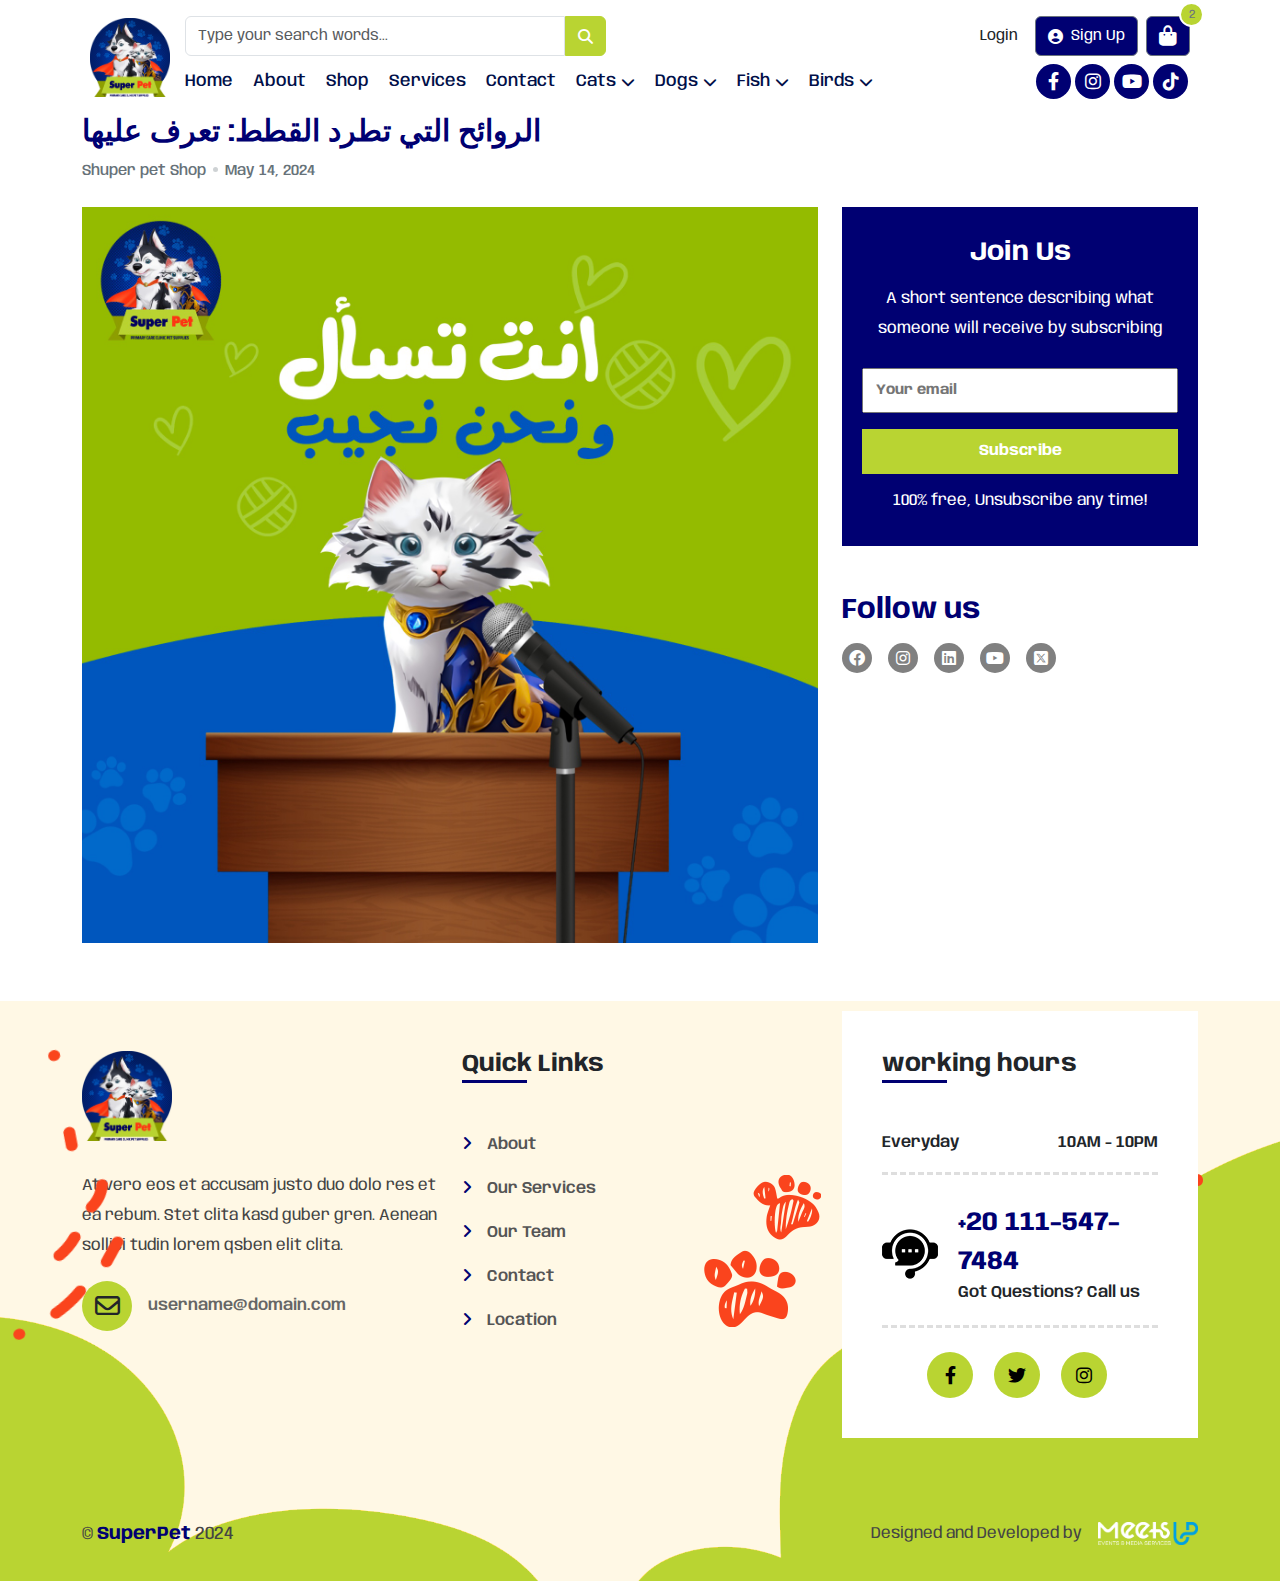
<file: blog-details.html>
<!DOCTYPE html>
<html lang="en">
<head>
  <meta charset="UTF-8">
  <meta name="viewport" content="width=device-width, initial-scale=1.0">
  <link rel="stylesheet" href="css/style.css">
  <link rel="stylesheet" href="css/main.css" />
  <!-- Start Google Font  -->
  <link rel="preconnect" href="https://fonts.googleapis.com" />
  <link rel="preconnect" href="https://fonts.gstatic.com" crossorigin />
  <link
    href="https://fonts.googleapis.com/css2?family=Anybody:wght@100..900&family=DynaPuff:wght@400..700&display=swap"
    rel="stylesheet"
  />
  <link rel="stylesheet" href="https://cdnjs.cloudflare.com/ajax/libs/animate.css/4.1.1/animate.min.css" />

  <title>Super Pet</title>
</head>
<body>

  <!-- Start Header -->
  <div class="full-header">
    <div id="mySidenav" style="background: var(--main-color) !important;" class="sidenav bg-secondary text-white position-fixed h-100">
      <a class="font-17 font-w700 m-4 d-flex justify-content-between align-items-center text-white" href="javascript:void(0)" onclick="openNav()">
          <i class="fa fa-times mr-2"></i> <span>Close</span>
      </a>
      <ul class="navbar-nav">
          <li class="nav-item">
              <a class="nav-link" href="/index.html">Home</a>
          </li>
          <li class="nav-item">
              <a class="nav-link" href="/about.html">About</a>
          </li>
          <li class="nav-item">
              <a class="nav-link" href="/shop.html">Shop</a>
          </li>
          <li class="nav-item">
              <a class="nav-link" href="/service.html">Services</a>
          </li>
          <li class="nav-item">
              <a class="nav-link" href="/contact.html">Contact</a>
          </li>
          <li class="nav-item dropdown">
              <a class="nav-link dropdown-toggle" href="javascript:void(0)" onclick="toggleDropdown('catsDropdown', '#mySidenav')">Cats</a>
              <ul class="dropdown-menu" id="catsDropdown">
                  <li><a class="dropdown-item dropdown-toggle" href="javascript:void(0)" onclick="toggleDropdown('catsSubDropdown1', '#catsDropdown')">Foods</a>
                      <ul class="dropdown-menu" id="catsSubDropdown1">
                          <li><a class="dropdown-item" href="#">Dry Food</a></li>
                          <li><a class="dropdown-item" href="#">Wet Food</a></li>
                          <li><a class="dropdown-item" href="#">Treats</a></li>
                          <li><a class="dropdown-item" href="#">Fresh Food</a></li>
                      </ul>
                  </li>
                  <li><a class="dropdown-item dropdown-toggle" href="javascript:void(0)" onclick="toggleDropdown('catsSubDropdown2', '#catsDropdown')">Accessories</a>
                      <ul class="dropdown-menu" id="catsSubDropdown2">
                          <li><a class="dropdown-item" href="#">Toys</a></li>
                          <li><a class="dropdown-item" href="#">Brushes</a></li>
                          <li><a class="dropdown-item" href="#">Collars</a></li>
                          <li><a class="dropdown-item" href="#">Clippers</a></li>
                          <li><a class="dropdown-item" href="#">Clothes</a></li>
                          <li><a class="dropdown-item" href="#">Boxes</a></li>
                          <li><a class="dropdown-item" href="#">Beds</a></li>
                          <li><a class="dropdown-item" href="#">Scratches</a></li>
                          <li><a class="dropdown-item" href="#">Dispenser</a></li>
                      </ul>
                  </li>
                  <li><a class="dropdown-item dropdown-toggle" href="javascript:void(0)" onclick="toggleDropdown('catsSubDropdown3', '#catsDropdown')">Hygiene</a>
                      <ul class="dropdown-menu" id="catsSubDropdown3">
                          <li><a class="dropdown-item" href="#">Shampoo</a></li>
                          <li><a class="dropdown-item" href="#">Perfumes</a></li>
                          <li><a class="dropdown-item" href="#">Wipes</a></li>
                          <li><a class="dropdown-item" href="#">Deodorant</a></li>
                          <li><a class="dropdown-item" href="#">Grooming Gloves</a></li>
                          <li><a class="dropdown-item" href="#">Toothpaste</a></li>
                          <li><a class="dropdown-item" href="#">Home Spray</a></li>
                      </ul>
                  </li>
                  <li><a class="dropdown-item dropdown-toggle" href="javascript:void(0)" onclick="toggleDropdown('catsSubDropdown4', '#catsDropdown')">Medication</a>
                      <ul class="dropdown-menu" id="catsSubDropdown4">
                          <li><a class="dropdown-item" href="#">Arthritis</a></li>
                          <li><a class="dropdown-item" href="#">Dewormers</a></li>
                          <li><a class="dropdown-item" href="#">Supplements</a></li>
                      </ul>
                  </li>
              </ul>
          </li>
  
          <li class="nav-item dropdown">
              <a class="nav-link dropdown-toggle" href="javascript:void(0)" onclick="toggleDropdown('dogsDropdown', '#mySidenav')">Dogs</a>
              <ul class="dropdown-menu" id="dogsDropdown">
                  <li><a class="dropdown-item dropdown-toggle" href="javascript:void(0)" onclick="toggleDropdown('dogsSubDropdown1', '#dogsDropdown')">Foods</a>
                      <ul class="dropdown-menu" id="dogsSubDropdown1">
                          <li><a class="dropdown-item" href="#">Dry Food</a></li>
                          <li><a class="dropdown-item" href="#">Wet Food</a></li>
                          <li><a class="dropdown-item" href="#">Treats</a></li>
                          <li><a class="dropdown-item" href="#">Supplements</a></li>
                          <li><a class="dropdown-item" href="#">Special Diets</a></li>
                      </ul>
                  </li>
                  <li><a class="dropdown-item dropdown-toggle" href="javascript:void(0)" onclick="toggleDropdown('dogsSubDropdown2', '#dogsDropdown')">Accessories</a>
                      <ul class="dropdown-menu" id="dogsSubDropdown2">
                          <li><a class="dropdown-item" href="#">Toys</a></li>
                          <li><a class="dropdown-item" href="#">Beds</a></li>
                          <li><a class="dropdown-item" href="#">Collars</a></li>
                          <li><a class="dropdown-item" href="#">Muzzles</a></li>
                          <li><a class="dropdown-item" href="#">Harnesses</a></li>
                          <li><a class="dropdown-item" href="#">Dispersers</a></li>
                          <li><a class="dropdown-item" href="#">Beds</a></li>
                          <li><a class="dropdown-item" href="#">Cages</a></li>
                          <li><a class="dropdown-item" href="#">Clothes</a></li>
                      </ul>
                  </li>
                  <li><a class="dropdown-item dropdown-toggle" href="javascript:void(0)" onclick="toggleDropdown('dogsSubDropdown3', '#dogsDropdown')">Hygiene</a>
                      <ul class="dropdown-menu" id="dogsSubDropdown3">
                          <li><a class="dropdown-item" href="#">Shampoo</a></li>
                          <li><a class="dropdown-item" href="#">Perfumes</a></li>
                          <li><a class="dropdown-item" href="#">Wipes</a></li>
                          <li><a class="dropdown-item" href="#">Deodorant</a></li>
                          <li><a class="dropdown-item" href="#">Grooming Gloves</a></li>
                          <li><a class="dropdown-item" href="#">Toothpaste</a></li>
                      </ul>
                  </li>
                  <li><a class="dropdown-item dropdown-toggle" href="javascript:void(0)" onclick="toggleDropdown('dogsSubDropdown4', '#dogsDropdown')">Medication</a>
                      <ul class="dropdown-menu" id="dogsSubDropdown4">
                          <li><a class="dropdown-item" href="#">Flea & Tick</a></li>
                          <li><a class="dropdown-item" href="#">Arthritis</a></li>
                          <li><a class="dropdown-item" href="#">Supplements</a></li>
                      </ul>
                  </li>
              </ul>
          </li>
          <li class="nav-item dropdown">
            <a class="nav-link dropdown-toggle" href="javascript:void(0)" onclick="toggleDropdown('fishDropdown', '#mySidenav')">Fish</a>
            <ul class="dropdown-menu" id="fishDropdown">
                <li><a class="dropdown-item" href="#">Foods</a></li>
                <li><a class="dropdown-item" href="#">Accessories</a></li>
                <li><a class="dropdown-item" href="#">Supplements</a></li>
            </ul>
        </li>
  
        <li class="nav-item dropdown">
            <a class="nav-link dropdown-toggle" href="javascript:void(0)" onclick="toggleDropdown('birdsDropdown', '#mySidenav')">Birds</a>
            <ul class="dropdown-menu" id="birdsDropdown">
                <li><a class="dropdown-item" href="#">Foods</a></li>
                <li><a class="dropdown-item" href="#">Accessories</a></li>
                <li><a class="dropdown-item" href="#">Supplements</a></li>
            </ul>
        </li>
      </ul>
    </div>

      <div id="sidebody" onclick="openNav()" ></div>

      <header>
        <div class="container">
          <nav class="d-flex align-items-center p-2 py-3">
            <a href="/index.html">
              <img src="img/logo.png" alt="Pet">
            </a>
            <div class="d-flex flex-column flex-grow-1">
              
                <div class="search-btn d-flex justify-content-between align-items-center mb-2">
                  <div class="search">
                    <form action="#">
                      
                        <div class="d-flex align-content-center">
                          <input type="text" class="form-control rounded-end-0 w-100" placeholder="Type your search words...">
                          <button class="btn d-block h-100 rounded-start-0 d-flex align-items-center justify-content-center" style="background-color: #b9d432;color: white;border-color: #b9d432" type="submit">
                            <i class="fa fa-search"></i>
                          </button>
                        </div>
                      
                    </form>
                  </div>
                  <div class=" d-flex align-items-center justify-content-end">
                    <a class="btn b me-1 d-flex align-items-center justify-content-center" href="/login.html">
                      <span class="d-none d-lg-block login-btn">Login</span>
                    </a>
                    <a class="btn btn-secondary me-2 d-flex align-items-center justify-content-center" href="/registration.html">
                      <i class="fa fa-user-circle me-lg-2"></i>
                      <span class="d-none d-lg-block">Sign Up</span>
                    </a>
                    <a class="btn btn-secondary position-relative d-flex align-items-center gap-1" href="#" type="button" data-bs-toggle="offcanvas" data-bs-target="#offcanvasRight" aria-controls="offcanvasRight">
                      <i class="fa fa-shopping-bag fs-5"></i>
                      <span class="position-absolute border border-white border-2 text-secondary bg-primary iconcart d-flex align-items-center justify-content-center rounded-circle">2</span>
                    </a>
                    <div class="d-md-block d-lg-none ms-3">
                      <i class="fa-solid fa-bars-staggered" onclick="openNav()" style="color: #000072; font-size: 24px; cursor: pointer;"></i>
                    </div>
                  </div>
                </div>
                <div class="links d-flex align-items-center justify-content-between w-100">
                  <ul class="navbar-nav align-items-center flex-row">
                    <li class="nav-item">
                      <a class="nav-link" href="/index.html">Home</a>
                    </li>
                    <li class="nav-item">
                      <a class="nav-link" href="/about.html">About</a>
                    </li>
                    <li class="nav-item">
                      <a class="nav-link" href="/shop.html">Shop</a>
                    </li>
                    <li class="nav-item">
                      <a class="nav-link" href="/service.html">Services</a>
                    </li>
                    <li class="nav-item">
                      <a class="nav-link" href="/contact.html">Contact</a>
                    </li>
                    <li class="nav-item dropdown">
                      <a href="#"><span>Cats</span> <i class="fa-solid fa-chevron-down"></i></a>
                      <ul>
                        <li class="dropdown">
                          <a href="#"><span>Foods</span> <i class="fa-solid fa-chevron-right"></i></a>
                          <ul>
                            <li><a href="#">Dry Food</a></li>
                            <li><a href="#">Wet Food</a></li>
                            <li><a href="#">Treats</a></li>
                            <li><a href="#">Fresh Food</a></li>
                          </ul>
                        </li>
                        <li class="dropdown">
                          <a href="#"><span>Litter</span> <i class="fa-solid fa-chevron-right"></i></a>
                          <ul>
                            <li><a href="#">Clumping</a></li>
                            <li><a href="#">Nun Chumping</a></li>
                            <li><a href="#">Crystal</a></li>
                            <li><a href="#">Litter Boxes</a></li>
                          </ul>
                        </li>
                        <li class="dropdown">
                          <a href="#"><span>Accessories</span> <i class="fa-solid fa-chevron-right"></i></a>
                          <ul>
                            <li><a href="#">Toys</a></li>
                            <li><a href="#">Bruches</a></li>
                            <li><a href="#">Collers</a></li>
                            <li><a href="#">Clippers</a></li>
                            <li><a href="#">Clothers</a></li>
                            <li><a href="#">Boxes</a></li>
                            <li><a href="#">Beds</a></li>
                            <li><a href="#">Scratches</a></li>
                            <li><a href="#">Dispenser</a></li>
                          </ul>
                        </li>
                        <li class="dropdown">
                          <a href="#"><span>Hygien</span> <i class="fa-solid fa-chevron-right"></i></a>
                          <ul>
                            <li><a href="#">Shampoo</a></li>
                            <li><a href="#">Perfums</a></li>
                            <li><a href="#">Wipes</a></li>
                            <li><a href="#">Deodorant</a></li>
                            <li><a href="#">Grooming Gloves</a></li>
                            <li><a href="#">Toothpaste</a></li>
                            <li><a href="#">Home Spray</a></li>

                          </ul>
                        </li>
                        <li class="dropdown">
                          <a href="#"><span>Medication</span> <i class="fa-solid fa-chevron-right"></i></a>
                          <ul>
                            <li><a href="#">Antifleas</a></li>
                            <li><a href="#">Dewormers</a></li>
                            <li><a href="#">Supplementss</a></li>
                          </ul>
                        </li>
                      </ul>
                    </li>
                    
                    <li class="nav-item dropdown">
                      <a href="#"><span>Dogs</span> <i class="fa-solid fa-chevron-down"></i></a>
                      <ul >
                        <li class="dropdown">
                          <a href="#"><span>Foods</span> <i class="fa-solid fa-chevron-right"></i></a>
                          <ul>
                            <li><a href="#">Dry Food</a></li>
                            <li><a href="#">Wet Food</a></li>
                            <li><a href="#">Treats</a></li>
                            <li><a href="#">Fresh Food</a></li>
                          </ul>
                        </li>
                        <li class="dropdown">
                          <a href="#"><span>Accessories</span> <i class="fa-solid fa-chevron-right"></i></a>
                          <ul>
                            <li><a href="#">Toys</a></li>
                            <li><a href="#">Bruches</a></li>
                            <li><a href="#">Collars</a></li>
                            <li><a href="#">Muzzles</a></li>
                            <li><a href="#">Hurnes</a></li>
                            <li><a href="#">Dispersors</a></li>
                            <li><a href="#">Beds</a></li>
                            <li><a href="#">Cages</a></li>
                            <li><a href="#">Clothes</a></li>
                          </ul>
                        </li>
                        <li class="dropdown">
                          <a href="#"><span>Hygien</span> <i class="fa-solid fa-chevron-right"></i></a>
                          <ul>
                            <li><a href="#">Shampoo</a></li>
                            <li><a href="#">Perfums</a></li>
                            <li><a href="#">Wipes</a></li>
                            <li><a href="#">Deodorant</a></li>
                            <li><a href="#">Grooming Gloves</a></li>
                            <li><a href="#">Toothpaste</a></li>
                            <li><a href="#">Home Spray</a></li>
                          </ul>
                        </li>
                        <li class="dropdown">
                          <a href="#"><span>Medication</span> <i class="fa-solid fa-chevron-right"></i></a>
                          <ul>
                            <li><a href="#">Antifleas</a></li>
                            <li><a href="#">Dewormers</a></li>
                            <li><a href="#">Supplementss</a></li>
                          </ul>
                        </li>
                        <li class="dropdown">
                          <a href="#"><span>Pads and Diapers</span></i></a>
                        </li>
                      </ul>
                    </li>
                    
                    <li class="nav-item dropdown">
                      <a href="#"><span>Fish</span> <i class="fa-solid fa-chevron-down  fs"></i></i></a>
                      <ul >
                        <li class="dropdown">
                          <a href="#"><span>Foods</span></a>
                        </li>
                        <li class="dropdown">
                          <a href="#"><span>Accessories</span></a>
                        </li>
                        <li class="dropdown">
                          <a href="#"><span>Supplements</span></a>
                        </li>

                      </ul>
                    </li>
                    <li class="nav-item dropdown">
                      <a href="#"><span>Birds</span> <i class="fa-solid fa-chevron-down  fs"></i></i></a>
                      <ul >
                        <li class="dropdown">
                          <a href="#"><span>Foods</span></a>
                        </li>
                        <li class="dropdown">
                          <a href="#"><span>Accessories</span></a>
                        </li>
                        <li class="dropdown">
                          <a href="#"><span>Supplements</span></a>
                        </li>

                      </ul>
                    </li>

                    
                  </ul>
                  <ul class="sharesocial d-flex">
                    <li><a href="#" class="fb fab fa-facebook-f"></a></li>
                    <li><a href="#" class="in fab fa-instagram"></a></li>
                    <li><a href="#" class="yt fab fa-youtube"></a></li>
                    <li><a href="#" class="tk fab fa-tiktok"></a></li>
                  </ul>
                </div>
            </div>
    
          </nav>
        </div>
      </header>

      <div class="offcanvas offcanvas-end" tabindex="-1" id="offcanvasRight" aria-labelledby="offcanvasRightLabel">
        <div class="offcanvas-header justify-content-end">
          <button type="button" class="btn-close" data-bs-dismiss="offcanvas" aria-label="Close"></button>
        </div>
        <div class="offcanvas-body">
          <ul >
            <li class="d-flex align-items-center border-bottom p-2 mb-3 position-relative">
              <img src="img/product/Picture1.jpg" alt="product">
              <span class=" position-absolute close-btn"><i class="fa-solid fa-xmark"></i></span>
              <div class="content ps-3">
                <h5>Product Name</h5>
                <p>1 x 400 L.E</p>
              </div>
            </li>
            <li class="d-flex align-items-center border-bottom p-2 mb-3 position-relative">
              <img src="img/product/Picture1.jpg" alt="product">
              <span class=" position-absolute close-btn"><i class="fa-solid fa-xmark"></i></span>
              <div class="content ps-3">
                <h5>Product Name</h5>
                <p>1 x 400 L.E</p>
              </div>
            </li>

          </ul>
          <div class="cust d-flex justify-content-between align-items-center p-3 mb-3">
            <span>Total:</span>
            <span>800 L.E</span>
          </div>

          <div class="d-flex justify-content-between align-items-center">
            <a class="view" href="/cart.html">VIEW CART</a>
            <button class="checkout">CHECKOUT</button>
          </div>
        </div>
      </div>
   </div>
   <!-- End Header -->

    <main>
      <section class="blog">
        <div class="container">
          <div class="blog-header mb-4">
            <h4>
              <a href="/blog-details.html">الروائح التي تطرد القطط: تعرف عليها</a>
            </h4>
            <div class="personal-info">
              <span class="name">Shuper pet Shop</span>
              <span class="date"> May 14, 2024</span>
            </div>
          </div>
          <div class="row gy-4 border-bottom-1">
            <div class="col-lg-8 mb-5">
              <div class="row gy-4">
                <div class="col-lg-12 col-md-6">
                  <div class="box-img">
                    <a href="/blog-details.html">
                      <img src="img/blog-1.jpg" class="w-100" alt="">
                    </a>
                  </div>
      
                </div>
      
              </div>
            </div>
            <div class="col-lg-4 ">
              <form action="#" class="text-center mb-5">
                <div class="form-header ">
                  <h3 class=" fw-bolder text-white mb-3">Join Us</h3>
                  <p class="text-white fs-6 mb-4">A short sentence describing what someone will receive by subscribing</p>
                  <input type="email" class="mb-3 w-100" placeholder="Your email">
                  <button class="btn btn-primary border-0 rounded-0 w-100 d-block text-white">Subscribe</button>
                  <p class="text-white fs-6">100% free, Unsubscribe any time!</p>
                </div>
              </form>
      
              <div class="contact mb-5">
                <h3 class=" fs-3 fw-bolder mb-3">Follow us</h3>
                <ul class="d-flex justify-content-start align-items-center gap-3">
                  <li><a href=""><i class="fa-brands fa-facebook"></i></a></li>
                  <li><a href=""><i class="fa-brands fa-instagram"></i></a></li>
                  <li><a href=""><i class="fa-brands fa-linkedin"></i></a></li>
                  <li><a href=""><i class="fa-brands fa-youtube"></i></a></li>
                  <li><a href=""><i class="fa-brands fa-square-x-twitter"></i></a></li>
                </ul>
              </div>
      
            </div>
          </div>
        </div>
      </section>
      <button onclick="topFunction()" id="scrollTopBtn"  title="Go to top">
        <i class="fa-solid fa-arrow-up"></i>
      </button>
    </main>


    <footer>
      <div class="container">
          <div class="row gy-5">
              <div class="col-xl-4 col-lg-6">
                  <div class="logo">
                      <a href="index.html">
                          <img src="img/logo.png" alt="logo" style="width: 90px;">
                      </a>
                      <p>At vero eos et accusam justo duo dolo res et ea rebum. Stet clita kasd guber gren. Aenean sollici tudin lorem qsben elit clita.</p>
                      <div class="phone">
                        <i class="fa-regular fa-envelope"></i>
                            <a href="mallto:username@domain.com">username@domain.com</a>
                      </div>
    
                  </div>
              </div>
              <div class="col-xl-4 col-lg-6">
                  <div class="widget-title">
                    <h3>Quick Links</h3>
                    <div class="boder"></div>
                      <ul>
                        
                        <li><i class="fa-solid fa-angle-right"></i><a href="/about.html">About</a></li>
                        <li><i class="fa-solid fa-angle-right"></i><a href="/service.html">Our Services</a></li>
                        <li><i class="fa-solid fa-angle-right"></i><a href="/about.html#team">Our Team</a></li>
                        <li><i class="fa-solid fa-angle-right"></i><a href="/contact.html">Contact</a></li>
                        <li><i class="fa-solid fa-angle-right"></i><a href="/contact.html#contact">Location</a></li>
                      </ul>
                    </div>
              </div>
              <div class="col-xl-4 col-lg-6">
                  <div class="working-hours">
                      <div class="widget-title">
                        <h3>working hours</h3>
                        <div class="boder"></div>
                        <div class="working-time">
                            <h6 class="pt-0">Everyday<span>10AM - 10PM</span></h6>
                            <div class="call-us">
                                <img src="img/hadphon.png" alt="hadphon">
                                <div>
                                    <a href="#">+20 111-547-7484</a>
                                    <span>Got Questions? Call us</span>
                                </div>
                            </div>
                            <ul class="social-icon">
                              <li><a href="#"><i class="fa-brands fa-facebook-f"></i></a></li>
                              <li><a href="#"><i class="fa-brands fa-twitter"></i></a></li>
                              <li><a href="#"><i class="fa-brands fa-instagram"></i></a></li>
                            </ul>
                        </div>
                      </div>
                  </div>
              </div>
          </div>
          <div class="copyright">
              <p>© <span>SuperPet</span> 2024</p>
              <div class="d-flex align-items-center gap-3">
                            <p class="fs-6">Designed and Developed by</p>
                <a href="#"><img src="img/meetsupevents.png" style="width: 100px;" alt="cad"></a>
              </div>
          </div>
      </div>
      <img src="img/hero-bg-1.png" alt="hero-shaps" class="img-22">
      <img src="img/hero-bg-2.png" alt="hero-shaps" class="img-33" style="left: 55%;">
      <img src="img/hero-bg-1.png" alt="hero-shaps" class="img-44" style="left: -7%;">
    </footer>

  <!-- START BOOTSTRAP JS FILE -->
  <script src="js/bootstrap.bundle.min.js"></script>
  <!-- START JQUIRY FILE -->
  <script src="js/jquery-3.7.1.min.js"></script>
  <script src="js/wow-1.3.0.min.js"></script>
  <script src="js/main.js"></script>
</body>
</html>
</file>
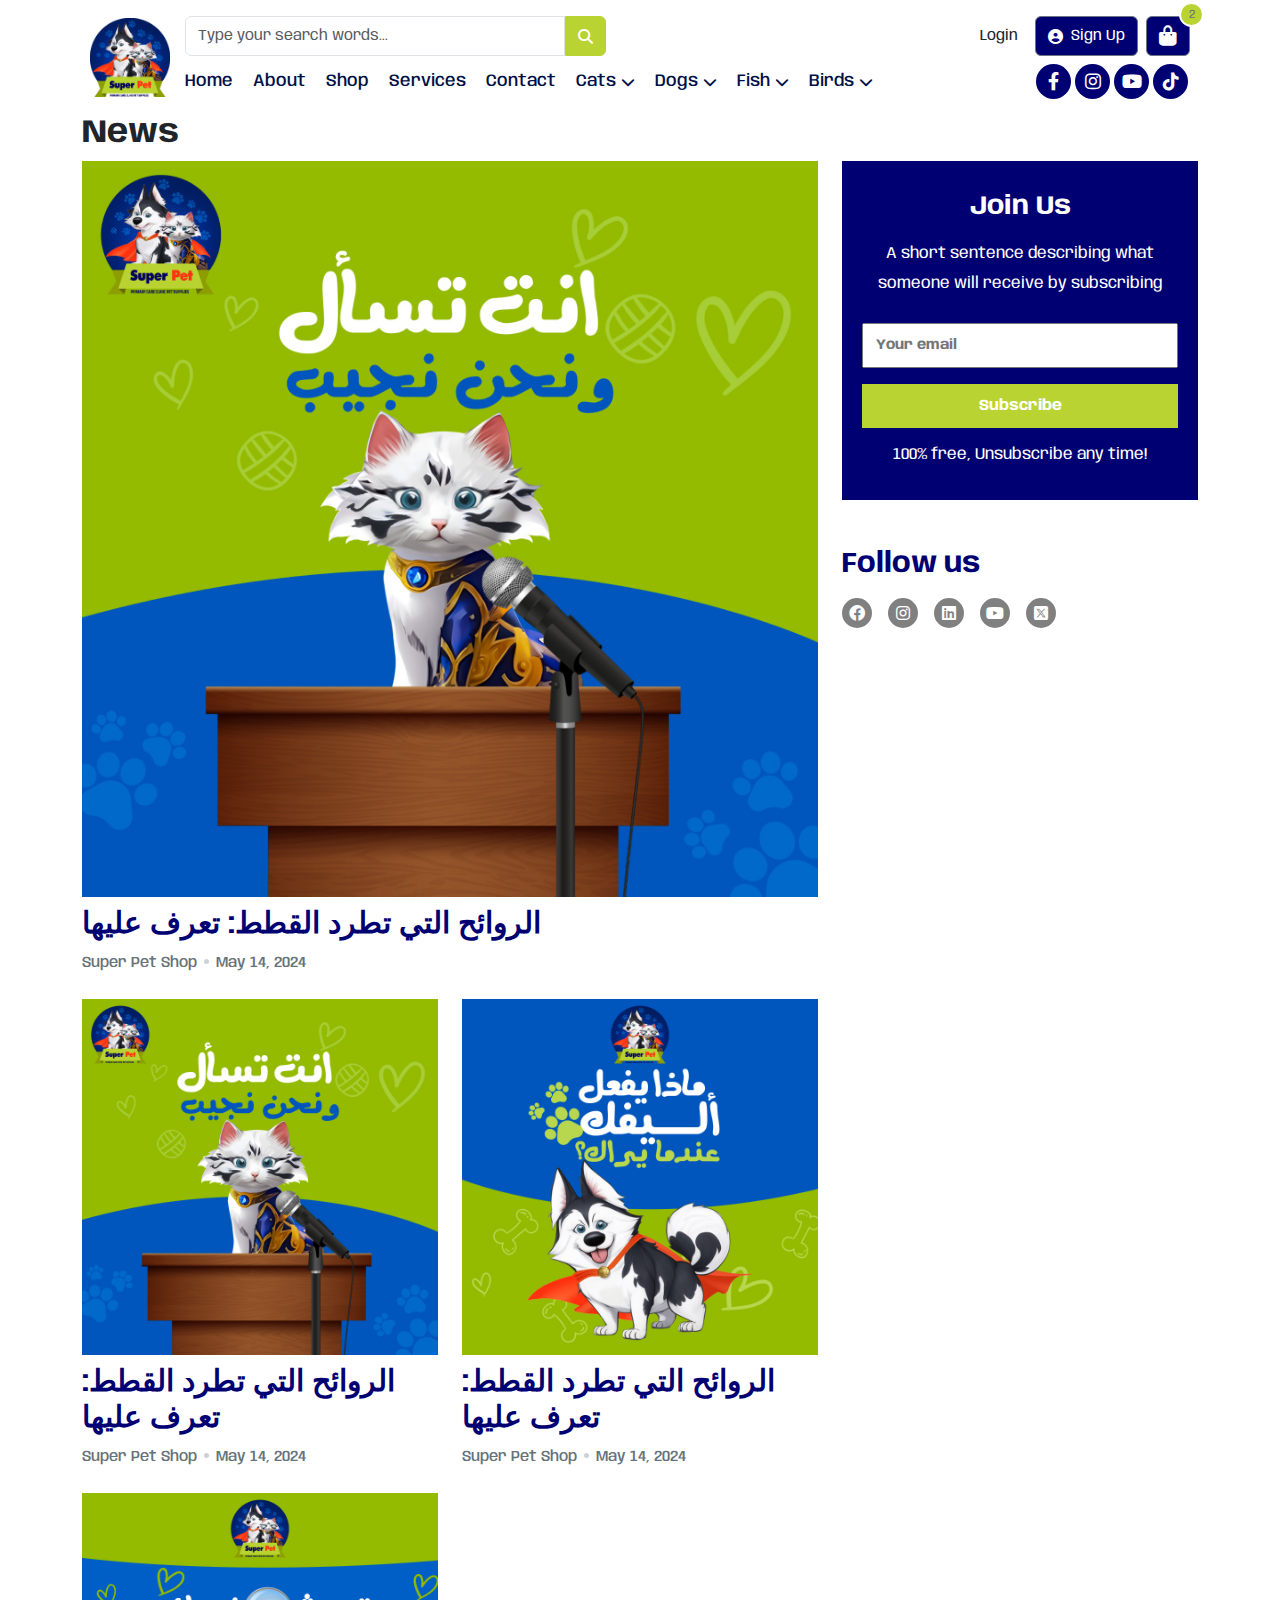
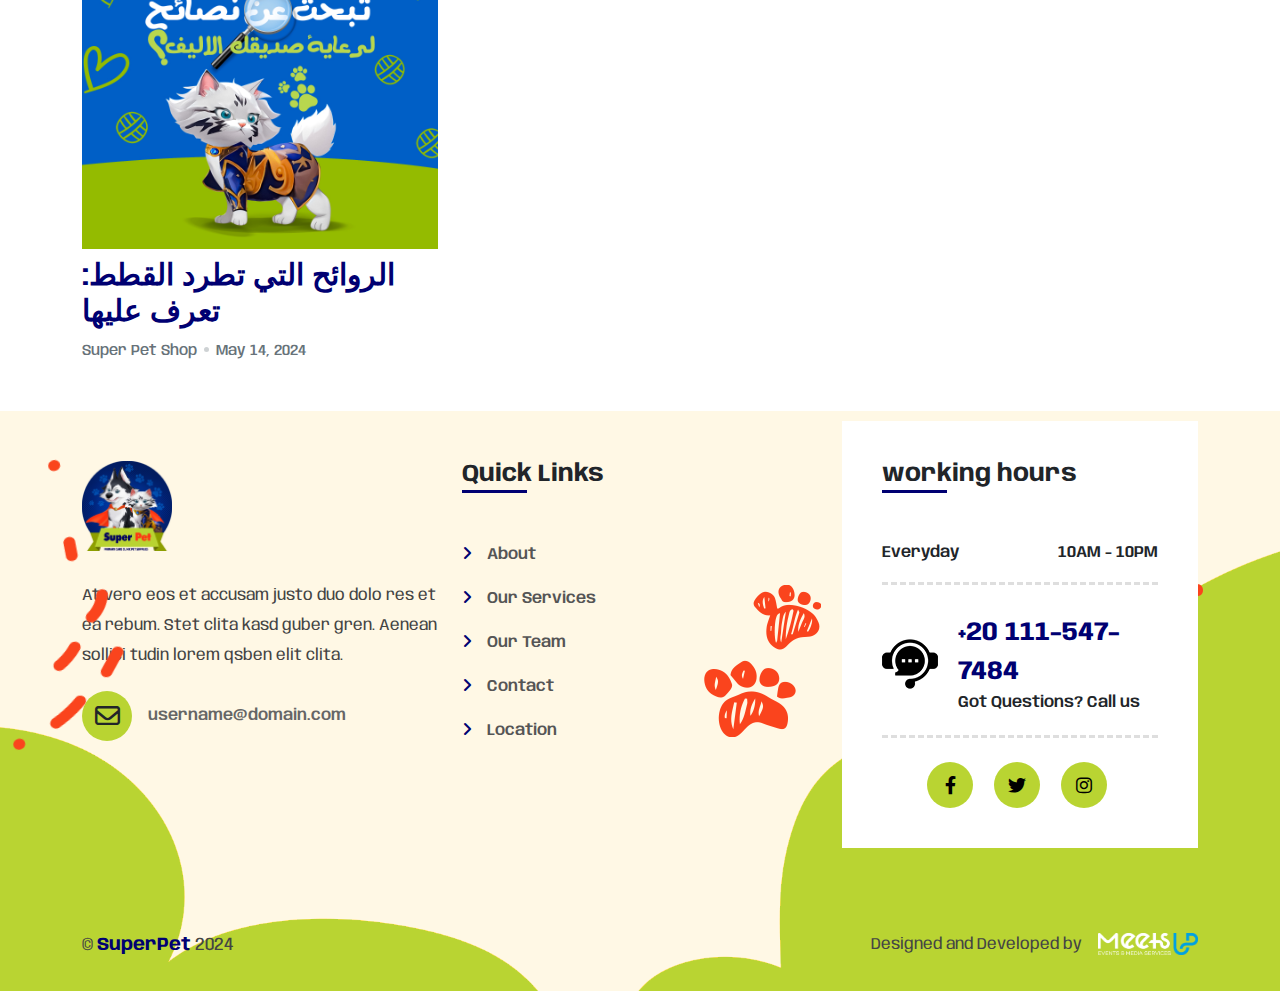
<file: blog.html>
<!DOCTYPE html>
<html lang="en">
<head>
  <meta charset="UTF-8">
  <meta name="viewport" content="width=device-width, initial-scale=1.0">
  <link rel="stylesheet" href="css/style.css">
  <link rel="stylesheet" href="css/main.css" />
  <!-- Start Google Font  -->
  <link rel="preconnect" href="https://fonts.googleapis.com" />
  <link rel="preconnect" href="https://fonts.gstatic.com" crossorigin />
  <link
    href="https://fonts.googleapis.com/css2?family=Anybody:wght@100..900&family=DynaPuff:wght@400..700&display=swap"
    rel="stylesheet"
  />
  <link rel="stylesheet" href="https://cdnjs.cloudflare.com/ajax/libs/animate.css/4.1.1/animate.min.css" />

  <title>Super Pet</title>
</head>
<body>

  <!-- Start Header -->
  <div class="full-header">
    <div id="mySidenav" style="background: var(--main-color) !important;" class="sidenav bg-secondary text-white position-fixed h-100">
      <a class="font-17 font-w700 m-4 d-flex justify-content-between align-items-center text-white" href="javascript:void(0)" onclick="openNav()">
          <i class="fa fa-times mr-2"></i> <span>Close</span>
      </a>
      <ul class="navbar-nav">
          <li class="nav-item">
              <a class="nav-link" href="/index.html">Home</a>
          </li>
          <li class="nav-item">
              <a class="nav-link" href="/about.html">About</a>
          </li>
          <li class="nav-item">
              <a class="nav-link" href="/shop.html">Shop</a>
          </li>
          <li class="nav-item">
              <a class="nav-link" href="/service.html">Services</a>
          </li>
          <li class="nav-item">
              <a class="nav-link" href="/contact.html">Contact</a>
          </li>
          <li class="nav-item dropdown">
              <a class="nav-link dropdown-toggle" href="javascript:void(0)" onclick="toggleDropdown('catsDropdown', '#mySidenav')">Cats</a>
              <ul class="dropdown-menu" id="catsDropdown">
                  <li><a class="dropdown-item dropdown-toggle" href="javascript:void(0)" onclick="toggleDropdown('catsSubDropdown1', '#catsDropdown')">Foods</a>
                      <ul class="dropdown-menu" id="catsSubDropdown1">
                          <li><a class="dropdown-item" href="#">Dry Food</a></li>
                          <li><a class="dropdown-item" href="#">Wet Food</a></li>
                          <li><a class="dropdown-item" href="#">Treats</a></li>
                          <li><a class="dropdown-item" href="#">Fresh Food</a></li>
                      </ul>
                  </li>
                  <li><a class="dropdown-item dropdown-toggle" href="javascript:void(0)" onclick="toggleDropdown('catsSubDropdown2', '#catsDropdown')">Accessories</a>
                      <ul class="dropdown-menu" id="catsSubDropdown2">
                          <li><a class="dropdown-item" href="#">Toys</a></li>
                          <li><a class="dropdown-item" href="#">Brushes</a></li>
                          <li><a class="dropdown-item" href="#">Collars</a></li>
                          <li><a class="dropdown-item" href="#">Clippers</a></li>
                          <li><a class="dropdown-item" href="#">Clothes</a></li>
                          <li><a class="dropdown-item" href="#">Boxes</a></li>
                          <li><a class="dropdown-item" href="#">Beds</a></li>
                          <li><a class="dropdown-item" href="#">Scratches</a></li>
                          <li><a class="dropdown-item" href="#">Dispenser</a></li>
                      </ul>
                  </li>
                  <li><a class="dropdown-item dropdown-toggle" href="javascript:void(0)" onclick="toggleDropdown('catsSubDropdown3', '#catsDropdown')">Hygiene</a>
                      <ul class="dropdown-menu" id="catsSubDropdown3">
                          <li><a class="dropdown-item" href="#">Shampoo</a></li>
                          <li><a class="dropdown-item" href="#">Perfumes</a></li>
                          <li><a class="dropdown-item" href="#">Wipes</a></li>
                          <li><a class="dropdown-item" href="#">Deodorant</a></li>
                          <li><a class="dropdown-item" href="#">Grooming Gloves</a></li>
                          <li><a class="dropdown-item" href="#">Toothpaste</a></li>
                          <li><a class="dropdown-item" href="#">Home Spray</a></li>
                      </ul>
                  </li>
                  <li><a class="dropdown-item dropdown-toggle" href="javascript:void(0)" onclick="toggleDropdown('catsSubDropdown4', '#catsDropdown')">Medication</a>
                      <ul class="dropdown-menu" id="catsSubDropdown4">
                          <li><a class="dropdown-item" href="#">Arthritis</a></li>
                          <li><a class="dropdown-item" href="#">Dewormers</a></li>
                          <li><a class="dropdown-item" href="#">Supplements</a></li>
                      </ul>
                  </li>
              </ul>
          </li>
  
          <li class="nav-item dropdown">
              <a class="nav-link dropdown-toggle" href="javascript:void(0)" onclick="toggleDropdown('dogsDropdown', '#mySidenav')">Dogs</a>
              <ul class="dropdown-menu" id="dogsDropdown">
                  <li><a class="dropdown-item dropdown-toggle" href="javascript:void(0)" onclick="toggleDropdown('dogsSubDropdown1', '#dogsDropdown')">Foods</a>
                      <ul class="dropdown-menu" id="dogsSubDropdown1">
                          <li><a class="dropdown-item" href="#">Dry Food</a></li>
                          <li><a class="dropdown-item" href="#">Wet Food</a></li>
                          <li><a class="dropdown-item" href="#">Treats</a></li>
                          <li><a class="dropdown-item" href="#">Supplements</a></li>
                          <li><a class="dropdown-item" href="#">Special Diets</a></li>
                      </ul>
                  </li>
                  <li><a class="dropdown-item dropdown-toggle" href="javascript:void(0)" onclick="toggleDropdown('dogsSubDropdown2', '#dogsDropdown')">Accessories</a>
                      <ul class="dropdown-menu" id="dogsSubDropdown2">
                          <li><a class="dropdown-item" href="#">Toys</a></li>
                          <li><a class="dropdown-item" href="#">Beds</a></li>
                          <li><a class="dropdown-item" href="#">Collars</a></li>
                          <li><a class="dropdown-item" href="#">Muzzles</a></li>
                          <li><a class="dropdown-item" href="#">Harnesses</a></li>
                          <li><a class="dropdown-item" href="#">Dispersers</a></li>
                          <li><a class="dropdown-item" href="#">Beds</a></li>
                          <li><a class="dropdown-item" href="#">Cages</a></li>
                          <li><a class="dropdown-item" href="#">Clothes</a></li>
                      </ul>
                  </li>
                  <li><a class="dropdown-item dropdown-toggle" href="javascript:void(0)" onclick="toggleDropdown('dogsSubDropdown3', '#dogsDropdown')">Hygiene</a>
                      <ul class="dropdown-menu" id="dogsSubDropdown3">
                          <li><a class="dropdown-item" href="#">Shampoo</a></li>
                          <li><a class="dropdown-item" href="#">Perfumes</a></li>
                          <li><a class="dropdown-item" href="#">Wipes</a></li>
                          <li><a class="dropdown-item" href="#">Deodorant</a></li>
                          <li><a class="dropdown-item" href="#">Grooming Gloves</a></li>
                          <li><a class="dropdown-item" href="#">Toothpaste</a></li>
                      </ul>
                  </li>
                  <li><a class="dropdown-item dropdown-toggle" href="javascript:void(0)" onclick="toggleDropdown('dogsSubDropdown4', '#dogsDropdown')">Medication</a>
                      <ul class="dropdown-menu" id="dogsSubDropdown4">
                          <li><a class="dropdown-item" href="#">Flea & Tick</a></li>
                          <li><a class="dropdown-item" href="#">Arthritis</a></li>
                          <li><a class="dropdown-item" href="#">Supplements</a></li>
                      </ul>
                  </li>
              </ul>
          </li>
          <li class="nav-item dropdown">
            <a class="nav-link dropdown-toggle" href="javascript:void(0)" onclick="toggleDropdown('fishDropdown', '#mySidenav')">Fish</a>
            <ul class="dropdown-menu" id="fishDropdown">
                <li><a class="dropdown-item" href="#">Foods</a></li>
                <li><a class="dropdown-item" href="#">Accessories</a></li>
                <li><a class="dropdown-item" href="#">Supplements</a></li>
            </ul>
        </li>
  
        <li class="nav-item dropdown">
            <a class="nav-link dropdown-toggle" href="javascript:void(0)" onclick="toggleDropdown('birdsDropdown', '#mySidenav')">Birds</a>
            <ul class="dropdown-menu" id="birdsDropdown">
                <li><a class="dropdown-item" href="#">Foods</a></li>
                <li><a class="dropdown-item" href="#">Accessories</a></li>
                <li><a class="dropdown-item" href="#">Supplements</a></li>
            </ul>
        </li>
      </ul>
    </div>

      <div id="sidebody" onclick="openNav()" ></div>

      <header>
        <div class="container">
          <nav class="d-flex align-items-center p-2 py-3">
            <a href="/index.html">
              <img src="img/logo.png" alt="Pet">
            </a>
            <div class="d-flex flex-column flex-grow-1">
              
                <div class="search-btn d-flex justify-content-between align-items-center mb-2">
                  <div class="search">
                    <form action="#">
                      
                        <div class="d-flex align-content-center">
                          <input type="text" class="form-control rounded-end-0 w-100" placeholder="Type your search words...">
                          <button class="btn d-block h-100 rounded-start-0 d-flex align-items-center justify-content-center" style="background-color: #b9d432;color: white;border-color: #b9d432" type="submit">
                            <i class="fa fa-search"></i>
                          </button>
                        </div>
                      
                    </form>
                  </div>
                  <div class=" d-flex align-items-center justify-content-end">
                    <a class="btn b me-1 d-flex align-items-center justify-content-center" href="/login.html">
                      <span class="d-none d-lg-block login-btn">Login</span>
                    </a>
                    <a class="btn btn-secondary me-2 d-flex align-items-center justify-content-center" href="/registration.html">
                      <i class="fa fa-user-circle me-lg-2"></i>
                      <span class="d-none d-lg-block">Sign Up</span>
                    </a>
                    <a class="btn btn-secondary position-relative d-flex align-items-center gap-1" href="#" type="button" data-bs-toggle="offcanvas" data-bs-target="#offcanvasRight" aria-controls="offcanvasRight">
                      <i class="fa fa-shopping-bag fs-5"></i>
                      <span class="position-absolute border border-white border-2 text-secondary bg-primary iconcart d-flex align-items-center justify-content-center rounded-circle">2</span>
                    </a>
                    <div class="d-md-block d-lg-none ms-3">
                      <i class="fa-solid fa-bars-staggered" onclick="openNav()" style="color: #000072; font-size: 24px; cursor: pointer;"></i>
                    </div>
                  </div>
                </div>
                <div class="links d-flex align-items-center justify-content-between w-100">
                  <ul class="navbar-nav align-items-center flex-row">
                    <li class="nav-item">
                      <a class="nav-link" href="/index.html">Home</a>
                    </li>
                    <li class="nav-item">
                      <a class="nav-link" href="/about.html">About</a>
                    </li>
                    <li class="nav-item">
                      <a class="nav-link" href="/shop.html">Shop</a>
                    </li>
                    <li class="nav-item">
                      <a class="nav-link" href="/service.html">Services</a>
                    </li>
                    <li class="nav-item">
                      <a class="nav-link" href="/contact.html">Contact</a>
                    </li>
                    <li class="nav-item dropdown">
                      <a href="#"><span>Cats</span> <i class="fa-solid fa-chevron-down"></i></a>
                      <ul>
                        <li class="dropdown">
                          <a href="#"><span>Foods</span> <i class="fa-solid fa-chevron-right"></i></a>
                          <ul>
                            <li><a href="#">Dry Food</a></li>
                            <li><a href="#">Wet Food</a></li>
                            <li><a href="#">Treats</a></li>
                            <li><a href="#">Fresh Food</a></li>
                          </ul>
                        </li>
                        <li class="dropdown">
                          <a href="#"><span>Litter</span> <i class="fa-solid fa-chevron-right"></i></a>
                          <ul>
                            <li><a href="#">Clumping</a></li>
                            <li><a href="#">Nun Chumping</a></li>
                            <li><a href="#">Crystal</a></li>
                            <li><a href="#">Litter Boxes</a></li>
                          </ul>
                        </li>
                        <li class="dropdown">
                          <a href="#"><span>Accessories</span> <i class="fa-solid fa-chevron-right"></i></a>
                          <ul>
                            <li><a href="#">Toys</a></li>
                            <li><a href="#">Bruches</a></li>
                            <li><a href="#">Collers</a></li>
                            <li><a href="#">Clippers</a></li>
                            <li><a href="#">Clothers</a></li>
                            <li><a href="#">Boxes</a></li>
                            <li><a href="#">Beds</a></li>
                            <li><a href="#">Scratches</a></li>
                            <li><a href="#">Dispenser</a></li>
                          </ul>
                        </li>
                        <li class="dropdown">
                          <a href="#"><span>Hygien</span> <i class="fa-solid fa-chevron-right"></i></a>
                          <ul>
                            <li><a href="#">Shampoo</a></li>
                            <li><a href="#">Perfums</a></li>
                            <li><a href="#">Wipes</a></li>
                            <li><a href="#">Deodorant</a></li>
                            <li><a href="#">Grooming Gloves</a></li>
                            <li><a href="#">Toothpaste</a></li>
                            <li><a href="#">Home Spray</a></li>

                          </ul>
                        </li>
                        <li class="dropdown">
                          <a href="#"><span>Medication</span> <i class="fa-solid fa-chevron-right"></i></a>
                          <ul>
                            <li><a href="#">Antifleas</a></li>
                            <li><a href="#">Dewormers</a></li>
                            <li><a href="#">Supplementss</a></li>
                          </ul>
                        </li>
                      </ul>
                    </li>
                    
                    <li class="nav-item dropdown">
                      <a href="#"><span>Dogs</span> <i class="fa-solid fa-chevron-down"></i></a>
                      <ul >
                        <li class="dropdown">
                          <a href="#"><span>Foods</span> <i class="fa-solid fa-chevron-right"></i></a>
                          <ul>
                            <li><a href="#">Dry Food</a></li>
                            <li><a href="#">Wet Food</a></li>
                            <li><a href="#">Treats</a></li>
                            <li><a href="#">Fresh Food</a></li>
                          </ul>
                        </li>
                        <li class="dropdown">
                          <a href="#"><span>Accessories</span> <i class="fa-solid fa-chevron-right"></i></a>
                          <ul>
                            <li><a href="#">Toys</a></li>
                            <li><a href="#">Bruches</a></li>
                            <li><a href="#">Collars</a></li>
                            <li><a href="#">Muzzles</a></li>
                            <li><a href="#">Hurnes</a></li>
                            <li><a href="#">Dispersors</a></li>
                            <li><a href="#">Beds</a></li>
                            <li><a href="#">Cages</a></li>
                            <li><a href="#">Clothes</a></li>
                          </ul>
                        </li>
                        <li class="dropdown">
                          <a href="#"><span>Hygien</span> <i class="fa-solid fa-chevron-right"></i></a>
                          <ul>
                            <li><a href="#">Shampoo</a></li>
                            <li><a href="#">Perfums</a></li>
                            <li><a href="#">Wipes</a></li>
                            <li><a href="#">Deodorant</a></li>
                            <li><a href="#">Grooming Gloves</a></li>
                            <li><a href="#">Toothpaste</a></li>
                            <li><a href="#">Home Spray</a></li>
                          </ul>
                        </li>
                        <li class="dropdown">
                          <a href="#"><span>Medication</span> <i class="fa-solid fa-chevron-right"></i></a>
                          <ul>
                            <li><a href="#">Antifleas</a></li>
                            <li><a href="#">Dewormers</a></li>
                            <li><a href="#">Supplementss</a></li>
                          </ul>
                        </li>
                        <li class="dropdown">
                          <a href="#"><span>Pads and Diapers</span></i></a>
                        </li>
                      </ul>
                    </li>
                    
                    <li class="nav-item dropdown">
                      <a href="#"><span>Fish</span> <i class="fa-solid fa-chevron-down  fs"></i></i></a>
                      <ul >
                        <li class="dropdown">
                          <a href="#"><span>Foods</span></a>
                        </li>
                        <li class="dropdown">
                          <a href="#"><span>Accessories</span></a>
                        </li>
                        <li class="dropdown">
                          <a href="#"><span>Supplements</span></a>
                        </li>

                      </ul>
                    </li>
                    <li class="nav-item dropdown">
                      <a href="#"><span>Birds</span> <i class="fa-solid fa-chevron-down  fs"></i></i></a>
                      <ul >
                        <li class="dropdown">
                          <a href="#"><span>Foods</span></a>
                        </li>
                        <li class="dropdown">
                          <a href="#"><span>Accessories</span></a>
                        </li>
                        <li class="dropdown">
                          <a href="#"><span>Supplements</span></a>
                        </li>

                      </ul>
                    </li>

                    
                  </ul>
                  <ul class="sharesocial d-flex">
                    <li><a href="#" class="fb fab fa-facebook-f"></a></li>
                    <li><a href="#" class="in fab fa-instagram"></a></li>
                    <li><a href="#" class="yt fab fa-youtube"></a></li>
                    <li><a href="#" class="tk fab fa-tiktok"></a></li>
                  </ul>
                </div>
            </div>
    
          </nav>
        </div>
      </header>

      <div class="offcanvas offcanvas-end" tabindex="-1" id="offcanvasRight" aria-labelledby="offcanvasRightLabel">
        <div class="offcanvas-header justify-content-end">
          <button type="button" class="btn-close" data-bs-dismiss="offcanvas" aria-label="Close"></button>
        </div>
        <div class="offcanvas-body">
          <ul >
            <li class="d-flex align-items-center border-bottom p-2 mb-3 position-relative">
              <img src="img/product/Picture1.jpg" alt="product">
              <span class=" position-absolute close-btn"><i class="fa-solid fa-xmark"></i></span>
              <div class="content ps-3">
                <h5>Product Name</h5>
                <p>1 x 400 L.E</p>
              </div>
            </li>
            <li class="d-flex align-items-center border-bottom p-2 mb-3 position-relative">
              <img src="img/product/Picture1.jpg" alt="product">
              <span class=" position-absolute close-btn"><i class="fa-solid fa-xmark"></i></span>
              <div class="content ps-3">
                <h5>Product Name</h5>
                <p>1 x 400 L.E</p>
              </div>
            </li>

          </ul>
          <div class="cust d-flex justify-content-between align-items-center p-3 mb-3">
            <span>Total:</span>
            <span>800 L.E</span>
          </div>

          <div class="d-flex justify-content-between align-items-center">
            <a class="view" href="/cart.html">VIEW CART</a>
            <button class="checkout">CHECKOUT</button>
          </div>
        </div>
      </div>
   </div>
   <!-- End header -->

   <main>
    
<section class="blog">
  <div class="container">
    <h3 class=" fw-bolder h2 gy-4">News</h3>
    <div class="row gy-4 border-bottom-1">
      <div class="col-lg-8 mb-5">
        <div class="row gy-4">
          <div class="col-lg-12 col-md-6">
            <div class="box-img">
              <a href="/blog-details.html">
                <img src="img/blog-1.jpg" class="w-100" alt="">
              </a>
            </div>
            <h4>
              <a href="/blog-details.html">الروائح التي تطرد القطط: تعرف عليها</a>
            </h4>
            <div class="personal-info">
              <span class="name">Super Pet Shop</span>
              <span class="date"> May 14, 2024</span>
            </div>
          </div>
          <div class="col-lg-6  col-md-6">
            <div class="box-img">
              <a href="/blog-details.html">
                <img src="img/blog-1.jpg" class="w-100" alt="">
              </a>
            </div>
            <h4>
              <a href="/blog-details.html">الروائح التي تطرد القطط: تعرف عليها</a>
            </h4>
            <div class="personal-info">
              <span class="name">Super Pet Shop</span>
              <span class="date"> May 14, 2024</span>
            </div>
          </div>
          <div class="col-lg-6  col-md-6">
            <div class="box-img">
              <a href="/blog-details.html">
                <img src="img/blog-2.jpg" class="w-100" alt="">
              </a>
            </div>
            <h4>
              <a href="/blog-details.html">الروائح التي تطرد القطط: تعرف عليها</a>
            </h4>
            <div class="personal-info">
              <span class="name">Super Pet Shop</span>
              <span class="date"> May 14, 2024</span>
            </div>
          </div>
          <div class="col-lg-6  col-md-6">
            <div class="box-img">
              <a href="/blog-details.html">
                <img src="img/blog-3.jpg" class="w-100" alt="">
              </a>
            </div>
            <h4>
              <a href="/blog-details.html">الروائح التي تطرد القطط: تعرف عليها</a>
            </h4>
            <div class="personal-info">
              <span class="name">Super Pet Shop</span>
              <span class="date"> May 14, 2024</span>
            </div>
          </div>
        </div>
      </div>
      <div class="col-lg-4 ">
        <form action="#" class="text-center mb-5">
          <div class="form-header ">
            <h3 class=" fw-bolder text-white mb-3">Join Us</h3>
            <p class="text-white fs-6 mb-4">A short sentence describing what someone will receive by subscribing</p>
            <input type="email" class="mb-3 w-100" placeholder="Your email">
            <button class="btn btn-primary border-0 rounded-0 w-100 d-block text-white">Subscribe</button>
            <p class="text-white fs-6">100% free, Unsubscribe any time!</p>
          </div>
        </form>

        <div class="contact mb-5">
          <h3 class=" fs-3 fw-bolder mb-3">Follow us</h3>
          <ul class="d-flex justify-content-start align-items-center gap-3">
            <li><a href=""><i class="fa-brands fa-facebook"></i></a></li>
            <li><a href=""><i class="fa-brands fa-instagram"></i></a></li>
            <li><a href=""><i class="fa-brands fa-linkedin"></i></a></li>
            <li><a href=""><i class="fa-brands fa-youtube"></i></a></li>
            <li><a href=""><i class="fa-brands fa-square-x-twitter"></i></a></li>
          </ul>
        </div>

      </div>
    </div>
  </div>
</section>

<button onclick="topFunction()" id="scrollTopBtn"  title="Go to top">
  <i class="fa-solid fa-arrow-up"></i>
</button>
   </main>

   <footer>
    <div class="container">
        <div class="row gy-5">
            <div class="col-xl-4 col-lg-6">
                <div class="logo">
                    <a href="index.html">
                        <img src="img/logo.png" alt="logo" style="width: 90px;">
                    </a>
                    <p>At vero eos et accusam justo duo dolo res et ea rebum. Stet clita kasd guber gren. Aenean sollici tudin lorem qsben elit clita.</p>
                    <div class="phone">
                      <i class="fa-regular fa-envelope"></i>
                          <a href="mallto:username@domain.com">username@domain.com</a>
                    </div>
  
                </div>
            </div>
            <div class="col-xl-4 col-lg-6">
                <div class="widget-title">
                  <h3>Quick Links</h3>
                  <div class="boder"></div>
                    <ul>
                      
                      <li><i class="fa-solid fa-angle-right"></i><a href="/about.html">About</a></li>
                      <li><i class="fa-solid fa-angle-right"></i><a href="/service.html">Our Services</a></li>
                      <li><i class="fa-solid fa-angle-right"></i><a href="/about.html#team">Our Team</a></li>
                      <li><i class="fa-solid fa-angle-right"></i><a href="/contact.html">Contact</a></li>
                      <li><i class="fa-solid fa-angle-right"></i><a href="/contact.html#contact">Location</a></li>
                    </ul>
                  </div>
            </div>
            <div class="col-xl-4 col-lg-6">
                <div class="working-hours">
                    <div class="widget-title">
                      <h3>working hours</h3>
                      <div class="boder"></div>
                      <div class="working-time">
                          <h6 class="pt-0">Everyday<span>10AM - 10PM</span></h6>
                          <div class="call-us">
                              <img src="img/hadphon.png" alt="hadphon">
                              <div>
                                  <a href="#">+20 111-547-7484</a>
                                  <span>Got Questions? Call us</span>
                              </div>
                          </div>
                          <ul class="social-icon">
                            <li><a href="#"><i class="fa-brands fa-facebook-f"></i></a></li>
                            <li><a href="#"><i class="fa-brands fa-twitter"></i></a></li>
                            <li><a href="#"><i class="fa-brands fa-instagram"></i></a></li>
                          </ul>
                      </div>
                    </div>
                </div>
            </div>
        </div>
        <div class="copyright">
            <p>© <span>SuperPet</span> 2024</p>
            <div class="d-flex align-items-center gap-3">
                          <p class="fs-6">Designed and Developed by</p>
              <a href="#"><img src="img/meetsupevents.png" style="width: 100px;" alt="cad"></a>
            </div>
        </div>
    </div>
    <img src="img/hero-bg-1.png" alt="hero-shaps" class="img-22">
    <img src="img/hero-bg-2.png" alt="hero-shaps" class="img-33" style="left: 55%;">
    <img src="img/hero-bg-1.png" alt="hero-shaps" class="img-44" style="left: -7%;">
  </footer>

  <!-- START BOOTSTRAP JS FILE -->
  <script src="js/bootstrap.bundle.min.js"></script>
  <!-- START JQUIRY FILE -->
  <script src="js/jquery-3.7.1.min.js"></script>
  <script src="js/wow-1.3.0.min.js"></script>
  <script src="js/main.js"></script>
</body>
</html>
</file>
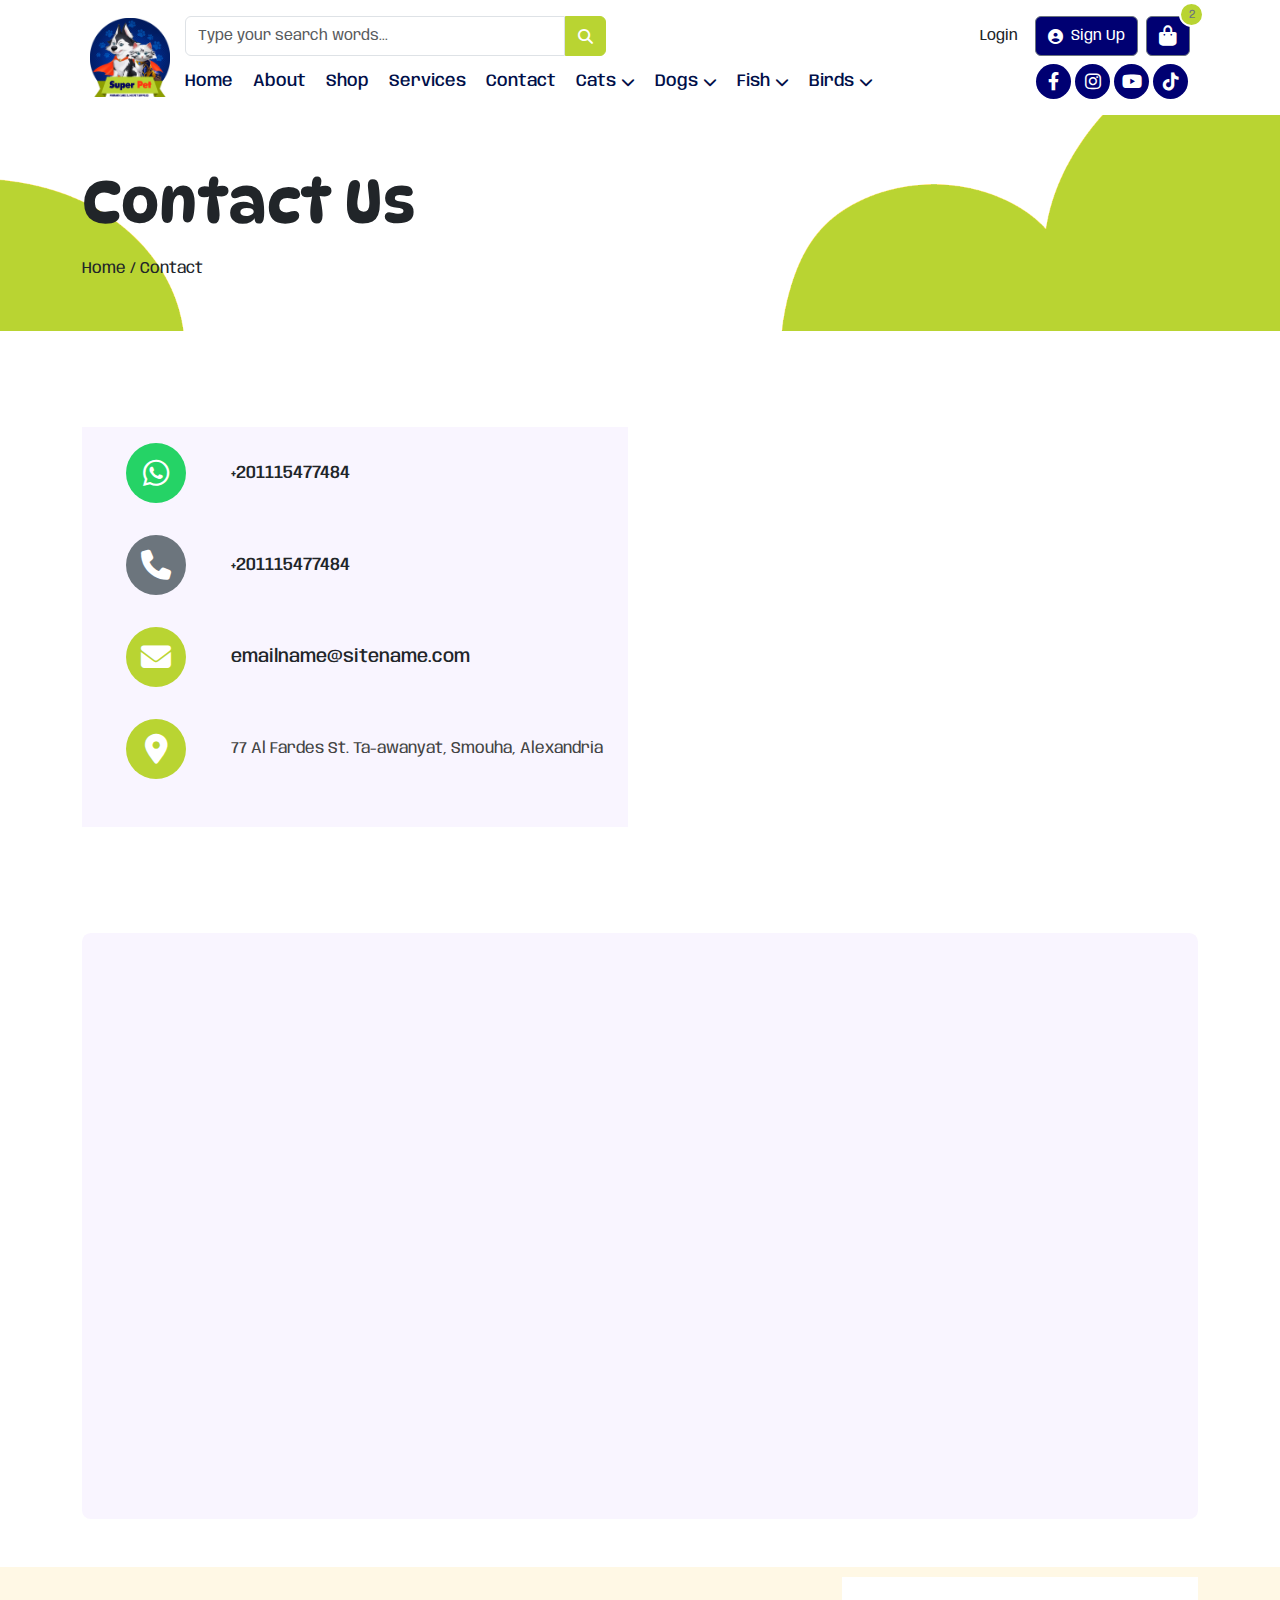
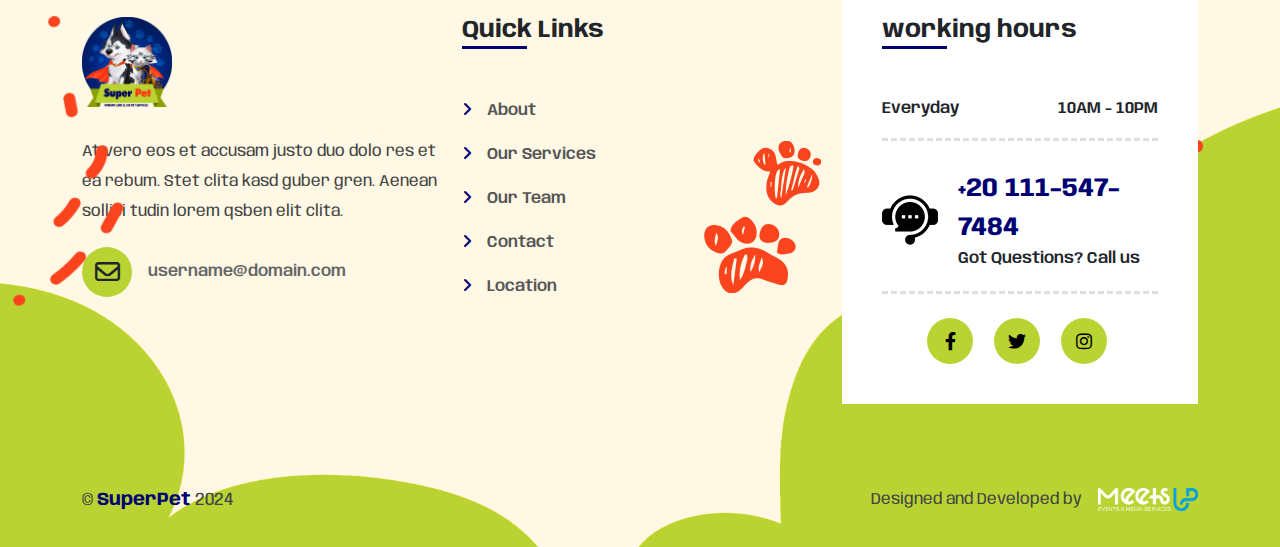
<file: contact.html>
<!DOCTYPE html>
<html lang="en">
<head>
  <meta charset="UTF-8">
  <meta name="viewport" content="width=device-width, initial-scale=1.0">
  <link rel="stylesheet" href="css/style.css">
  <link rel="stylesheet" href="css/main.css" />
  <!-- Start Google Font  -->
  <link rel="preconnect" href="https://fonts.googleapis.com" />
  <link rel="preconnect" href="https://fonts.gstatic.com" crossorigin />
  <link
    href="https://fonts.googleapis.com/css2?family=Anybody:wght@100..900&family=DynaPuff:wght@400..700&display=swap"
    rel="stylesheet"
  />
  <link rel="stylesheet" href="https://cdnjs.cloudflare.com/ajax/libs/animate.css/4.1.1/animate.min.css" />

  <title>Super Pet</title>
</head>
<body>
  <!-- Start Header -->
  <div class="full-header">
    <div id="mySidenav" style="background: var(--main-color) !important;" class="sidenav bg-secondary text-white position-fixed h-100">
      <a class="font-17 font-w700 m-4 d-flex justify-content-between align-items-center text-white" href="javascript:void(0)" onclick="openNav()">
          <i class="fa fa-times mr-2"></i> <span>Close</span>
      </a>
      <ul class="navbar-nav">
          <li class="nav-item">
              <a class="nav-link" href="/index.html">Home</a>
          </li>
          <li class="nav-item">
              <a class="nav-link" href="/about.html">About</a>
          </li>
          <li class="nav-item">
              <a class="nav-link" href="/shop.html">Shop</a>
          </li>
          <li class="nav-item">
              <a class="nav-link" href="/service.html">Services</a>
          </li>
          <li class="nav-item">
              <a class="nav-link" href="/contact.html">Contact</a>
          </li>
          <li class="nav-item dropdown">
              <a class="nav-link dropdown-toggle" href="javascript:void(0)" onclick="toggleDropdown('catsDropdown', '#mySidenav')">Cats</a>
              <ul class="dropdown-menu" id="catsDropdown">
                  <li><a class="dropdown-item dropdown-toggle" href="javascript:void(0)" onclick="toggleDropdown('catsSubDropdown1', '#catsDropdown')">Foods</a>
                      <ul class="dropdown-menu" id="catsSubDropdown1">
                          <li><a class="dropdown-item" href="#">Dry Food</a></li>
                          <li><a class="dropdown-item" href="#">Wet Food</a></li>
                          <li><a class="dropdown-item" href="#">Treats</a></li>
                          <li><a class="dropdown-item" href="#">Fresh Food</a></li>
                      </ul>
                  </li>
                  <li><a class="dropdown-item dropdown-toggle" href="javascript:void(0)" onclick="toggleDropdown('catsSubDropdown2', '#catsDropdown')">Accessories</a>
                      <ul class="dropdown-menu" id="catsSubDropdown2">
                          <li><a class="dropdown-item" href="#">Toys</a></li>
                          <li><a class="dropdown-item" href="#">Brushes</a></li>
                          <li><a class="dropdown-item" href="#">Collars</a></li>
                          <li><a class="dropdown-item" href="#">Clippers</a></li>
                          <li><a class="dropdown-item" href="#">Clothes</a></li>
                          <li><a class="dropdown-item" href="#">Boxes</a></li>
                          <li><a class="dropdown-item" href="#">Beds</a></li>
                          <li><a class="dropdown-item" href="#">Scratches</a></li>
                          <li><a class="dropdown-item" href="#">Dispenser</a></li>
                      </ul>
                  </li>
                  <li><a class="dropdown-item dropdown-toggle" href="javascript:void(0)" onclick="toggleDropdown('catsSubDropdown3', '#catsDropdown')">Hygiene</a>
                      <ul class="dropdown-menu" id="catsSubDropdown3">
                          <li><a class="dropdown-item" href="#">Shampoo</a></li>
                          <li><a class="dropdown-item" href="#">Perfumes</a></li>
                          <li><a class="dropdown-item" href="#">Wipes</a></li>
                          <li><a class="dropdown-item" href="#">Deodorant</a></li>
                          <li><a class="dropdown-item" href="#">Grooming Gloves</a></li>
                          <li><a class="dropdown-item" href="#">Toothpaste</a></li>
                          <li><a class="dropdown-item" href="#">Home Spray</a></li>
                      </ul>
                  </li>
                  <li><a class="dropdown-item dropdown-toggle" href="javascript:void(0)" onclick="toggleDropdown('catsSubDropdown4', '#catsDropdown')">Medication</a>
                      <ul class="dropdown-menu" id="catsSubDropdown4">
                          <li><a class="dropdown-item" href="#">Arthritis</a></li>
                          <li><a class="dropdown-item" href="#">Dewormers</a></li>
                          <li><a class="dropdown-item" href="#">Supplements</a></li>
                      </ul>
                  </li>
              </ul>
          </li>
  
          <li class="nav-item dropdown">
              <a class="nav-link dropdown-toggle" href="javascript:void(0)" onclick="toggleDropdown('dogsDropdown', '#mySidenav')">Dogs</a>
              <ul class="dropdown-menu" id="dogsDropdown">
                  <li><a class="dropdown-item dropdown-toggle" href="javascript:void(0)" onclick="toggleDropdown('dogsSubDropdown1', '#dogsDropdown')">Foods</a>
                      <ul class="dropdown-menu" id="dogsSubDropdown1">
                          <li><a class="dropdown-item" href="#">Dry Food</a></li>
                          <li><a class="dropdown-item" href="#">Wet Food</a></li>
                          <li><a class="dropdown-item" href="#">Treats</a></li>
                          <li><a class="dropdown-item" href="#">Supplements</a></li>
                          <li><a class="dropdown-item" href="#">Special Diets</a></li>
                      </ul>
                  </li>
                  <li><a class="dropdown-item dropdown-toggle" href="javascript:void(0)" onclick="toggleDropdown('dogsSubDropdown2', '#dogsDropdown')">Accessories</a>
                      <ul class="dropdown-menu" id="dogsSubDropdown2">
                          <li><a class="dropdown-item" href="#">Toys</a></li>
                          <li><a class="dropdown-item" href="#">Beds</a></li>
                          <li><a class="dropdown-item" href="#">Collars</a></li>
                          <li><a class="dropdown-item" href="#">Muzzles</a></li>
                          <li><a class="dropdown-item" href="#">Harnesses</a></li>
                          <li><a class="dropdown-item" href="#">Dispersers</a></li>
                          <li><a class="dropdown-item" href="#">Beds</a></li>
                          <li><a class="dropdown-item" href="#">Cages</a></li>
                          <li><a class="dropdown-item" href="#">Clothes</a></li>
                      </ul>
                  </li>
                  <li><a class="dropdown-item dropdown-toggle" href="javascript:void(0)" onclick="toggleDropdown('dogsSubDropdown3', '#dogsDropdown')">Hygiene</a>
                      <ul class="dropdown-menu" id="dogsSubDropdown3">
                          <li><a class="dropdown-item" href="#">Shampoo</a></li>
                          <li><a class="dropdown-item" href="#">Perfumes</a></li>
                          <li><a class="dropdown-item" href="#">Wipes</a></li>
                          <li><a class="dropdown-item" href="#">Deodorant</a></li>
                          <li><a class="dropdown-item" href="#">Grooming Gloves</a></li>
                          <li><a class="dropdown-item" href="#">Toothpaste</a></li>
                      </ul>
                  </li>
                  <li><a class="dropdown-item dropdown-toggle" href="javascript:void(0)" onclick="toggleDropdown('dogsSubDropdown4', '#dogsDropdown')">Medication</a>
                      <ul class="dropdown-menu" id="dogsSubDropdown4">
                          <li><a class="dropdown-item" href="#">Flea & Tick</a></li>
                          <li><a class="dropdown-item" href="#">Arthritis</a></li>
                          <li><a class="dropdown-item" href="#">Supplements</a></li>
                      </ul>
                  </li>
              </ul>
          </li>
          <li class="nav-item dropdown">
            <a class="nav-link dropdown-toggle" href="javascript:void(0)" onclick="toggleDropdown('fishDropdown', '#mySidenav')">Fish</a>
            <ul class="dropdown-menu" id="fishDropdown">
                <li><a class="dropdown-item" href="#">Foods</a></li>
                <li><a class="dropdown-item" href="#">Accessories</a></li>
                <li><a class="dropdown-item" href="#">Supplements</a></li>
            </ul>
        </li>
  
        <li class="nav-item dropdown">
            <a class="nav-link dropdown-toggle" href="javascript:void(0)" onclick="toggleDropdown('birdsDropdown', '#mySidenav')">Birds</a>
            <ul class="dropdown-menu" id="birdsDropdown">
                <li><a class="dropdown-item" href="#">Foods</a></li>
                <li><a class="dropdown-item" href="#">Accessories</a></li>
                <li><a class="dropdown-item" href="#">Supplements</a></li>
            </ul>
        </li>
      </ul>
    </div>

      <div id="sidebody" onclick="openNav()" ></div>

      <header>
        <div class="container">
          <nav class="d-flex align-items-center p-2 py-3">
            <a href="/index.html">
              <img src="img/logo.png" alt="Pet">
            </a>
            <div class="d-flex flex-column flex-grow-1">
              
                <div class="search-btn d-flex justify-content-between align-items-center mb-2">
                  <div class="search">
                    <form action="#">
                      
                        <div class="d-flex align-content-center">
                          <input type="text" class="form-control rounded-end-0 w-100" placeholder="Type your search words...">
                          <button class="btn d-block h-100 rounded-start-0 d-flex align-items-center justify-content-center" style="background-color: #b9d432;color: white;border-color: #b9d432" type="submit">
                            <i class="fa fa-search"></i>
                          </button>
                        </div>
                      
                    </form>
                  </div>
                  <div class=" d-flex align-items-center justify-content-end">
                    <a class="btn b me-1 d-flex align-items-center justify-content-center" href="/login.html">
                      <span class="d-none d-lg-block login-btn">Login</span>
                    </a>
                    <a class="btn btn-secondary me-2 d-flex align-items-center justify-content-center" href="/registration.html">
                      <i class="fa fa-user-circle me-lg-2"></i>
                      <span class="d-none d-lg-block">Sign Up</span>
                    </a>
                    <a class="btn btn-secondary position-relative d-flex align-items-center gap-1" href="#" type="button" data-bs-toggle="offcanvas" data-bs-target="#offcanvasRight" aria-controls="offcanvasRight">
                      <i class="fa fa-shopping-bag fs-5"></i>
                      <span class="position-absolute border border-white border-2 text-secondary bg-primary iconcart d-flex align-items-center justify-content-center rounded-circle">2</span>
                    </a>
                    <div class="d-md-block d-lg-none ms-3">
                      <i class="fa-solid fa-bars-staggered" onclick="openNav()" style="color: #000072; font-size: 24px; cursor: pointer;"></i>
                    </div>
                  </div>
                </div>
                <div class="links d-flex align-items-center justify-content-between w-100">
                  <ul class="navbar-nav align-items-center flex-row">
                    <li class="nav-item">
                      <a class="nav-link" href="/index.html">Home</a>
                    </li>
                    <li class="nav-item">
                      <a class="nav-link" href="/about.html">About</a>
                    </li>
                    <li class="nav-item">
                      <a class="nav-link" href="/shop.html">Shop</a>
                    </li>
                    <li class="nav-item">
                      <a class="nav-link" href="/service.html">Services</a>
                    </li>
                    <li class="nav-item">
                      <a class="nav-link" href="/contact.html">Contact</a>
                    </li>
                    <li class="nav-item dropdown">
                      <a href="#"><span>Cats</span> <i class="fa-solid fa-chevron-down"></i></a>
                      <ul>
                        <li class="dropdown">
                          <a href="#"><span>Foods</span> <i class="fa-solid fa-chevron-right"></i></a>
                          <ul>
                            <li><a href="#">Dry Food</a></li>
                            <li><a href="#">Wet Food</a></li>
                            <li><a href="#">Treats</a></li>
                            <li><a href="#">Fresh Food</a></li>
                          </ul>
                        </li>
                        <li class="dropdown">
                          <a href="#"><span>Litter</span> <i class="fa-solid fa-chevron-right"></i></a>
                          <ul>
                            <li><a href="#">Clumping</a></li>
                            <li><a href="#">Nun Chumping</a></li>
                            <li><a href="#">Crystal</a></li>
                            <li><a href="#">Litter Boxes</a></li>
                          </ul>
                        </li>
                        <li class="dropdown">
                          <a href="#"><span>Accessories</span> <i class="fa-solid fa-chevron-right"></i></a>
                          <ul>
                            <li><a href="#">Toys</a></li>
                            <li><a href="#">Bruches</a></li>
                            <li><a href="#">Collers</a></li>
                            <li><a href="#">Clippers</a></li>
                            <li><a href="#">Clothers</a></li>
                            <li><a href="#">Boxes</a></li>
                            <li><a href="#">Beds</a></li>
                            <li><a href="#">Scratches</a></li>
                            <li><a href="#">Dispenser</a></li>
                          </ul>
                        </li>
                        <li class="dropdown">
                          <a href="#"><span>Hygien</span> <i class="fa-solid fa-chevron-right"></i></a>
                          <ul>
                            <li><a href="#">Shampoo</a></li>
                            <li><a href="#">Perfums</a></li>
                            <li><a href="#">Wipes</a></li>
                            <li><a href="#">Deodorant</a></li>
                            <li><a href="#">Grooming Gloves</a></li>
                            <li><a href="#">Toothpaste</a></li>
                            <li><a href="#">Home Spray</a></li>

                          </ul>
                        </li>
                        <li class="dropdown">
                          <a href="#"><span>Medication</span> <i class="fa-solid fa-chevron-right"></i></a>
                          <ul>
                            <li><a href="#">Antifleas</a></li>
                            <li><a href="#">Dewormers</a></li>
                            <li><a href="#">Supplementss</a></li>
                          </ul>
                        </li>
                      </ul>
                    </li>
                    
                    <li class="nav-item dropdown">
                      <a href="#"><span>Dogs</span> <i class="fa-solid fa-chevron-down"></i></a>
                      <ul >
                        <li class="dropdown">
                          <a href="#"><span>Foods</span> <i class="fa-solid fa-chevron-right"></i></a>
                          <ul>
                            <li><a href="#">Dry Food</a></li>
                            <li><a href="#">Wet Food</a></li>
                            <li><a href="#">Treats</a></li>
                            <li><a href="#">Fresh Food</a></li>
                          </ul>
                        </li>
                        <li class="dropdown">
                          <a href="#"><span>Accessories</span> <i class="fa-solid fa-chevron-right"></i></a>
                          <ul>
                            <li><a href="#">Toys</a></li>
                            <li><a href="#">Bruches</a></li>
                            <li><a href="#">Collars</a></li>
                            <li><a href="#">Muzzles</a></li>
                            <li><a href="#">Hurnes</a></li>
                            <li><a href="#">Dispersors</a></li>
                            <li><a href="#">Beds</a></li>
                            <li><a href="#">Cages</a></li>
                            <li><a href="#">Clothes</a></li>
                          </ul>
                        </li>
                        <li class="dropdown">
                          <a href="#"><span>Hygien</span> <i class="fa-solid fa-chevron-right"></i></a>
                          <ul>
                            <li><a href="#">Shampoo</a></li>
                            <li><a href="#">Perfums</a></li>
                            <li><a href="#">Wipes</a></li>
                            <li><a href="#">Deodorant</a></li>
                            <li><a href="#">Grooming Gloves</a></li>
                            <li><a href="#">Toothpaste</a></li>
                            <li><a href="#">Home Spray</a></li>
                          </ul>
                        </li>
                        <li class="dropdown">
                          <a href="#"><span>Medication</span> <i class="fa-solid fa-chevron-right"></i></a>
                          <ul>
                            <li><a href="#">Antifleas</a></li>
                            <li><a href="#">Dewormers</a></li>
                            <li><a href="#">Supplementss</a></li>
                          </ul>
                        </li>
                        <li class="dropdown">
                          <a href="#"><span>Pads and Diapers</span></i></a>
                        </li>
                      </ul>
                    </li>
                    
                    <li class="nav-item dropdown">
                      <a href="#"><span>Fish</span> <i class="fa-solid fa-chevron-down  fs"></i></i></a>
                      <ul >
                        <li class="dropdown">
                          <a href="#"><span>Foods</span></a>
                        </li>
                        <li class="dropdown">
                          <a href="#"><span>Accessories</span></a>
                        </li>
                        <li class="dropdown">
                          <a href="#"><span>Supplements</span></a>
                        </li>

                      </ul>
                    </li>
                    <li class="nav-item dropdown">
                      <a href="#"><span>Birds</span> <i class="fa-solid fa-chevron-down  fs"></i></i></a>
                      <ul >
                        <li class="dropdown">
                          <a href="#"><span>Foods</span></a>
                        </li>
                        <li class="dropdown">
                          <a href="#"><span>Accessories</span></a>
                        </li>
                        <li class="dropdown">
                          <a href="#"><span>Supplements</span></a>
                        </li>

                      </ul>
                    </li>

                    
                  </ul>
                  <ul class="sharesocial d-flex">
                    <li><a href="#" class="fb fab fa-facebook-f"></a></li>
                    <li><a href="#" class="in fab fa-instagram"></a></li>
                    <li><a href="#" class="yt fab fa-youtube"></a></li>
                    <li><a href="#" class="tk fab fa-tiktok"></a></li>
                  </ul>
                </div>
            </div>
    
          </nav>
        </div>
      </header>

      <div class="offcanvas offcanvas-end" tabindex="-1" id="offcanvasRight" aria-labelledby="offcanvasRightLabel">
        <div class="offcanvas-header justify-content-end">
          <button type="button" class="btn-close" data-bs-dismiss="offcanvas" aria-label="Close"></button>
        </div>
        <div class="offcanvas-body">
          <ul >
            <li class="d-flex align-items-center border-bottom p-2 mb-3 position-relative">
              <img src="img/product/Picture1.jpg" alt="product">
              <span class=" position-absolute close-btn"><i class="fa-solid fa-xmark"></i></span>
              <div class="content ps-3">
                <h5>Product Name</h5>
                <p>1 x 400 L.E</p>
              </div>
            </li>
            <li class="d-flex align-items-center border-bottom p-2 mb-3 position-relative">
              <img src="img/product/Picture1.jpg" alt="product">
              <span class=" position-absolute close-btn"><i class="fa-solid fa-xmark"></i></span>
              <div class="content ps-3">
                <h5>Product Name</h5>
                <p>1 x 400 L.E</p>
              </div>
            </li>

          </ul>
          <div class="cust d-flex justify-content-between align-items-center p-3 mb-3">
            <span>Total:</span>
            <span>800 L.E</span>
          </div>

          <div class="d-flex justify-content-between align-items-center">
            <a class="view" href="/cart.html">VIEW CART</a>
            <button class="checkout">CHECKOUT</button>
          </div>
        </div>
      </div>
   </div>
   <!-- End header -->

      <main>
        <section class="hero-shop">
          <div class="container">
            <div class="row">
              <div class="col-md-6">
                <h2>Contact Us</h2>
                <div>
                  <a href="/index.html">Home</a>
                  /
                  <a href="/contact.html">Contact</a>
                </div>
              </div>
              <div class="col-md-6"></div>
            </div>
          </div>
        </section>
        
        <section class="contact">
          <div class="container py-5">
         
                <div class="row mt-5 column-reverse">
                  <div class="col-lg-6">
                    <div class="bg-light p-3">
                      <div class="row row-p8 row-col align-items-center mb-3 wow fadeInUp">
                        <div class="col-3">
                          <i class="fab fa-whatsapp font-16 font-md-30 colorsocial wh img-h50 img-md-h60 rounded-circle text-center d-block mx-auto d-flex align-items-center justify-content-center"></i>
                        </div>
                        <div class="col-9">
                          <a class="font-w500 font-18 font-md-18" href="tel:+201115477484">
                            <span class="text-ltr d-block">
                              +201115477484
                            </span>
                          </a>
                        </div>
                      </div>
                      <div class="row row-p8 row-col align-items-center mb-3 wow fadeInUp">
                        <div class="col-3">
                          <i class="fa fa-phone font-16 font-md-30 bg-secondary text-white img-h50 img-md-h60 rounded-circle text-center d-block mx-auto d-flex align-items-center justify-content-center"></i>
                        </div>
                        <div class="col-9">
                          <a class="font-w500 font-18 font-md-18" href="tel:+201115477484">
                            <span class="text-ltr d-block">
                              +201115477484
                            </span>
                          </a>
                        </div>
                      </div>
                      <div class="row row-p8 row-col align-items-center mb-3 wow fadeInUp">
                        <div class="col-3">
                          <i class="fa fa-envelope font-16 font-md-30 bg-primary text-white img-h50 img-md-h60 rounded-circle text-center d-block mx-auto d-flex align-items-center justify-content-center"></i>
                        </div>
                        <div class="col-9">
                          <a class="font-w500 font-15 font-md-18" href="mailto:emailname@sitename.com">emailname@sitename.com</a>
                        </div>
                      </div>
                      <div class="row row-p8 row-col align-items-center mb-3 wow fadeInUp">
                        <div class="col-3">
                          <i class="fa fa-map-marker-alt font-16 font-md-30 bg-primary text-white img-h50 img-md-h60 rounded-circle text-center d-block mx-auto d-flex align-items-center justify-content-center"></i>
                        </div>
                        <div class="col-9">
                          <p class="font-16 line-12 mb-0">
                            77 Al Fardes St. Ta-awanyat, Smouha, Alexandria
                          </p>
                        </div>
                      </div>
                    </div>
                  </div>
                  <div class="col-lg-6">
            
                    <iframe src="https://www.google.com/maps/embed?pb=!1m18!1m12!1m3!1d16231.270503542724!2d29.932406930748407!3d31.21506893194095!2m3!1f0!2f0!3f0!3m2!1i1024!2i768!4f13.1!3m3!1m2!1s0x14f5c4919c447a91%3A0xd0f971e233ebf6c9!2sSmouha%2C%20Ezbet%20Saad%2C%20Sidi%20Gaber%2C%20Alexandria%20Governorate%205432062!5e0!3m2!1sen!2seg!4v1718223968197!5m2!1sen!2seg" width="100%" height="450" style="border:0;" allowfullscreen="" loading="lazy" referrerpolicy="no-referrer-when-downgrade"></iframe>
                  </div>
            
                </div>
        
          <div class="row mt-5">
            <div class="col-lg-12">
              <div class="bg-light p-4 p-lg-5 rounded-lg">
                <div class="mb-3 wow fadeInUp">
                  <label class="mb-0 d-block">
                    <p class="font-16 mb-24">
                      Name: <span class="text-danger">*</span>
                    </p>
                    <input type="text" class="form-control form-control-lg" placeholder="">
                  </label>
                </div>
                <div class="mb-3 wow fadeInUp">
                  <label class="mb-0 d-block">
                    <p class="font-16 mb-24">
                      Email: <span class="text-danger">*</span>
                    </p>
                    <input type="text" class="form-control form-control-lg" placeholder="">
                  </label>
                </div>
                <div class="mb-3 wow fadeInUp">
                  <label class="mb-0 d-block">
                    <p class="font-16 mb-24">
                      Subject: <span class="text-danger">*</span>
                    </p>
                    <input type="text" class="form-control form-control-lg" placeholder="">
                  </label>
                </div>
                <div class="mb-3 wow fadeInUp">
                  <label class="mb-0 d-block">
                    <p class="font-16 mb-24">
                      Message: <span class="text-danger">*</span>
                    </p>
                    <textarea rows="6" class="form-control form-control-lg" placeholder=""></textarea>
                  </label>
                </div>
                <div class="mt-4 wow fadeInUp">
                  <input class="btn btn-primary btn-lg px-4" type="submit" value="Send Message">
                </div>
              </div>
            </div>
          </div>
          
        </section>
        
        
        
        <button onclick="topFunction()" id="scrollTopBtn" class=" shadow" title="Go to top">
          <i class="fa-solid fa-arrow-up"></i>
        </button>
      </main>

      <footer>
        <div class="container">
            <div class="row gy-5">
                <div class="col-xl-4 col-lg-6">
                    <div class="logo">
                        <a href="index.html">
                            <img src="img/logo.png" alt="logo" style="width: 90px;">
                        </a>
                        <p>At vero eos et accusam justo duo dolo res et ea rebum. Stet clita kasd guber gren. Aenean sollici tudin lorem qsben elit clita.</p>
                        <div class="phone">
                          <i class="fa-regular fa-envelope"></i>
                              <a href="mallto:username@domain.com">username@domain.com</a>
                        </div>
      
                    </div>
                </div>
                <div class="col-xl-4 col-lg-6">
                    <div class="widget-title">
                      <h3>Quick Links</h3>
                      <div class="boder"></div>
                        <ul>
                          
                          <li><i class="fa-solid fa-angle-right"></i><a href="/about.html">About</a></li>
                          <li><i class="fa-solid fa-angle-right"></i><a href="/service.html">Our Services</a></li>
                          <li><i class="fa-solid fa-angle-right"></i><a href="/about.html#team">Our Team</a></li>
                          <li><i class="fa-solid fa-angle-right"></i><a href="/contact.html">Contact</a></li>
                          <li><i class="fa-solid fa-angle-right"></i><a href="/contact.html#contact">Location</a></li>
                        </ul>
                      </div>
                </div>
                <div class="col-xl-4 col-lg-6">
                    <div class="working-hours">
                        <div class="widget-title">
                          <h3>working hours</h3>
                          <div class="boder"></div>
                          <div class="working-time">
                              <h6 class="pt-0">Everyday<span>10AM - 10PM</span></h6>
                              <div class="call-us">
                                  <img src="img/hadphon.png" alt="hadphon">
                                  <div>
                                      <a href="#">+20 111-547-7484</a>
                                      <span>Got Questions? Call us</span>
                                  </div>
                              </div>
                              <ul class="social-icon">
                                <li><a href="#"><i class="fa-brands fa-facebook-f"></i></a></li>
                                <li><a href="#"><i class="fa-brands fa-twitter"></i></a></li>
                                <li><a href="#"><i class="fa-brands fa-instagram"></i></a></li>
                              </ul>
                          </div>
                        </div>
                    </div>
                </div>
            </div>
            <div class="copyright">
                <p>© <span>SuperPet</span> 2024</p>
                <div class="d-flex align-items-center gap-3">
                              <p class="fs-6">Designed and Developed by</p>
                  <a href="#"><img src="img/meetsupevents.png" style="width: 100px;" alt="cad"></a>
                </div>
            </div>
        </div>
        <img src="img/hero-bg-1.png" alt="hero-shaps" class="img-22">
        <img src="img/hero-bg-2.png" alt="hero-shaps" class="img-33" style="left: 55%;">
        <img src="img/hero-bg-1.png" alt="hero-shaps" class="img-44" style="left: -7%;">
      </footer>

  <!-- START BOOTSTRAP JS FILE -->
  <script src="js/bootstrap.bundle.min.js"></script>
  <!-- START JQUIRY FILE -->
  <script src="js/wow-1.3.0.min.js"></script>
  <script src="js/jquery-3.7.1.min.js"></script>
  <script src="js/main.js"></script>
</body>
</html>
</file>
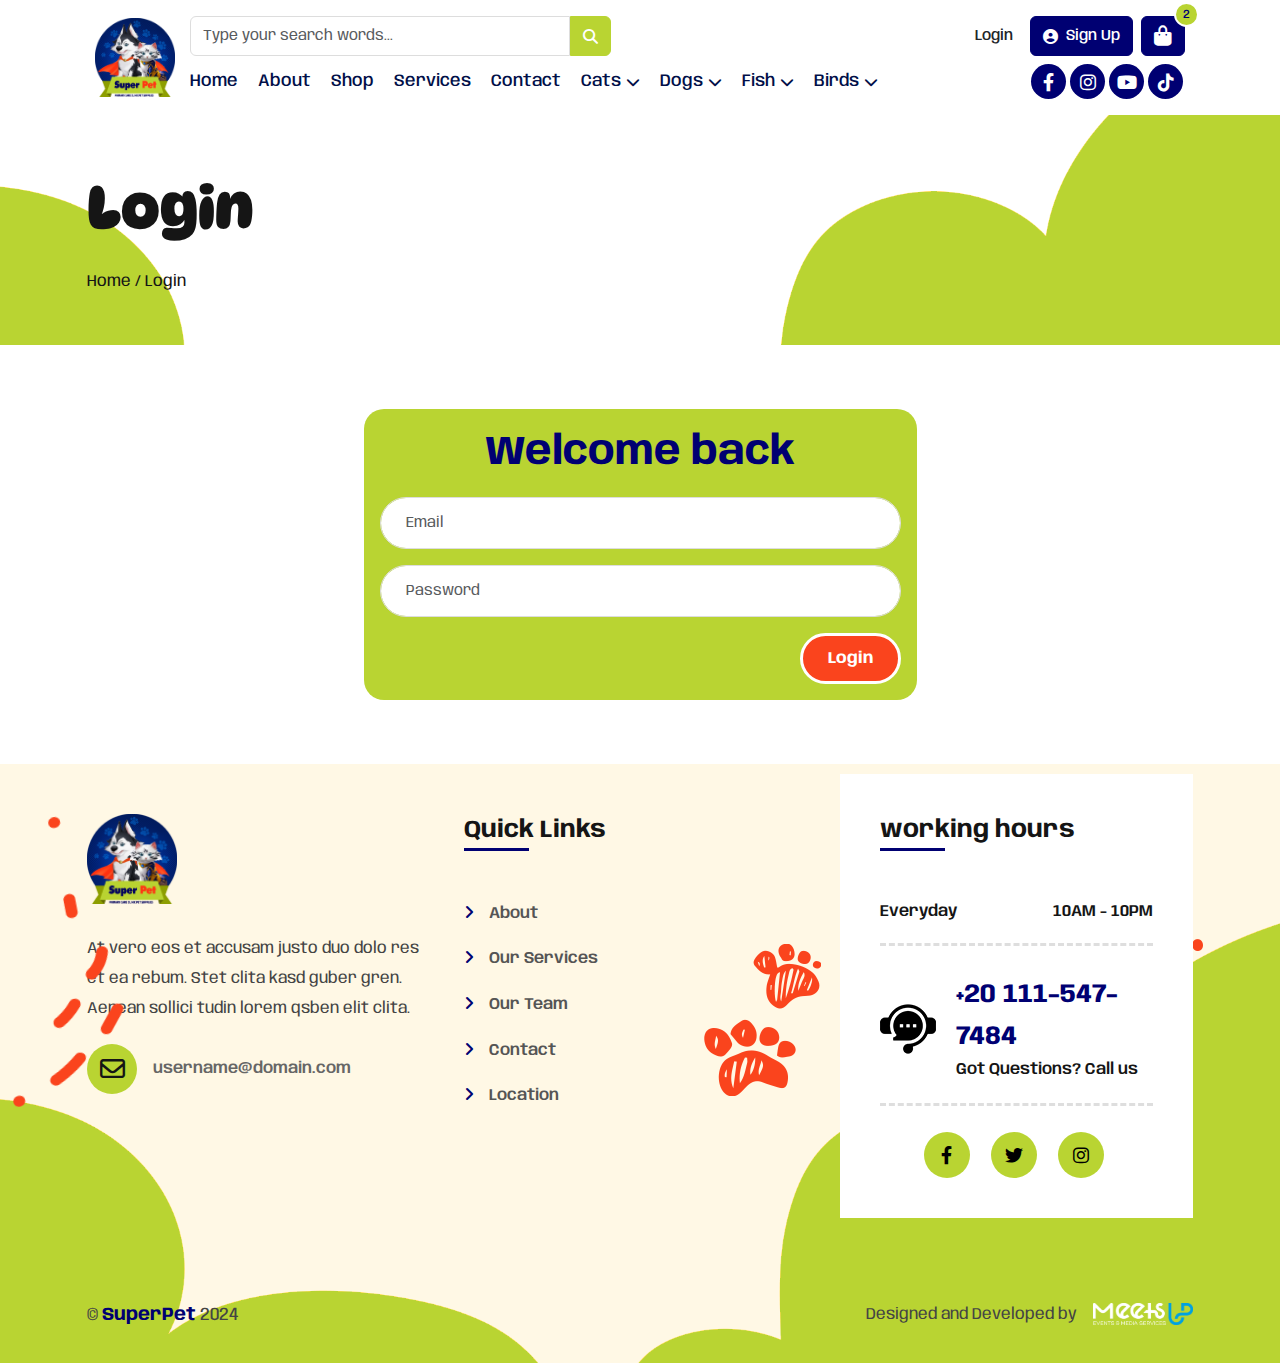
<file: login.html>
<!DOCTYPE html>
<html lang="en">
<head>
  <meta charset="UTF-8">
  <meta name="viewport" content="width=device-width, initial-scale=1.0">
  <!-- START BOOTSTRAP STYLESHEET -->
  <!-- <link rel="stylesheet" href="css/bootstrap.min.css" /> -->
  <!-- START FONT AWOSOME ICON -->
  <!-- <link rel="stylesheet" href="css/all.min.css" /> -->
  <!-- START MAIN STYLESHEET -->
  <link rel="stylesheet" href="css/main.css" />
  <link rel="stylesheet" href="css/style.css">
  <!-- Start Google Font  -->
  <link rel="preconnect" href="https://fonts.googleapis.com" />
  <link rel="preconnect" href="https://fonts.gstatic.com" crossorigin />
  <link
    href="https://fonts.googleapis.com/css2?family=Anybody:wght@100..900&family=DynaPuff:wght@400..700&display=swap"
    rel="stylesheet"
  />
  <link rel="stylesheet" href="https://cdnjs.cloudflare.com/ajax/libs/animate.css/4.1.1/animate.min.css" />
  <title>Super Pet</title>
</head>
<body>


  <!-- Start Header -->
  <div class="full-header">
    <div id="mySidenav" style="background: var(--main-color) !important;" class="sidenav bg-secondary text-white position-fixed h-100">
      <a class="font-17 font-w700 m-4 d-flex justify-content-between align-items-center text-white" href="javascript:void(0)" onclick="openNav()">
          <i class="fa fa-times mr-2"></i> <span>Close</span>
      </a>
      <ul class="navbar-nav">
          <li class="nav-item">
              <a class="nav-link" href="/index.html">Home</a>
          </li>
          <li class="nav-item">
              <a class="nav-link" href="/about.html">About</a>
          </li>
          <li class="nav-item">
              <a class="nav-link" href="/shop.html">Shop</a>
          </li>
          <li class="nav-item">
              <a class="nav-link" href="/service.html">Services</a>
          </li>
          <li class="nav-item">
              <a class="nav-link" href="/contact.html">Contact</a>
          </li>
          <li class="nav-item dropdown">
              <a class="nav-link dropdown-toggle" href="javascript:void(0)" onclick="toggleDropdown('catsDropdown', '#mySidenav')">Cats</a>
              <ul class="dropdown-menu" id="catsDropdown">
                  <li><a class="dropdown-item dropdown-toggle" href="javascript:void(0)" onclick="toggleDropdown('catsSubDropdown1', '#catsDropdown')">Foods</a>
                      <ul class="dropdown-menu" id="catsSubDropdown1">
                          <li><a class="dropdown-item" href="#">Dry Food</a></li>
                          <li><a class="dropdown-item" href="#">Wet Food</a></li>
                          <li><a class="dropdown-item" href="#">Treats</a></li>
                          <li><a class="dropdown-item" href="#">Fresh Food</a></li>
                      </ul>
                  </li>
                  <li><a class="dropdown-item dropdown-toggle" href="javascript:void(0)" onclick="toggleDropdown('catsSubDropdown2', '#catsDropdown')">Accessories</a>
                      <ul class="dropdown-menu" id="catsSubDropdown2">
                          <li><a class="dropdown-item" href="#">Toys</a></li>
                          <li><a class="dropdown-item" href="#">Brushes</a></li>
                          <li><a class="dropdown-item" href="#">Collars</a></li>
                          <li><a class="dropdown-item" href="#">Clippers</a></li>
                          <li><a class="dropdown-item" href="#">Clothes</a></li>
                          <li><a class="dropdown-item" href="#">Boxes</a></li>
                          <li><a class="dropdown-item" href="#">Beds</a></li>
                          <li><a class="dropdown-item" href="#">Scratches</a></li>
                          <li><a class="dropdown-item" href="#">Dispenser</a></li>
                      </ul>
                  </li>
                  <li><a class="dropdown-item dropdown-toggle" href="javascript:void(0)" onclick="toggleDropdown('catsSubDropdown3', '#catsDropdown')">Hygiene</a>
                      <ul class="dropdown-menu" id="catsSubDropdown3">
                          <li><a class="dropdown-item" href="#">Shampoo</a></li>
                          <li><a class="dropdown-item" href="#">Perfumes</a></li>
                          <li><a class="dropdown-item" href="#">Wipes</a></li>
                          <li><a class="dropdown-item" href="#">Deodorant</a></li>
                          <li><a class="dropdown-item" href="#">Grooming Gloves</a></li>
                          <li><a class="dropdown-item" href="#">Toothpaste</a></li>
                          <li><a class="dropdown-item" href="#">Home Spray</a></li>
                      </ul>
                  </li>
                  <li><a class="dropdown-item dropdown-toggle" href="javascript:void(0)" onclick="toggleDropdown('catsSubDropdown4', '#catsDropdown')">Medication</a>
                      <ul class="dropdown-menu" id="catsSubDropdown4">
                          <li><a class="dropdown-item" href="#">Arthritis</a></li>
                          <li><a class="dropdown-item" href="#">Dewormers</a></li>
                          <li><a class="dropdown-item" href="#">Supplements</a></li>
                      </ul>
                  </li>
              </ul>
          </li>
  
          <li class="nav-item dropdown">
              <a class="nav-link dropdown-toggle" href="javascript:void(0)" onclick="toggleDropdown('dogsDropdown', '#mySidenav')">Dogs</a>
              <ul class="dropdown-menu" id="dogsDropdown">
                  <li><a class="dropdown-item dropdown-toggle" href="javascript:void(0)" onclick="toggleDropdown('dogsSubDropdown1', '#dogsDropdown')">Foods</a>
                      <ul class="dropdown-menu" id="dogsSubDropdown1">
                          <li><a class="dropdown-item" href="#">Dry Food</a></li>
                          <li><a class="dropdown-item" href="#">Wet Food</a></li>
                          <li><a class="dropdown-item" href="#">Treats</a></li>
                          <li><a class="dropdown-item" href="#">Supplements</a></li>
                          <li><a class="dropdown-item" href="#">Special Diets</a></li>
                      </ul>
                  </li>
                  <li><a class="dropdown-item dropdown-toggle" href="javascript:void(0)" onclick="toggleDropdown('dogsSubDropdown2', '#dogsDropdown')">Accessories</a>
                      <ul class="dropdown-menu" id="dogsSubDropdown2">
                          <li><a class="dropdown-item" href="#">Toys</a></li>
                          <li><a class="dropdown-item" href="#">Beds</a></li>
                          <li><a class="dropdown-item" href="#">Collars</a></li>
                          <li><a class="dropdown-item" href="#">Muzzles</a></li>
                          <li><a class="dropdown-item" href="#">Harnesses</a></li>
                          <li><a class="dropdown-item" href="#">Dispersers</a></li>
                          <li><a class="dropdown-item" href="#">Beds</a></li>
                          <li><a class="dropdown-item" href="#">Cages</a></li>
                          <li><a class="dropdown-item" href="#">Clothes</a></li>
                      </ul>
                  </li>
                  <li><a class="dropdown-item dropdown-toggle" href="javascript:void(0)" onclick="toggleDropdown('dogsSubDropdown3', '#dogsDropdown')">Hygiene</a>
                      <ul class="dropdown-menu" id="dogsSubDropdown3">
                          <li><a class="dropdown-item" href="#">Shampoo</a></li>
                          <li><a class="dropdown-item" href="#">Perfumes</a></li>
                          <li><a class="dropdown-item" href="#">Wipes</a></li>
                          <li><a class="dropdown-item" href="#">Deodorant</a></li>
                          <li><a class="dropdown-item" href="#">Grooming Gloves</a></li>
                          <li><a class="dropdown-item" href="#">Toothpaste</a></li>
                      </ul>
                  </li>
                  <li><a class="dropdown-item dropdown-toggle" href="javascript:void(0)" onclick="toggleDropdown('dogsSubDropdown4', '#dogsDropdown')">Medication</a>
                      <ul class="dropdown-menu" id="dogsSubDropdown4">
                          <li><a class="dropdown-item" href="#">Flea & Tick</a></li>
                          <li><a class="dropdown-item" href="#">Arthritis</a></li>
                          <li><a class="dropdown-item" href="#">Supplements</a></li>
                      </ul>
                  </li>
              </ul>
          </li>
          <li class="nav-item dropdown">
            <a class="nav-link dropdown-toggle" href="javascript:void(0)" onclick="toggleDropdown('fishDropdown', '#mySidenav')">Fish</a>
            <ul class="dropdown-menu" id="fishDropdown">
                <li><a class="dropdown-item" href="#">Foods</a></li>
                <li><a class="dropdown-item" href="#">Accessories</a></li>
                <li><a class="dropdown-item" href="#">Supplements</a></li>
            </ul>
        </li>
  
        <li class="nav-item dropdown">
            <a class="nav-link dropdown-toggle" href="javascript:void(0)" onclick="toggleDropdown('birdsDropdown', '#mySidenav')">Birds</a>
            <ul class="dropdown-menu" id="birdsDropdown">
                <li><a class="dropdown-item" href="#">Foods</a></li>
                <li><a class="dropdown-item" href="#">Accessories</a></li>
                <li><a class="dropdown-item" href="#">Supplements</a></li>
            </ul>
        </li>
      </ul>
    </div>

      <div id="sidebody" onclick="openNav()" ></div>

      <header>
        <div class="container">
          <nav class="d-flex align-items-center p-2 py-3">
            <a href="/index.html">
              <img src="img/logo.png" alt="Pet">
            </a>
            <div class="d-flex flex-column flex-grow-1">
              
                <div class="search-btn d-flex justify-content-between align-items-center mb-2">
                  <div class="search">
                    <form action="#">
                      
                        <div class="d-flex align-content-center">
                          <input type="text" class="form-control rounded-end-0 w-100" placeholder="Type your search words...">
                          <button class="btn d-block h-100 rounded-start-0 d-flex align-items-center justify-content-center" style="background-color: #b9d432;color: white;border-color: #b9d432" type="submit">
                            <i class="fa fa-search"></i>
                          </button>
                        </div>
                      
                    </form>
                  </div>
                  <div class=" d-flex align-items-center justify-content-end">
                    <a class="btn b me-1 d-flex align-items-center justify-content-center" href="/login.html">
                      <span class="d-none d-lg-block login-btn">Login</span>
                    </a>
                    <a class="btn btn-secondary me-2 d-flex align-items-center justify-content-center" href="/registration.html">
                      <i class="fa fa-user-circle me-lg-2"></i>
                      <span class="d-none d-lg-block">Sign Up</span>
                    </a>
                    <a class="btn btn-secondary position-relative d-flex align-items-center gap-1" href="#" type="button" data-bs-toggle="offcanvas" data-bs-target="#offcanvasRight" aria-controls="offcanvasRight">
                      <i class="fa fa-shopping-bag fs-5"></i>
                      <span class="position-absolute border border-white border-2 text-secondary bg-primary iconcart d-flex align-items-center justify-content-center rounded-circle">2</span>
                    </a>
                    <div class="d-md-block d-lg-none ms-3">
                      <i class="fa-solid fa-bars-staggered" onclick="openNav()" style="color: #000072; font-size: 24px; cursor: pointer;"></i>
                    </div>
                  </div>
                </div>
                <div class="links d-flex align-items-center justify-content-between w-100">
                  <ul class="navbar-nav align-items-center flex-row">
                    <li class="nav-item">
                      <a class="nav-link" href="/index.html">Home</a>
                    </li>
                    <li class="nav-item">
                      <a class="nav-link" href="/about.html">About</a>
                    </li>
                    <li class="nav-item">
                      <a class="nav-link" href="/shop.html">Shop</a>
                    </li>
                    <li class="nav-item">
                      <a class="nav-link" href="/service.html">Services</a>
                    </li>
                    <li class="nav-item">
                      <a class="nav-link" href="/contact.html">Contact</a>
                    </li>
                    <li class="nav-item dropdown">
                      <a href="#"><span>Cats</span> <i class="fa-solid fa-chevron-down"></i></a>
                      <ul>
                        <li class="dropdown">
                          <a href="#"><span>Foods</span> <i class="fa-solid fa-chevron-right"></i></a>
                          <ul>
                            <li><a href="#">Dry Food</a></li>
                            <li><a href="#">Wet Food</a></li>
                            <li><a href="#">Treats</a></li>
                            <li><a href="#">Fresh Food</a></li>
                          </ul>
                        </li>
                        <li class="dropdown">
                          <a href="#"><span>Litter</span> <i class="fa-solid fa-chevron-right"></i></a>
                          <ul>
                            <li><a href="#">Clumping</a></li>
                            <li><a href="#">Nun Chumping</a></li>
                            <li><a href="#">Crystal</a></li>
                            <li><a href="#">Litter Boxes</a></li>
                          </ul>
                        </li>
                        <li class="dropdown">
                          <a href="#"><span>Accessories</span> <i class="fa-solid fa-chevron-right"></i></a>
                          <ul>
                            <li><a href="#">Toys</a></li>
                            <li><a href="#">Bruches</a></li>
                            <li><a href="#">Collers</a></li>
                            <li><a href="#">Clippers</a></li>
                            <li><a href="#">Clothers</a></li>
                            <li><a href="#">Boxes</a></li>
                            <li><a href="#">Beds</a></li>
                            <li><a href="#">Scratches</a></li>
                            <li><a href="#">Dispenser</a></li>
                          </ul>
                        </li>
                        <li class="dropdown">
                          <a href="#"><span>Hygien</span> <i class="fa-solid fa-chevron-right"></i></a>
                          <ul>
                            <li><a href="#">Shampoo</a></li>
                            <li><a href="#">Perfums</a></li>
                            <li><a href="#">Wipes</a></li>
                            <li><a href="#">Deodorant</a></li>
                            <li><a href="#">Grooming Gloves</a></li>
                            <li><a href="#">Toothpaste</a></li>
                            <li><a href="#">Home Spray</a></li>

                          </ul>
                        </li>
                        <li class="dropdown">
                          <a href="#"><span>Medication</span> <i class="fa-solid fa-chevron-right"></i></a>
                          <ul>
                            <li><a href="#">Antifleas</a></li>
                            <li><a href="#">Dewormers</a></li>
                            <li><a href="#">Supplementss</a></li>
                          </ul>
                        </li>
                      </ul>
                    </li>
                    
                    <li class="nav-item dropdown">
                      <a href="#"><span>Dogs</span> <i class="fa-solid fa-chevron-down"></i></a>
                      <ul >
                        <li class="dropdown">
                          <a href="#"><span>Foods</span> <i class="fa-solid fa-chevron-right"></i></a>
                          <ul>
                            <li><a href="#">Dry Food</a></li>
                            <li><a href="#">Wet Food</a></li>
                            <li><a href="#">Treats</a></li>
                            <li><a href="#">Fresh Food</a></li>
                          </ul>
                        </li>
                        <li class="dropdown">
                          <a href="#"><span>Accessories</span> <i class="fa-solid fa-chevron-right"></i></a>
                          <ul>
                            <li><a href="#">Toys</a></li>
                            <li><a href="#">Bruches</a></li>
                            <li><a href="#">Collars</a></li>
                            <li><a href="#">Muzzles</a></li>
                            <li><a href="#">Hurnes</a></li>
                            <li><a href="#">Dispersors</a></li>
                            <li><a href="#">Beds</a></li>
                            <li><a href="#">Cages</a></li>
                            <li><a href="#">Clothes</a></li>
                          </ul>
                        </li>
                        <li class="dropdown">
                          <a href="#"><span>Hygien</span> <i class="fa-solid fa-chevron-right"></i></a>
                          <ul>
                            <li><a href="#">Shampoo</a></li>
                            <li><a href="#">Perfums</a></li>
                            <li><a href="#">Wipes</a></li>
                            <li><a href="#">Deodorant</a></li>
                            <li><a href="#">Grooming Gloves</a></li>
                            <li><a href="#">Toothpaste</a></li>
                            <li><a href="#">Home Spray</a></li>
                          </ul>
                        </li>
                        <li class="dropdown">
                          <a href="#"><span>Medication</span> <i class="fa-solid fa-chevron-right"></i></a>
                          <ul>
                            <li><a href="#">Antifleas</a></li>
                            <li><a href="#">Dewormers</a></li>
                            <li><a href="#">Supplementss</a></li>
                          </ul>
                        </li>
                        <li class="dropdown">
                          <a href="#"><span>Pads and Diapers</span></i></a>
                        </li>
                      </ul>
                    </li>
                    
                    <li class="nav-item dropdown">
                      <a href="#"><span>Fish</span> <i class="fa-solid fa-chevron-down  fs"></i></i></a>
                      <ul >
                        <li class="dropdown">
                          <a href="#"><span>Foods</span></a>
                        </li>
                        <li class="dropdown">
                          <a href="#"><span>Accessories</span></a>
                        </li>
                        <li class="dropdown">
                          <a href="#"><span>Supplements</span></a>
                        </li>

                      </ul>
                    </li>
                    <li class="nav-item dropdown">
                      <a href="#"><span>Birds</span> <i class="fa-solid fa-chevron-down  fs"></i></i></a>
                      <ul >
                        <li class="dropdown">
                          <a href="#"><span>Foods</span></a>
                        </li>
                        <li class="dropdown">
                          <a href="#"><span>Accessories</span></a>
                        </li>
                        <li class="dropdown">
                          <a href="#"><span>Supplements</span></a>
                        </li>

                      </ul>
                    </li>

                    
                  </ul>
                  <ul class="sharesocial d-flex">
                    <li><a href="#" class="fb fab fa-facebook-f"></a></li>
                    <li><a href="#" class="in fab fa-instagram"></a></li>
                    <li><a href="#" class="yt fab fa-youtube"></a></li>
                    <li><a href="#" class="tk fab fa-tiktok"></a></li>
                  </ul>
                </div>
            </div>
    
          </nav>
        </div>
      </header>

      <div class="offcanvas offcanvas-end" tabindex="-1" id="offcanvasRight" aria-labelledby="offcanvasRightLabel">
        <div class="offcanvas-header justify-content-end">
          <button type="button" class="btn-close" data-bs-dismiss="offcanvas" aria-label="Close"></button>
        </div>
        <div class="offcanvas-body">
          <ul >
            <li class="d-flex align-items-center border-bottom p-2 mb-3 position-relative">
              <img src="img/product/Picture1.jpg" alt="product">
              <span class=" position-absolute close-btn"><i class="fa-solid fa-xmark"></i></span>
              <div class="content ps-3">
                <h5>Product Name</h5>
                <p>1 x 400 L.E</p>
              </div>
            </li>
            <li class="d-flex align-items-center border-bottom p-2 mb-3 position-relative">
              <img src="img/product/Picture1.jpg" alt="product">
              <span class=" position-absolute close-btn"><i class="fa-solid fa-xmark"></i></span>
              <div class="content ps-3">
                <h5>Product Name</h5>
                <p>1 x 400 L.E</p>
              </div>
            </li>

          </ul>
          <div class="cust d-flex justify-content-between align-items-center p-3 mb-3">
            <span>Total:</span>
            <span>800 L.E</span>
          </div>

          <div class="d-flex justify-content-between align-items-center">
            <a class="view" href="/cart.html">VIEW CART</a>
            <button class="checkout">CHECKOUT</button>
          </div>
        </div>
      </div>
   </div>
   <!-- End header -->


   <main>
    <section class="hero-shop">
      <div class="container">
        <div class="row">
          <div class="col-md-6">
            <h2>Login</h2>
            <div>
              <a href="/index.html">Home</a>
              /
              <a href="/login.html">Login</a>
            </div>
          </div>
          <div class="col-md-6"></div>
        </div>
      </div>
    
    </section>


    <section class="register">
      <div class="container py-5">
        <div class="row  py-3">
          <div class="form-style d-lg-flex d-block justify-content-center">
            <form class="form col-md-6 p-3 " >
              <h3 class=" fs-1 mb-3">Welcome back</h3>

              <div class="form-group mb-3">
                <input class="form-control" type="text" id="email" placeholder="Email">
              </div>
              <div class="form-group mb-3">
                <input class="form-control" type="password" id="password" placeholder="Password">
              </div>
              <button class="d-block ms-auto">Login</button>
            </form>
          </div>
        </div>
      </div>
    </section>
   </main>

   <footer>
    <div class="container">
        <div class="row gy-5">
            <div class="col-xl-4 col-lg-6">
                <div class="logo">
                    <a href="index.html">
                        <img src="img/logo.png" alt="logo" style="width: 90px;">
                    </a>
                    <p>At vero eos et accusam justo duo dolo res et ea rebum. Stet clita kasd guber gren. Aenean sollici tudin lorem qsben elit clita.</p>
                    <div class="phone">
                      <i class="fa-regular fa-envelope"></i>
                          <a href="mallto:username@domain.com">username@domain.com</a>
                    </div>
  
                </div>
            </div>
            <div class="col-xl-4 col-lg-6">
                <div class="widget-title">
                  <h3>Quick Links</h3>
                  <div class="boder"></div>
                    <ul>
                      
                      <li><i class="fa-solid fa-angle-right"></i><a href="/about.html">About</a></li>
                      <li><i class="fa-solid fa-angle-right"></i><a href="/service.html">Our Services</a></li>
                      <li><i class="fa-solid fa-angle-right"></i><a href="/about.html#team">Our Team</a></li>
                      <li><i class="fa-solid fa-angle-right"></i><a href="/contact.html">Contact</a></li>
                      <li><i class="fa-solid fa-angle-right"></i><a href="/contact.html#contact">Location</a></li>
                    </ul>
                  </div>
            </div>
            <div class="col-xl-4 col-lg-6">
                <div class="working-hours">
                    <div class="widget-title">
                      <h3>working hours</h3>
                      <div class="boder"></div>
                      <div class="working-time">
                          <h6 class="pt-0">Everyday<span>10AM - 10PM</span></h6>
                          <div class="call-us">
                              <img src="img/hadphon.png" alt="hadphon">
                              <div>
                                  <a href="#">+20 111-547-7484</a>
                                  <span>Got Questions? Call us</span>
                              </div>
                          </div>
                          <ul class="social-icon">
                            <li><a href="#"><i class="fa-brands fa-facebook-f"></i></a></li>
                            <li><a href="#"><i class="fa-brands fa-twitter"></i></a></li>
                            <li><a href="#"><i class="fa-brands fa-instagram"></i></a></li>
                          </ul>
                      </div>
                    </div>
                </div>
            </div>
        </div>
        <div class="copyright">
            <p>© <span>SuperPet</span> 2024</p>
            <div class="d-flex align-items-center gap-3">
                          <p class="fs-6">Designed and Developed by</p>
              <a href="#"><img src="img/meetsupevents.png" style="width: 100px;" alt="cad"></a>
            </div>
        </div>
    </div>
    <img src="img/hero-bg-1.png" alt="hero-shaps" class="img-22">
    <img src="img/hero-bg-2.png" alt="hero-shaps" class="img-33" style="left: 55%;">
    <img src="img/hero-bg-1.png" alt="hero-shaps" class="img-44" style="left: -7%;">
  </footer>


  <!-- START BOOTSTRAP JS FILE -->
  <script src="js/bootstrap.bundle.min.js"></script>
  <!-- START JQUIRY FILE -->
  <script src="js/jquery-3.7.1.min.js"></script>
  <script src="js/wow-1.3.0.min.js"></script>
  <script src="js/main.js"></script>
</body>
</html>
</file>
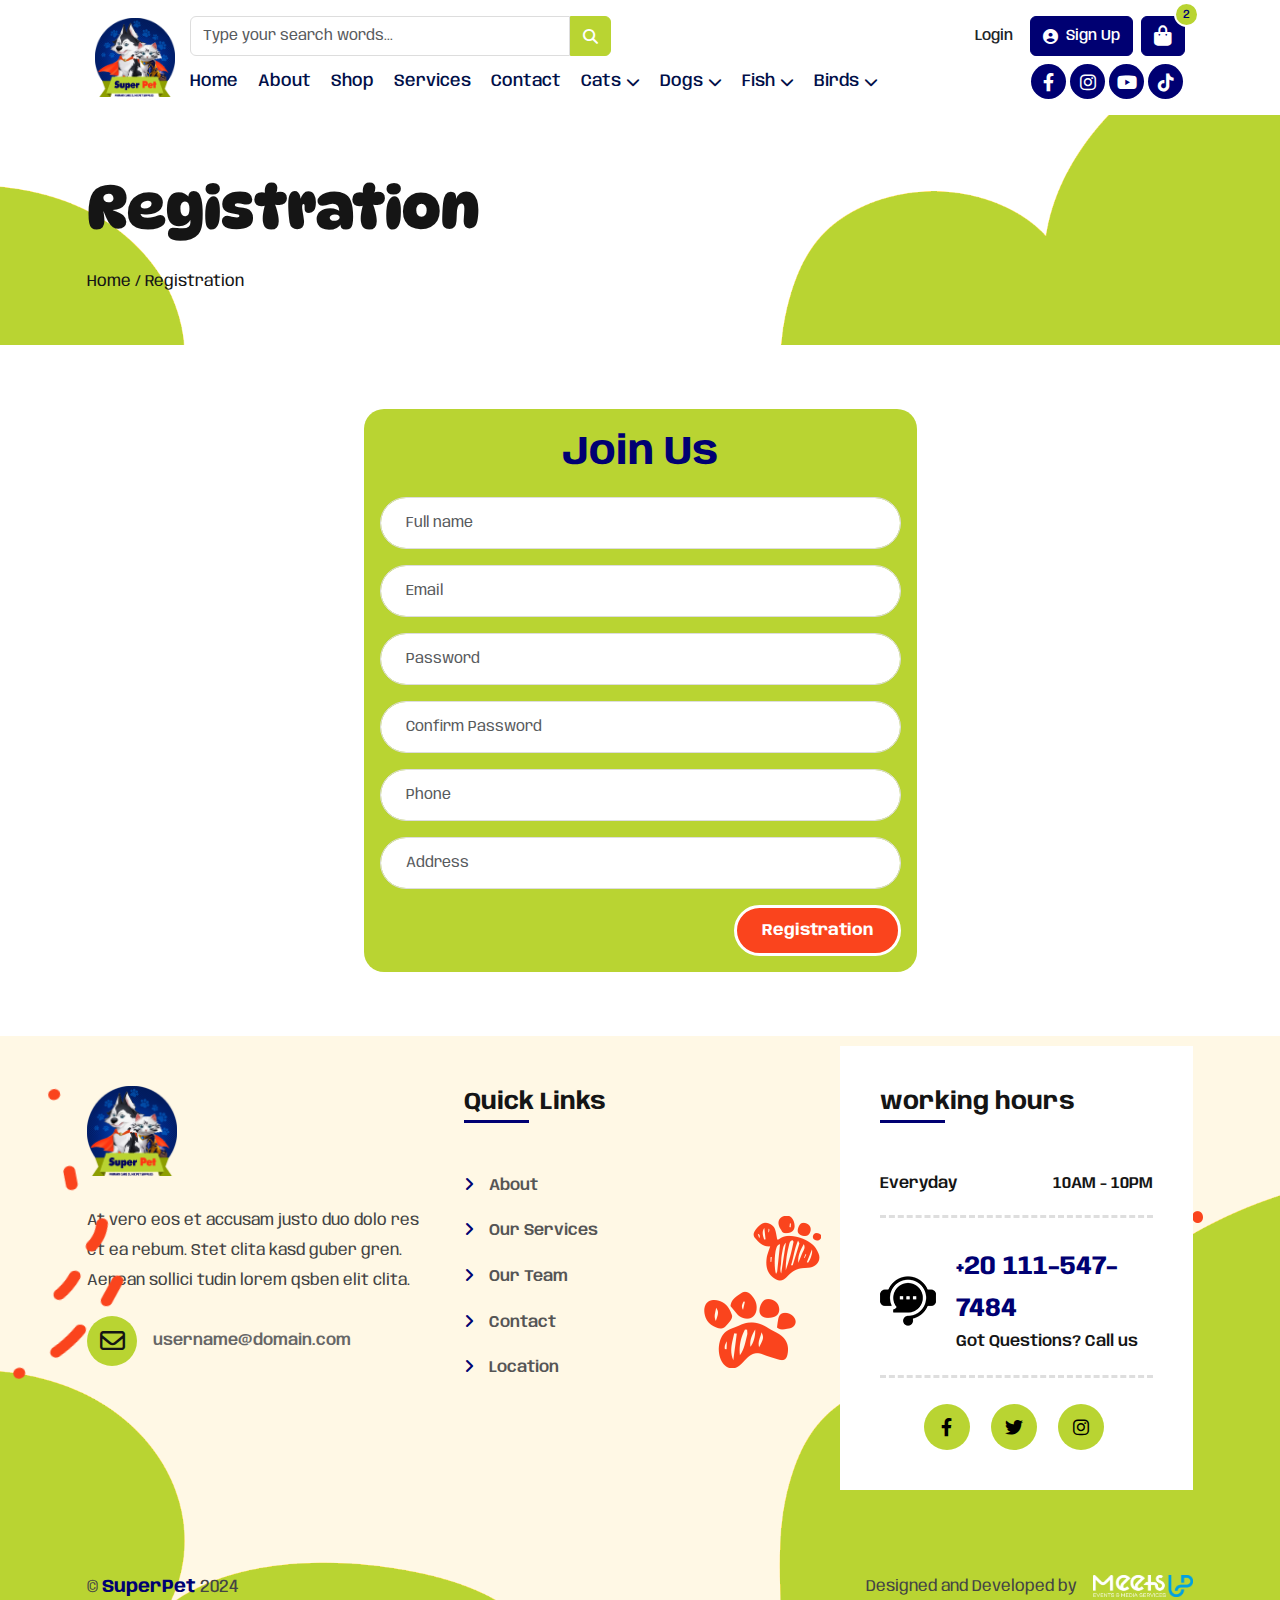
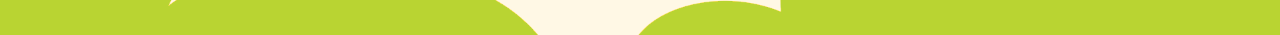
<file: registration.html>
<!DOCTYPE html>
<html lang="en">
<head>
  <meta charset="UTF-8">
  <meta name="viewport" content="width=device-width, initial-scale=1.0">
  <!-- START BOOTSTRAP STYLESHEET -->
  <!-- <link rel="stylesheet" href="css/bootstrap.min.css" /> -->
  <!-- START FONT AWOSOME ICON -->
  <!-- <link rel="stylesheet" href="css/all.min.css" /> -->
  <!-- START MAIN STYLESHEET -->
  <link rel="stylesheet" href="css/main.css" />
  <link rel="stylesheet" href="css/style.css">
  <!-- Start Google Font  -->
  <link rel="preconnect" href="https://fonts.googleapis.com" />
  <link rel="preconnect" href="https://fonts.gstatic.com" crossorigin />
  <link
    href="https://fonts.googleapis.com/css2?family=Anybody:wght@100..900&family=DynaPuff:wght@400..700&display=swap"
    rel="stylesheet"
  />
  <link rel="stylesheet" href="https://cdnjs.cloudflare.com/ajax/libs/animate.css/4.1.1/animate.min.css" />
  <title>Super Pet</title>
</head>
<body>


  <!-- Start Header -->
  <div class="full-header">
    <div id="mySidenav" style="background: var(--main-color) !important;" class="sidenav bg-secondary text-white position-fixed h-100">
      <a class="font-17 font-w700 m-4 d-flex justify-content-between align-items-center text-white" href="javascript:void(0)" onclick="openNav()">
          <i class="fa fa-times mr-2"></i> <span>Close</span>
      </a>
      <ul class="navbar-nav">
          <li class="nav-item">
              <a class="nav-link" href="/index.html">Home</a>
          </li>
          <li class="nav-item">
              <a class="nav-link" href="/about.html">About</a>
          </li>
          <li class="nav-item">
              <a class="nav-link" href="/shop.html">Shop</a>
          </li>
          <li class="nav-item">
              <a class="nav-link" href="/service.html">Services</a>
          </li>
          <li class="nav-item">
              <a class="nav-link" href="/contact.html">Contact</a>
          </li>
          <li class="nav-item dropdown">
              <a class="nav-link dropdown-toggle" href="javascript:void(0)" onclick="toggleDropdown('catsDropdown', '#mySidenav')">Cats</a>
              <ul class="dropdown-menu" id="catsDropdown">
                  <li><a class="dropdown-item dropdown-toggle" href="javascript:void(0)" onclick="toggleDropdown('catsSubDropdown1', '#catsDropdown')">Foods</a>
                      <ul class="dropdown-menu" id="catsSubDropdown1">
                          <li><a class="dropdown-item" href="#">Dry Food</a></li>
                          <li><a class="dropdown-item" href="#">Wet Food</a></li>
                          <li><a class="dropdown-item" href="#">Treats</a></li>
                          <li><a class="dropdown-item" href="#">Fresh Food</a></li>
                      </ul>
                  </li>
                  <li><a class="dropdown-item dropdown-toggle" href="javascript:void(0)" onclick="toggleDropdown('catsSubDropdown2', '#catsDropdown')">Accessories</a>
                      <ul class="dropdown-menu" id="catsSubDropdown2">
                          <li><a class="dropdown-item" href="#">Toys</a></li>
                          <li><a class="dropdown-item" href="#">Brushes</a></li>
                          <li><a class="dropdown-item" href="#">Collars</a></li>
                          <li><a class="dropdown-item" href="#">Clippers</a></li>
                          <li><a class="dropdown-item" href="#">Clothes</a></li>
                          <li><a class="dropdown-item" href="#">Boxes</a></li>
                          <li><a class="dropdown-item" href="#">Beds</a></li>
                          <li><a class="dropdown-item" href="#">Scratches</a></li>
                          <li><a class="dropdown-item" href="#">Dispenser</a></li>
                      </ul>
                  </li>
                  <li><a class="dropdown-item dropdown-toggle" href="javascript:void(0)" onclick="toggleDropdown('catsSubDropdown3', '#catsDropdown')">Hygiene</a>
                      <ul class="dropdown-menu" id="catsSubDropdown3">
                          <li><a class="dropdown-item" href="#">Shampoo</a></li>
                          <li><a class="dropdown-item" href="#">Perfumes</a></li>
                          <li><a class="dropdown-item" href="#">Wipes</a></li>
                          <li><a class="dropdown-item" href="#">Deodorant</a></li>
                          <li><a class="dropdown-item" href="#">Grooming Gloves</a></li>
                          <li><a class="dropdown-item" href="#">Toothpaste</a></li>
                          <li><a class="dropdown-item" href="#">Home Spray</a></li>
                      </ul>
                  </li>
                  <li><a class="dropdown-item dropdown-toggle" href="javascript:void(0)" onclick="toggleDropdown('catsSubDropdown4', '#catsDropdown')">Medication</a>
                      <ul class="dropdown-menu" id="catsSubDropdown4">
                          <li><a class="dropdown-item" href="#">Arthritis</a></li>
                          <li><a class="dropdown-item" href="#">Dewormers</a></li>
                          <li><a class="dropdown-item" href="#">Supplements</a></li>
                      </ul>
                  </li>
              </ul>
          </li>
  
          <li class="nav-item dropdown">
              <a class="nav-link dropdown-toggle" href="javascript:void(0)" onclick="toggleDropdown('dogsDropdown', '#mySidenav')">Dogs</a>
              <ul class="dropdown-menu" id="dogsDropdown">
                  <li><a class="dropdown-item dropdown-toggle" href="javascript:void(0)" onclick="toggleDropdown('dogsSubDropdown1', '#dogsDropdown')">Foods</a>
                      <ul class="dropdown-menu" id="dogsSubDropdown1">
                          <li><a class="dropdown-item" href="#">Dry Food</a></li>
                          <li><a class="dropdown-item" href="#">Wet Food</a></li>
                          <li><a class="dropdown-item" href="#">Treats</a></li>
                          <li><a class="dropdown-item" href="#">Supplements</a></li>
                          <li><a class="dropdown-item" href="#">Special Diets</a></li>
                      </ul>
                  </li>
                  <li><a class="dropdown-item dropdown-toggle" href="javascript:void(0)" onclick="toggleDropdown('dogsSubDropdown2', '#dogsDropdown')">Accessories</a>
                      <ul class="dropdown-menu" id="dogsSubDropdown2">
                          <li><a class="dropdown-item" href="#">Toys</a></li>
                          <li><a class="dropdown-item" href="#">Beds</a></li>
                          <li><a class="dropdown-item" href="#">Collars</a></li>
                          <li><a class="dropdown-item" href="#">Muzzles</a></li>
                          <li><a class="dropdown-item" href="#">Harnesses</a></li>
                          <li><a class="dropdown-item" href="#">Dispersers</a></li>
                          <li><a class="dropdown-item" href="#">Beds</a></li>
                          <li><a class="dropdown-item" href="#">Cages</a></li>
                          <li><a class="dropdown-item" href="#">Clothes</a></li>
                      </ul>
                  </li>
                  <li><a class="dropdown-item dropdown-toggle" href="javascript:void(0)" onclick="toggleDropdown('dogsSubDropdown3', '#dogsDropdown')">Hygiene</a>
                      <ul class="dropdown-menu" id="dogsSubDropdown3">
                          <li><a class="dropdown-item" href="#">Shampoo</a></li>
                          <li><a class="dropdown-item" href="#">Perfumes</a></li>
                          <li><a class="dropdown-item" href="#">Wipes</a></li>
                          <li><a class="dropdown-item" href="#">Deodorant</a></li>
                          <li><a class="dropdown-item" href="#">Grooming Gloves</a></li>
                          <li><a class="dropdown-item" href="#">Toothpaste</a></li>
                      </ul>
                  </li>
                  <li><a class="dropdown-item dropdown-toggle" href="javascript:void(0)" onclick="toggleDropdown('dogsSubDropdown4', '#dogsDropdown')">Medication</a>
                      <ul class="dropdown-menu" id="dogsSubDropdown4">
                          <li><a class="dropdown-item" href="#">Flea & Tick</a></li>
                          <li><a class="dropdown-item" href="#">Arthritis</a></li>
                          <li><a class="dropdown-item" href="#">Supplements</a></li>
                      </ul>
                  </li>
              </ul>
          </li>
          <li class="nav-item dropdown">
            <a class="nav-link dropdown-toggle" href="javascript:void(0)" onclick="toggleDropdown('fishDropdown', '#mySidenav')">Fish</a>
            <ul class="dropdown-menu" id="fishDropdown">
                <li><a class="dropdown-item" href="#">Foods</a></li>
                <li><a class="dropdown-item" href="#">Accessories</a></li>
                <li><a class="dropdown-item" href="#">Supplements</a></li>
            </ul>
        </li>
  
        <li class="nav-item dropdown">
            <a class="nav-link dropdown-toggle" href="javascript:void(0)" onclick="toggleDropdown('birdsDropdown', '#mySidenav')">Birds</a>
            <ul class="dropdown-menu" id="birdsDropdown">
                <li><a class="dropdown-item" href="#">Foods</a></li>
                <li><a class="dropdown-item" href="#">Accessories</a></li>
                <li><a class="dropdown-item" href="#">Supplements</a></li>
            </ul>
        </li>
      </ul>
    </div>

      <div id="sidebody" onclick="openNav()" ></div>

      <header>
        <div class="container">
          <nav class="d-flex align-items-center p-2 py-3">
            <a href="/index.html">
              <img src="img/logo.png" alt="Pet">
            </a>
            <div class="d-flex flex-column flex-grow-1">
              
                <div class="search-btn d-flex justify-content-between align-items-center mb-2">
                  <div class="search">
                    <form action="#">
                      
                        <div class="d-flex align-content-center">
                          <input type="text" class="form-control rounded-end-0 w-100" placeholder="Type your search words...">
                          <button class="btn d-block h-100 rounded-start-0 d-flex align-items-center justify-content-center" style="background-color: #b9d432;color: white;border-color: #b9d432" type="submit">
                            <i class="fa fa-search"></i>
                          </button>
                        </div>
                      
                    </form>
                  </div>
                  <div class=" d-flex align-items-center justify-content-end">
                    <a class="btn b me-1 d-flex align-items-center justify-content-center" href="/login.html">
                      <span class="d-none d-lg-block login-btn">Login</span>
                    </a>
                    <a class="btn btn-secondary me-2 d-flex align-items-center justify-content-center" href="/registration.html">
                      <i class="fa fa-user-circle me-lg-2"></i>
                      <span class="d-none d-lg-block">Sign Up</span>
                    </a>
                    <a class="btn btn-secondary position-relative d-flex align-items-center gap-1" href="#" type="button" data-bs-toggle="offcanvas" data-bs-target="#offcanvasRight" aria-controls="offcanvasRight">
                      <i class="fa fa-shopping-bag fs-5"></i>
                      <span class="position-absolute border border-white border-2 text-secondary bg-primary iconcart d-flex align-items-center justify-content-center rounded-circle">2</span>
                    </a>
                    <div class="d-md-block d-lg-none ms-3">
                      <i class="fa-solid fa-bars-staggered" onclick="openNav()" style="color: #000072; font-size: 24px; cursor: pointer;"></i>
                    </div>
                  </div>
                </div>
                <div class="links d-flex align-items-center justify-content-between w-100">
                  <ul class="navbar-nav align-items-center flex-row">
                    <li class="nav-item">
                      <a class="nav-link" href="/index.html">Home</a>
                    </li>
                    <li class="nav-item">
                      <a class="nav-link" href="/about.html">About</a>
                    </li>
                    <li class="nav-item">
                      <a class="nav-link" href="/shop.html">Shop</a>
                    </li>
                    <li class="nav-item">
                      <a class="nav-link" href="/service.html">Services</a>
                    </li>
                    <li class="nav-item">
                      <a class="nav-link" href="/contact.html">Contact</a>
                    </li>
                    <li class="nav-item dropdown">
                      <a href="#"><span>Cats</span> <i class="fa-solid fa-chevron-down"></i></a>
                      <ul>
                        <li class="dropdown">
                          <a href="#"><span>Foods</span> <i class="fa-solid fa-chevron-right"></i></a>
                          <ul>
                            <li><a href="#">Dry Food</a></li>
                            <li><a href="#">Wet Food</a></li>
                            <li><a href="#">Treats</a></li>
                            <li><a href="#">Fresh Food</a></li>
                          </ul>
                        </li>
                        <li class="dropdown">
                          <a href="#"><span>Litter</span> <i class="fa-solid fa-chevron-right"></i></a>
                          <ul>
                            <li><a href="#">Clumping</a></li>
                            <li><a href="#">Nun Chumping</a></li>
                            <li><a href="#">Crystal</a></li>
                            <li><a href="#">Litter Boxes</a></li>
                          </ul>
                        </li>
                        <li class="dropdown">
                          <a href="#"><span>Accessories</span> <i class="fa-solid fa-chevron-right"></i></a>
                          <ul>
                            <li><a href="#">Toys</a></li>
                            <li><a href="#">Bruches</a></li>
                            <li><a href="#">Collers</a></li>
                            <li><a href="#">Clippers</a></li>
                            <li><a href="#">Clothers</a></li>
                            <li><a href="#">Boxes</a></li>
                            <li><a href="#">Beds</a></li>
                            <li><a href="#">Scratches</a></li>
                            <li><a href="#">Dispenser</a></li>
                          </ul>
                        </li>
                        <li class="dropdown">
                          <a href="#"><span>Hygien</span> <i class="fa-solid fa-chevron-right"></i></a>
                          <ul>
                            <li><a href="#">Shampoo</a></li>
                            <li><a href="#">Perfums</a></li>
                            <li><a href="#">Wipes</a></li>
                            <li><a href="#">Deodorant</a></li>
                            <li><a href="#">Grooming Gloves</a></li>
                            <li><a href="#">Toothpaste</a></li>
                            <li><a href="#">Home Spray</a></li>

                          </ul>
                        </li>
                        <li class="dropdown">
                          <a href="#"><span>Medication</span> <i class="fa-solid fa-chevron-right"></i></a>
                          <ul>
                            <li><a href="#">Antifleas</a></li>
                            <li><a href="#">Dewormers</a></li>
                            <li><a href="#">Supplementss</a></li>
                          </ul>
                        </li>
                      </ul>
                    </li>
                    
                    <li class="nav-item dropdown">
                      <a href="#"><span>Dogs</span> <i class="fa-solid fa-chevron-down"></i></a>
                      <ul >
                        <li class="dropdown">
                          <a href="#"><span>Foods</span> <i class="fa-solid fa-chevron-right"></i></a>
                          <ul>
                            <li><a href="#">Dry Food</a></li>
                            <li><a href="#">Wet Food</a></li>
                            <li><a href="#">Treats</a></li>
                            <li><a href="#">Fresh Food</a></li>
                          </ul>
                        </li>
                        <li class="dropdown">
                          <a href="#"><span>Accessories</span> <i class="fa-solid fa-chevron-right"></i></a>
                          <ul>
                            <li><a href="#">Toys</a></li>
                            <li><a href="#">Bruches</a></li>
                            <li><a href="#">Collars</a></li>
                            <li><a href="#">Muzzles</a></li>
                            <li><a href="#">Hurnes</a></li>
                            <li><a href="#">Dispersors</a></li>
                            <li><a href="#">Beds</a></li>
                            <li><a href="#">Cages</a></li>
                            <li><a href="#">Clothes</a></li>
                          </ul>
                        </li>
                        <li class="dropdown">
                          <a href="#"><span>Hygien</span> <i class="fa-solid fa-chevron-right"></i></a>
                          <ul>
                            <li><a href="#">Shampoo</a></li>
                            <li><a href="#">Perfums</a></li>
                            <li><a href="#">Wipes</a></li>
                            <li><a href="#">Deodorant</a></li>
                            <li><a href="#">Grooming Gloves</a></li>
                            <li><a href="#">Toothpaste</a></li>
                            <li><a href="#">Home Spray</a></li>
                          </ul>
                        </li>
                        <li class="dropdown">
                          <a href="#"><span>Medication</span> <i class="fa-solid fa-chevron-right"></i></a>
                          <ul>
                            <li><a href="#">Antifleas</a></li>
                            <li><a href="#">Dewormers</a></li>
                            <li><a href="#">Supplementss</a></li>
                          </ul>
                        </li>
                        <li class="dropdown">
                          <a href="#"><span>Pads and Diapers</span></i></a>
                        </li>
                      </ul>
                    </li>
                    
                    <li class="nav-item dropdown">
                      <a href="#"><span>Fish</span> <i class="fa-solid fa-chevron-down  fs"></i></i></a>
                      <ul >
                        <li class="dropdown">
                          <a href="#"><span>Foods</span></a>
                        </li>
                        <li class="dropdown">
                          <a href="#"><span>Accessories</span></a>
                        </li>
                        <li class="dropdown">
                          <a href="#"><span>Supplements</span></a>
                        </li>

                      </ul>
                    </li>
                    <li class="nav-item dropdown">
                      <a href="#"><span>Birds</span> <i class="fa-solid fa-chevron-down  fs"></i></i></a>
                      <ul >
                        <li class="dropdown">
                          <a href="#"><span>Foods</span></a>
                        </li>
                        <li class="dropdown">
                          <a href="#"><span>Accessories</span></a>
                        </li>
                        <li class="dropdown">
                          <a href="#"><span>Supplements</span></a>
                        </li>

                      </ul>
                    </li>

                    
                  </ul>
                  <ul class="sharesocial d-flex">
                    <li><a href="#" class="fb fab fa-facebook-f"></a></li>
                    <li><a href="#" class="in fab fa-instagram"></a></li>
                    <li><a href="#" class="yt fab fa-youtube"></a></li>
                    <li><a href="#" class="tk fab fa-tiktok"></a></li>
                  </ul>
                </div>
            </div>
    
          </nav>
        </div>
      </header>

      <div class="offcanvas offcanvas-end" tabindex="-1" id="offcanvasRight" aria-labelledby="offcanvasRightLabel">
        <div class="offcanvas-header justify-content-end">
          <button type="button" class="btn-close" data-bs-dismiss="offcanvas" aria-label="Close"></button>
        </div>
        <div class="offcanvas-body">
          <ul >
            <li class="d-flex align-items-center border-bottom p-2 mb-3 position-relative">
              <img src="img/product/Picture1.jpg" alt="product">
              <span class=" position-absolute close-btn"><i class="fa-solid fa-xmark"></i></span>
              <div class="content ps-3">
                <h5>Product Name</h5>
                <p>1 x 400 L.E</p>
              </div>
            </li>
            <li class="d-flex align-items-center border-bottom p-2 mb-3 position-relative">
              <img src="img/product/Picture1.jpg" alt="product">
              <span class=" position-absolute close-btn"><i class="fa-solid fa-xmark"></i></span>
              <div class="content ps-3">
                <h5>Product Name</h5>
                <p>1 x 400 L.E</p>
              </div>
            </li>

          </ul>
          <div class="cust d-flex justify-content-between align-items-center p-3 mb-3">
            <span>Total:</span>
            <span>800 L.E</span>
          </div>

          <div class="d-flex justify-content-between align-items-center">
            <a class="view" href="/cart.html">VIEW CART</a>
            <button class="checkout">CHECKOUT</button>
          </div>
        </div>
      </div>
   </div>
   <!-- End header -->

   <main>
    
    <section class="hero-shop">
      <div class="container">
        <div class="row">
          <div class="col-md-6">
            <h2>Registration</h2>
            <div>
              <a href="/index.html">Home</a>
              /
              <a href="/about.html">Registration</a>
            </div>
          </div>
          <div class="col-md-6"></div>
        </div>
      </div>
    
    </section>


    <section class="register">
      <div class="container py-5">
        <div class="row  py-3">
          <div class="form-style d-lg-flex d-block justify-content-center">
            <form class="form col-md-6 p-3 " >
              <h3 class=" fs-1 mb-3">Join Us</h3>
              <div class="form-group mb-3">
              <input class="form-control" type="text" id="name" placeholder="Full name">
              </div>
              <div class="form-group mb-3">
                <input class="form-control" type="text" id="email" placeholder="Email">
              </div>
              <div class="form-group mb-3">
                <input class="form-control" type="password" id="password" placeholder="Password">
              </div>
              <div class="form-group mb-3">
                <input class="form-control" type="password" id="confirmPassword" placeholder="Confirm Password">
              </div>
              <div class="form-group mb-3">
                <input class="form-control" type="text" id="phone" placeholder="Phone">
              </div>
              <div class="form-group mb-3">
                <input class="form-control" type="text" id="address" placeholder="Address">
              </div>
              <button class="d-block ms-auto">Registration</button>
            </form>
          </div>
        </div>
      </div>
    </section>

   </main>

   <footer>
    <div class="container">
        <div class="row gy-5">
            <div class="col-xl-4 col-lg-6">
                <div class="logo">
                    <a href="index.html">
                        <img src="img/logo.png" alt="logo" style="width: 90px;">
                    </a>
                    <p>At vero eos et accusam justo duo dolo res et ea rebum. Stet clita kasd guber gren. Aenean sollici tudin lorem qsben elit clita.</p>
                    <div class="phone">
                      <i class="fa-regular fa-envelope"></i>
                          <a href="mallto:username@domain.com">username@domain.com</a>
                    </div>
  
                </div>
            </div>
            <div class="col-xl-4 col-lg-6">
                <div class="widget-title">
                  <h3>Quick Links</h3>
                  <div class="boder"></div>
                    <ul>
                      
                      <li><i class="fa-solid fa-angle-right"></i><a href="/about.html">About</a></li>
                      <li><i class="fa-solid fa-angle-right"></i><a href="/service.html">Our Services</a></li>
                      <li><i class="fa-solid fa-angle-right"></i><a href="/about.html#team">Our Team</a></li>
                      <li><i class="fa-solid fa-angle-right"></i><a href="/contact.html">Contact</a></li>
                      <li><i class="fa-solid fa-angle-right"></i><a href="/contact.html#contact">Location</a></li>
                    </ul>
                  </div>
            </div>
            <div class="col-xl-4 col-lg-6">
                <div class="working-hours">
                    <div class="widget-title">
                      <h3>working hours</h3>
                      <div class="boder"></div>
                      <div class="working-time">
                          <h6 class="pt-0">Everyday<span>10AM - 10PM</span></h6>
                          <div class="call-us">
                              <img src="img/hadphon.png" alt="hadphon">
                              <div>
                                  <a href="#">+20 111-547-7484</a>
                                  <span>Got Questions? Call us</span>
                              </div>
                          </div>
                          <ul class="social-icon">
                            <li><a href="#"><i class="fa-brands fa-facebook-f"></i></a></li>
                            <li><a href="#"><i class="fa-brands fa-twitter"></i></a></li>
                            <li><a href="#"><i class="fa-brands fa-instagram"></i></a></li>
                          </ul>
                      </div>
                    </div>
                </div>
            </div>
        </div>
        <div class="copyright">
            <p>© <span>SuperPet</span> 2024</p>
            <div class="d-flex align-items-center gap-3">
                          <p class="fs-6">Designed and Developed by</p>
              <a href="#"><img src="img/meetsupevents.png" style="width: 100px;" alt="cad"></a>
            </div>
        </div>
    </div>
    <img src="img/hero-bg-1.png" alt="hero-shaps" class="img-22">
    <img src="img/hero-bg-2.png" alt="hero-shaps" class="img-33" style="left: 55%;">
    <img src="img/hero-bg-1.png" alt="hero-shaps" class="img-44" style="left: -7%;">
  </footer>


  <!-- START BOOTSTRAP JS FILE -->
  <script src="js/bootstrap.bundle.min.js"></script>
  <!-- START JQUIRY FILE -->
  <script src="js/jquery-3.7.1.min.js"></script>
  <script src="js/wow-1.3.0.min.js"></script>
  <script src="js/main.js"></script>
</body>
</html>
</file>
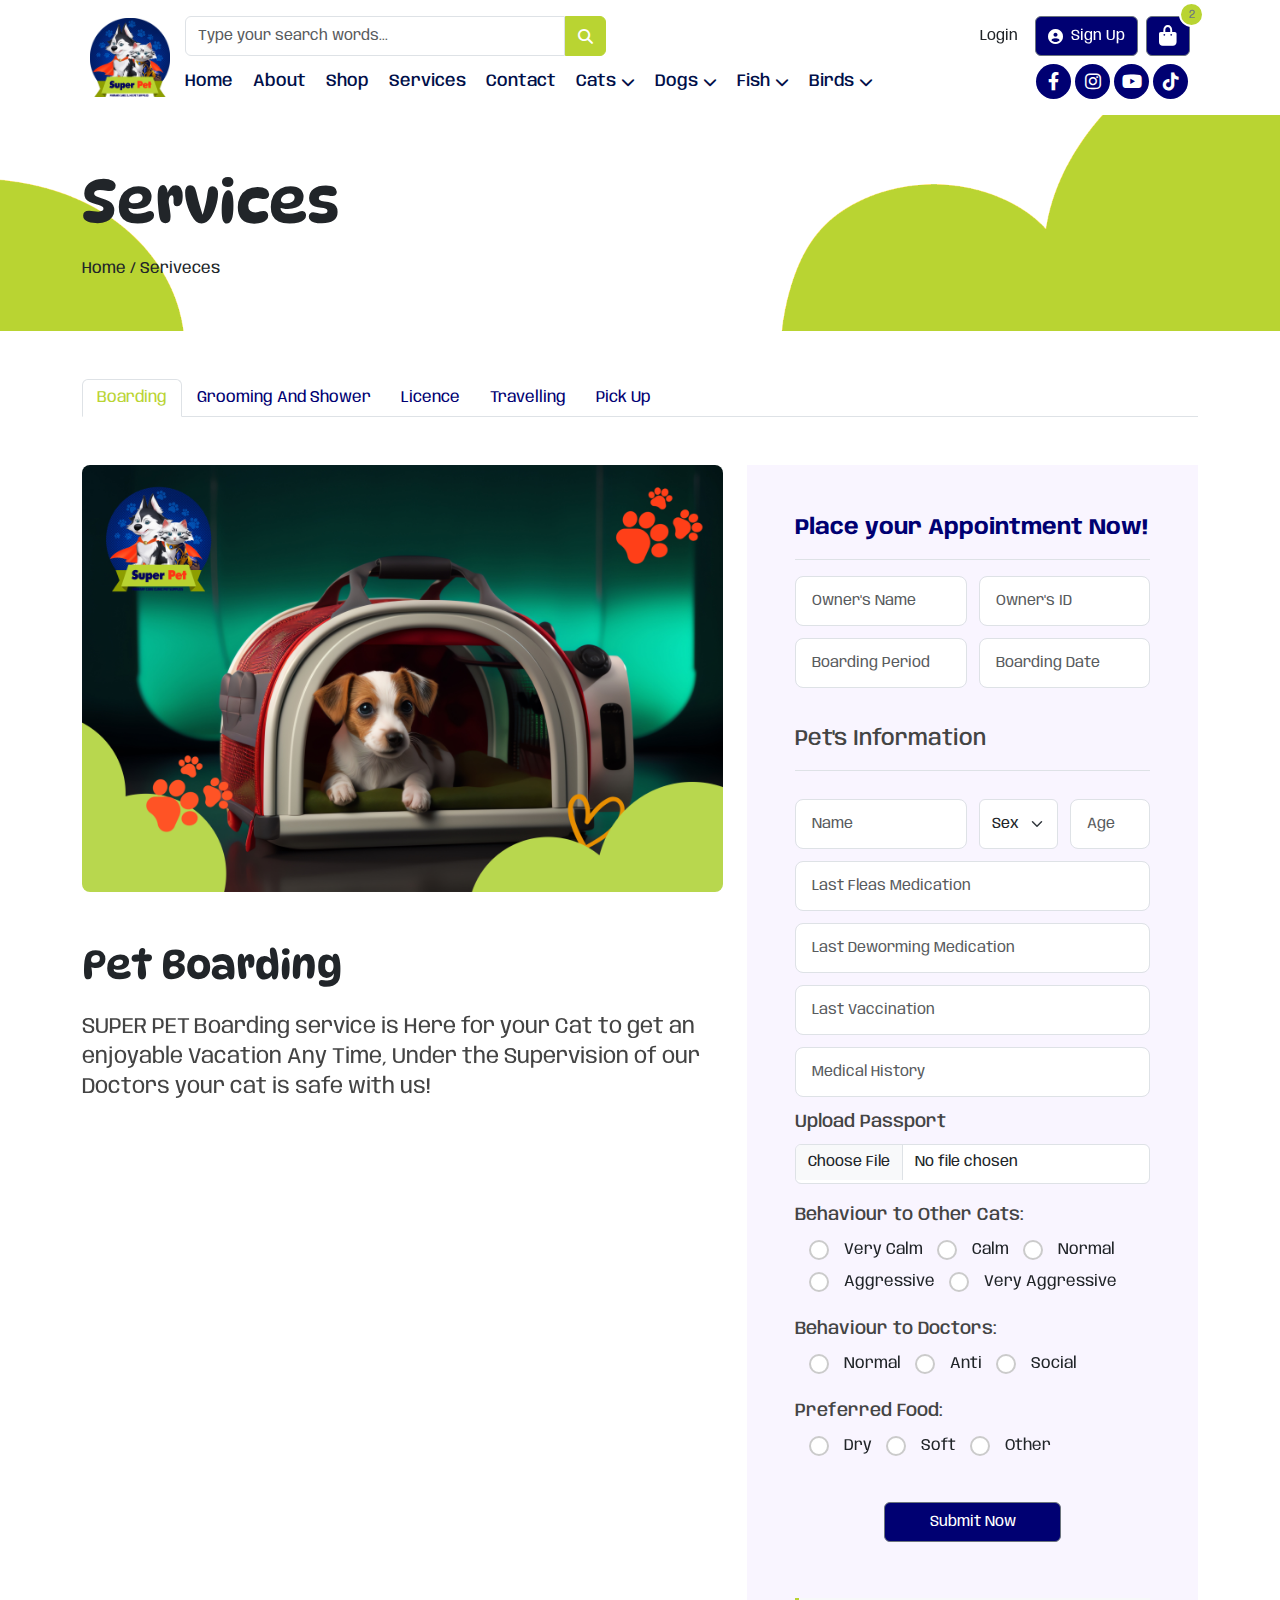
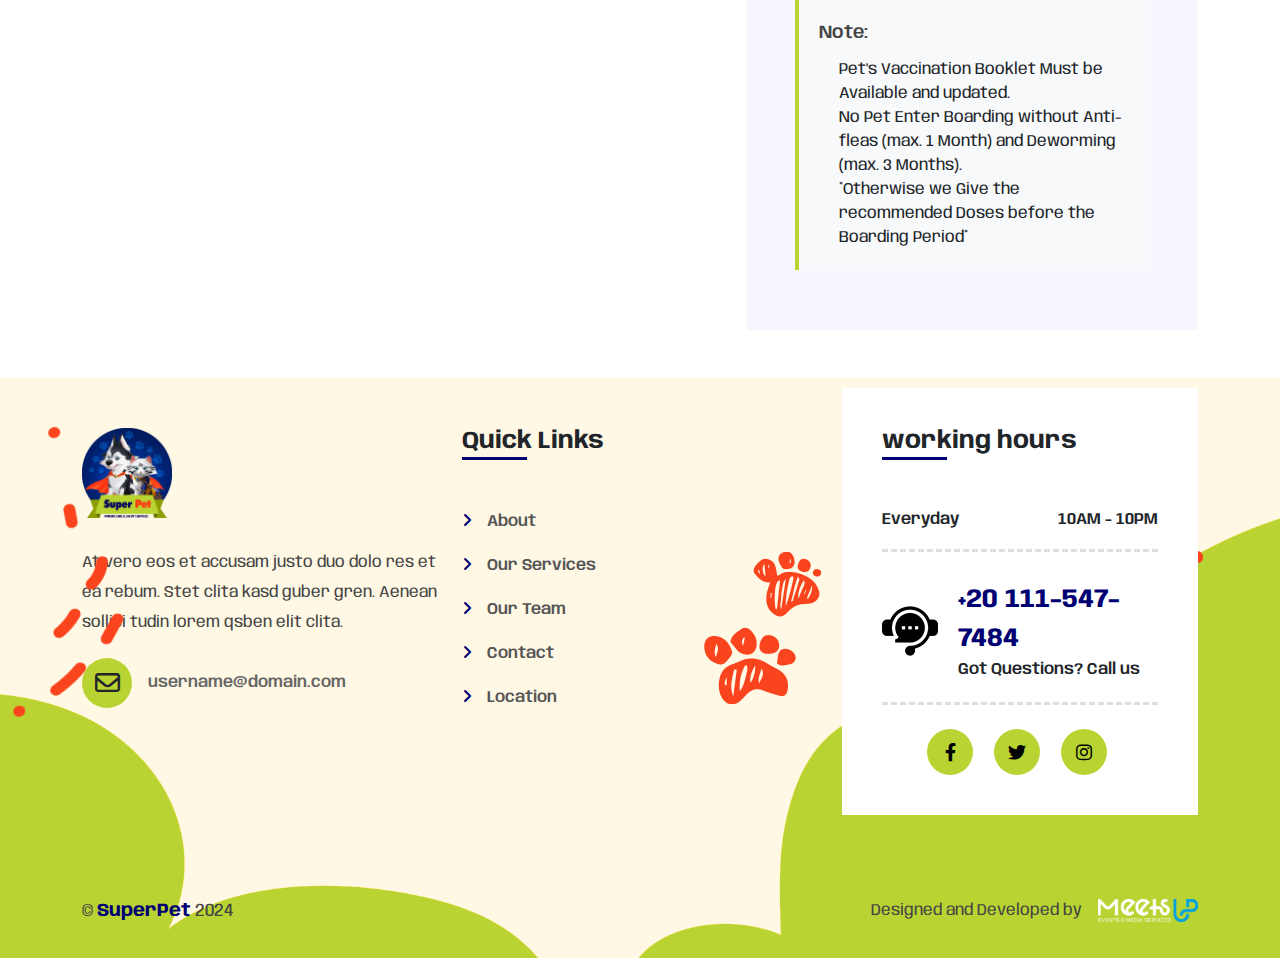
<file: service.html>
<!DOCTYPE html>
<html lang="en">
<head>
  <meta charset="UTF-8">
  <meta name="viewport" content="width=device-width, initial-scale=1.0">
  <link rel="stylesheet" href="css/style.css">
  <link rel="stylesheet" href="css/main.css" />
  <!-- Start Google Font  -->
  <link rel="preconnect" href="https://fonts.googleapis.com" />
  <link rel="preconnect" href="https://fonts.gstatic.com" crossorigin />
  <link
    href="https://fonts.googleapis.com/css2?family=Anybody:wght@100..900&family=DynaPuff:wght@400..700&display=swap"
    rel="stylesheet"
  />
  <link rel="stylesheet" href="https://cdnjs.cloudflare.com/ajax/libs/animate.css/4.1.1/animate.min.css" />

  <title>Super Pet</title>
</head>
<body>
  <!-- Start Header -->
  <div class="full-header">
    <div id="mySidenav" style="background: var(--main-color) !important;" class="sidenav bg-secondary text-white position-fixed h-100">
      <a class="font-17 font-w700 m-4 d-flex justify-content-between align-items-center text-white" href="javascript:void(0)" onclick="openNav()">
          <i class="fa fa-times mr-2"></i> <span>Close</span>
      </a>
      <ul class="navbar-nav">
          <li class="nav-item">
              <a class="nav-link" href="/index.html">Home</a>
          </li>
          <li class="nav-item">
              <a class="nav-link" href="/about.html">About</a>
          </li>
          <li class="nav-item">
              <a class="nav-link" href="/shop.html">Shop</a>
          </li>
          <li class="nav-item">
              <a class="nav-link" href="/service.html">Services</a>
          </li>
          <li class="nav-item">
              <a class="nav-link" href="/contact.html">Contact</a>
          </li>
          <li class="nav-item dropdown">
              <a class="nav-link dropdown-toggle" href="javascript:void(0)" onclick="toggleDropdown('catsDropdown', '#mySidenav')">Cats</a>
              <ul class="dropdown-menu" id="catsDropdown">
                  <li><a class="dropdown-item dropdown-toggle" href="javascript:void(0)" onclick="toggleDropdown('catsSubDropdown1', '#catsDropdown')">Foods</a>
                      <ul class="dropdown-menu" id="catsSubDropdown1">
                          <li><a class="dropdown-item" href="#">Dry Food</a></li>
                          <li><a class="dropdown-item" href="#">Wet Food</a></li>
                          <li><a class="dropdown-item" href="#">Treats</a></li>
                          <li><a class="dropdown-item" href="#">Fresh Food</a></li>
                      </ul>
                  </li>
                  <li><a class="dropdown-item dropdown-toggle" href="javascript:void(0)" onclick="toggleDropdown('catsSubDropdown2', '#catsDropdown')">Accessories</a>
                      <ul class="dropdown-menu" id="catsSubDropdown2">
                          <li><a class="dropdown-item" href="#">Toys</a></li>
                          <li><a class="dropdown-item" href="#">Brushes</a></li>
                          <li><a class="dropdown-item" href="#">Collars</a></li>
                          <li><a class="dropdown-item" href="#">Clippers</a></li>
                          <li><a class="dropdown-item" href="#">Clothes</a></li>
                          <li><a class="dropdown-item" href="#">Boxes</a></li>
                          <li><a class="dropdown-item" href="#">Beds</a></li>
                          <li><a class="dropdown-item" href="#">Scratches</a></li>
                          <li><a class="dropdown-item" href="#">Dispenser</a></li>
                      </ul>
                  </li>
                  <li><a class="dropdown-item dropdown-toggle" href="javascript:void(0)" onclick="toggleDropdown('catsSubDropdown3', '#catsDropdown')">Hygiene</a>
                      <ul class="dropdown-menu" id="catsSubDropdown3">
                          <li><a class="dropdown-item" href="#">Shampoo</a></li>
                          <li><a class="dropdown-item" href="#">Perfumes</a></li>
                          <li><a class="dropdown-item" href="#">Wipes</a></li>
                          <li><a class="dropdown-item" href="#">Deodorant</a></li>
                          <li><a class="dropdown-item" href="#">Grooming Gloves</a></li>
                          <li><a class="dropdown-item" href="#">Toothpaste</a></li>
                          <li><a class="dropdown-item" href="#">Home Spray</a></li>
                      </ul>
                  </li>
                  <li><a class="dropdown-item dropdown-toggle" href="javascript:void(0)" onclick="toggleDropdown('catsSubDropdown4', '#catsDropdown')">Medication</a>
                      <ul class="dropdown-menu" id="catsSubDropdown4">
                          <li><a class="dropdown-item" href="#">Arthritis</a></li>
                          <li><a class="dropdown-item" href="#">Dewormers</a></li>
                          <li><a class="dropdown-item" href="#">Supplements</a></li>
                      </ul>
                  </li>
              </ul>
          </li>
  
          <li class="nav-item dropdown">
              <a class="nav-link dropdown-toggle" href="javascript:void(0)" onclick="toggleDropdown('dogsDropdown', '#mySidenav')">Dogs</a>
              <ul class="dropdown-menu" id="dogsDropdown">
                  <li><a class="dropdown-item dropdown-toggle" href="javascript:void(0)" onclick="toggleDropdown('dogsSubDropdown1', '#dogsDropdown')">Foods</a>
                      <ul class="dropdown-menu" id="dogsSubDropdown1">
                          <li><a class="dropdown-item" href="#">Dry Food</a></li>
                          <li><a class="dropdown-item" href="#">Wet Food</a></li>
                          <li><a class="dropdown-item" href="#">Treats</a></li>
                          <li><a class="dropdown-item" href="#">Supplements</a></li>
                          <li><a class="dropdown-item" href="#">Special Diets</a></li>
                      </ul>
                  </li>
                  <li><a class="dropdown-item dropdown-toggle" href="javascript:void(0)" onclick="toggleDropdown('dogsSubDropdown2', '#dogsDropdown')">Accessories</a>
                      <ul class="dropdown-menu" id="dogsSubDropdown2">
                          <li><a class="dropdown-item" href="#">Toys</a></li>
                          <li><a class="dropdown-item" href="#">Beds</a></li>
                          <li><a class="dropdown-item" href="#">Collars</a></li>
                          <li><a class="dropdown-item" href="#">Muzzles</a></li>
                          <li><a class="dropdown-item" href="#">Harnesses</a></li>
                          <li><a class="dropdown-item" href="#">Dispersers</a></li>
                          <li><a class="dropdown-item" href="#">Beds</a></li>
                          <li><a class="dropdown-item" href="#">Cages</a></li>
                          <li><a class="dropdown-item" href="#">Clothes</a></li>
                      </ul>
                  </li>
                  <li><a class="dropdown-item dropdown-toggle" href="javascript:void(0)" onclick="toggleDropdown('dogsSubDropdown3', '#dogsDropdown')">Hygiene</a>
                      <ul class="dropdown-menu" id="dogsSubDropdown3">
                          <li><a class="dropdown-item" href="#">Shampoo</a></li>
                          <li><a class="dropdown-item" href="#">Perfumes</a></li>
                          <li><a class="dropdown-item" href="#">Wipes</a></li>
                          <li><a class="dropdown-item" href="#">Deodorant</a></li>
                          <li><a class="dropdown-item" href="#">Grooming Gloves</a></li>
                          <li><a class="dropdown-item" href="#">Toothpaste</a></li>
                      </ul>
                  </li>
                  <li><a class="dropdown-item dropdown-toggle" href="javascript:void(0)" onclick="toggleDropdown('dogsSubDropdown4', '#dogsDropdown')">Medication</a>
                      <ul class="dropdown-menu" id="dogsSubDropdown4">
                          <li><a class="dropdown-item" href="#">Flea & Tick</a></li>
                          <li><a class="dropdown-item" href="#">Arthritis</a></li>
                          <li><a class="dropdown-item" href="#">Supplements</a></li>
                      </ul>
                  </li>
              </ul>
          </li>
          <li class="nav-item dropdown">
            <a class="nav-link dropdown-toggle" href="javascript:void(0)" onclick="toggleDropdown('fishDropdown', '#mySidenav')">Fish</a>
            <ul class="dropdown-menu" id="fishDropdown">
                <li><a class="dropdown-item" href="#">Foods</a></li>
                <li><a class="dropdown-item" href="#">Accessories</a></li>
                <li><a class="dropdown-item" href="#">Supplements</a></li>
            </ul>
        </li>
  
        <li class="nav-item dropdown">
            <a class="nav-link dropdown-toggle" href="javascript:void(0)" onclick="toggleDropdown('birdsDropdown', '#mySidenav')">Birds</a>
            <ul class="dropdown-menu" id="birdsDropdown">
                <li><a class="dropdown-item" href="#">Foods</a></li>
                <li><a class="dropdown-item" href="#">Accessories</a></li>
                <li><a class="dropdown-item" href="#">Supplements</a></li>
            </ul>
        </li>
      </ul>
    </div>

      <div id="sidebody" onclick="openNav()" ></div>

      <header>
        <div class="container">
          <nav class="d-flex align-items-center p-2 py-3">
            <a href="/index.html">
              <img src="img/logo.png" alt="Pet">
            </a>
            <div class="d-flex flex-column flex-grow-1">
              
                <div class="search-btn d-flex justify-content-between align-items-center mb-2">
                  <div class="search">
                    <form action="#">
                      
                        <div class="d-flex align-content-center">
                          <input type="text" class="form-control rounded-end-0 w-100" placeholder="Type your search words...">
                          <button class="btn d-block h-100 rounded-start-0 d-flex align-items-center justify-content-center" style="background-color: #b9d432;color: white;border-color: #b9d432" type="submit">
                            <i class="fa fa-search"></i>
                          </button>
                        </div>
                      
                    </form>
                  </div>
                  <div class=" d-flex align-items-center justify-content-end">
                    <a class="btn b me-1 d-flex align-items-center justify-content-center" href="/login.html">
                      <span class="d-none d-lg-block login-btn">Login</span>
                    </a>
                    <a class="btn btn-secondary me-2 d-flex align-items-center justify-content-center" href="/registration.html">
                      <i class="fa fa-user-circle me-lg-2"></i>
                      <span class="d-none d-lg-block">Sign Up</span>
                    </a>
                    <a class="btn btn-secondary position-relative d-flex align-items-center gap-1" href="#" type="button" data-bs-toggle="offcanvas" data-bs-target="#offcanvasRight" aria-controls="offcanvasRight">
                      <i class="fa fa-shopping-bag fs-5"></i>
                      <span class="position-absolute border border-white border-2 text-secondary bg-primary iconcart d-flex align-items-center justify-content-center rounded-circle">2</span>
                    </a>
                    <div class="d-md-block d-lg-none ms-3">
                      <i class="fa-solid fa-bars-staggered" onclick="openNav()" style="color: #000072; font-size: 24px; cursor: pointer;"></i>
                    </div>
                  </div>
                </div>
                <div class="links d-flex align-items-center justify-content-between w-100">
                  <ul class="navbar-nav align-items-center flex-row">
                    <li class="nav-item">
                      <a class="nav-link" href="/index.html">Home</a>
                    </li>
                    <li class="nav-item">
                      <a class="nav-link" href="/about.html">About</a>
                    </li>
                    <li class="nav-item">
                      <a class="nav-link" href="/shop.html">Shop</a>
                    </li>
                    <li class="nav-item">
                      <a class="nav-link" href="/service.html">Services</a>
                    </li>
                    <li class="nav-item">
                      <a class="nav-link" href="/contact.html">Contact</a>
                    </li>
                    <li class="nav-item dropdown">
                      <a href="#"><span>Cats</span> <i class="fa-solid fa-chevron-down"></i></a>
                      <ul>
                        <li class="dropdown">
                          <a href="#"><span>Foods</span> <i class="fa-solid fa-chevron-right"></i></a>
                          <ul>
                            <li><a href="#">Dry Food</a></li>
                            <li><a href="#">Wet Food</a></li>
                            <li><a href="#">Treats</a></li>
                            <li><a href="#">Fresh Food</a></li>
                          </ul>
                        </li>
                        <li class="dropdown">
                          <a href="#"><span>Litter</span> <i class="fa-solid fa-chevron-right"></i></a>
                          <ul>
                            <li><a href="#">Clumping</a></li>
                            <li><a href="#">Nun Chumping</a></li>
                            <li><a href="#">Crystal</a></li>
                            <li><a href="#">Litter Boxes</a></li>
                          </ul>
                        </li>
                        <li class="dropdown">
                          <a href="#"><span>Accessories</span> <i class="fa-solid fa-chevron-right"></i></a>
                          <ul>
                            <li><a href="#">Toys</a></li>
                            <li><a href="#">Bruches</a></li>
                            <li><a href="#">Collers</a></li>
                            <li><a href="#">Clippers</a></li>
                            <li><a href="#">Clothers</a></li>
                            <li><a href="#">Boxes</a></li>
                            <li><a href="#">Beds</a></li>
                            <li><a href="#">Scratches</a></li>
                            <li><a href="#">Dispenser</a></li>
                          </ul>
                        </li>
                        <li class="dropdown">
                          <a href="#"><span>Hygien</span> <i class="fa-solid fa-chevron-right"></i></a>
                          <ul>
                            <li><a href="#">Shampoo</a></li>
                            <li><a href="#">Perfums</a></li>
                            <li><a href="#">Wipes</a></li>
                            <li><a href="#">Deodorant</a></li>
                            <li><a href="#">Grooming Gloves</a></li>
                            <li><a href="#">Toothpaste</a></li>
                            <li><a href="#">Home Spray</a></li>

                          </ul>
                        </li>
                        <li class="dropdown">
                          <a href="#"><span>Medication</span> <i class="fa-solid fa-chevron-right"></i></a>
                          <ul>
                            <li><a href="#">Antifleas</a></li>
                            <li><a href="#">Dewormers</a></li>
                            <li><a href="#">Supplementss</a></li>
                          </ul>
                        </li>
                      </ul>
                    </li>
                    
                    <li class="nav-item dropdown">
                      <a href="#"><span>Dogs</span> <i class="fa-solid fa-chevron-down"></i></a>
                      <ul >
                        <li class="dropdown">
                          <a href="#"><span>Foods</span> <i class="fa-solid fa-chevron-right"></i></a>
                          <ul>
                            <li><a href="#">Dry Food</a></li>
                            <li><a href="#">Wet Food</a></li>
                            <li><a href="#">Treats</a></li>
                            <li><a href="#">Fresh Food</a></li>
                          </ul>
                        </li>
                        <li class="dropdown">
                          <a href="#"><span>Accessories</span> <i class="fa-solid fa-chevron-right"></i></a>
                          <ul>
                            <li><a href="#">Toys</a></li>
                            <li><a href="#">Bruches</a></li>
                            <li><a href="#">Collars</a></li>
                            <li><a href="#">Muzzles</a></li>
                            <li><a href="#">Hurnes</a></li>
                            <li><a href="#">Dispersors</a></li>
                            <li><a href="#">Beds</a></li>
                            <li><a href="#">Cages</a></li>
                            <li><a href="#">Clothes</a></li>
                          </ul>
                        </li>
                        <li class="dropdown">
                          <a href="#"><span>Hygien</span> <i class="fa-solid fa-chevron-right"></i></a>
                          <ul>
                            <li><a href="#">Shampoo</a></li>
                            <li><a href="#">Perfums</a></li>
                            <li><a href="#">Wipes</a></li>
                            <li><a href="#">Deodorant</a></li>
                            <li><a href="#">Grooming Gloves</a></li>
                            <li><a href="#">Toothpaste</a></li>
                            <li><a href="#">Home Spray</a></li>
                          </ul>
                        </li>
                        <li class="dropdown">
                          <a href="#"><span>Medication</span> <i class="fa-solid fa-chevron-right"></i></a>
                          <ul>
                            <li><a href="#">Antifleas</a></li>
                            <li><a href="#">Dewormers</a></li>
                            <li><a href="#">Supplementss</a></li>
                          </ul>
                        </li>
                        <li class="dropdown">
                          <a href="#"><span>Pads and Diapers</span></i></a>
                        </li>
                      </ul>
                    </li>
                    
                    <li class="nav-item dropdown">
                      <a href="#"><span>Fish</span> <i class="fa-solid fa-chevron-down  fs"></i></i></a>
                      <ul >
                        <li class="dropdown">
                          <a href="#"><span>Foods</span></a>
                        </li>
                        <li class="dropdown">
                          <a href="#"><span>Accessories</span></a>
                        </li>
                        <li class="dropdown">
                          <a href="#"><span>Supplements</span></a>
                        </li>

                      </ul>
                    </li>
                    <li class="nav-item dropdown">
                      <a href="#"><span>Birds</span> <i class="fa-solid fa-chevron-down  fs"></i></i></a>
                      <ul >
                        <li class="dropdown">
                          <a href="#"><span>Foods</span></a>
                        </li>
                        <li class="dropdown">
                          <a href="#"><span>Accessories</span></a>
                        </li>
                        <li class="dropdown">
                          <a href="#"><span>Supplements</span></a>
                        </li>

                      </ul>
                    </li>

                    
                  </ul>
                  <ul class="sharesocial d-flex">
                    <li><a href="#" class="fb fab fa-facebook-f"></a></li>
                    <li><a href="#" class="in fab fa-instagram"></a></li>
                    <li><a href="#" class="yt fab fa-youtube"></a></li>
                    <li><a href="#" class="tk fab fa-tiktok"></a></li>
                  </ul>
                </div>
            </div>
    
          </nav>
        </div>
      </header>

      <div class="offcanvas offcanvas-end" tabindex="-1" id="offcanvasRight" aria-labelledby="offcanvasRightLabel">
        <div class="offcanvas-header justify-content-end">
          <button type="button" class="btn-close" data-bs-dismiss="offcanvas" aria-label="Close"></button>
        </div>
        <div class="offcanvas-body">
          <ul >
            <li class="d-flex align-items-center border-bottom p-2 mb-3 position-relative">
              <img src="img/product/Picture1.jpg" alt="product">
              <span class=" position-absolute close-btn"><i class="fa-solid fa-xmark"></i></span>
              <div class="content ps-3">
                <h5>Product Name</h5>
                <p>1 x 400 L.E</p>
              </div>
            </li>
            <li class="d-flex align-items-center border-bottom p-2 mb-3 position-relative">
              <img src="img/product/Picture1.jpg" alt="product">
              <span class=" position-absolute close-btn"><i class="fa-solid fa-xmark"></i></span>
              <div class="content ps-3">
                <h5>Product Name</h5>
                <p>1 x 400 L.E</p>
              </div>
            </li>

          </ul>
          <div class="cust d-flex justify-content-between align-items-center p-3 mb-3">
            <span>Total:</span>
            <span>800 L.E</span>
          </div>

          <div class="d-flex justify-content-between align-items-center">
            <a class="view" href="/cart.html">VIEW CART</a>
            <button class="checkout">CHECKOUT</button>
          </div>
        </div>
      </div>
   </div>
   <!-- End header -->

   <main>
    <section class="hero-shop">
      <div class="container">
        <div class="row">
          <div class="col-md-6">
            <h2>Services</h2>
            <div>
              <a href="/index.html">Home</a>
              /
              <a href="/shop.html">Seriveces</a>
              
            </div>
          </div>
          <div class="col-md-6"></div>
        </div>
      </div>
    
    </section>
    
    
    <section class="services py-5">
      <div class="container">
        <div class="nav nav-tabs" id="nav-tab" role="tablist">
          <button class="nav-link active" id="nav-services-1-tab" data-bs-toggle="tab" data-bs-target="#nav-services-1" type="button" role="tab" aria-controls="nav-services-1" aria-selected="true">Boarding</button>
          <button class="nav-link" id="nav-services-2-tab" data-bs-toggle="tab" data-bs-target="#nav-services-2" type="button" role="tab" aria-controls="nav-services-2" aria-selected="false">Grooming And Shower</button>
          <button class="nav-link" id="nav-services-3-tab" data-bs-toggle="tab" data-bs-target="#nav-services-3" type="button" role="tab" aria-controls="nav-services-3" aria-selected="false">Licence</button>
          <button class="nav-link" id="nav-services-4-tab" data-bs-toggle="tab" data-bs-target="#nav-services-4" type="button" role="tab" aria-controls="nav-services-4" aria-selected="false">Travelling</button>
          <button class="nav-link" id="nav-services-5-tab" data-bs-toggle="tab" data-bs-target="#nav-services-5" type="button" role="tab" aria-controls="nav-services-5" aria-selected="false">Pick Up</button>
        </div>
        <div class="tab-content pt-5" id="nav-tabContent">
          <div class="tab-pane fade show active" id="nav-services-1" role="tabpanel" aria-labelledby="nav-services-1-tab" tabindex="0">
            <div class="row">
              <div class="col-lg-7 ">
                <div class="img-sticky-top ">
                  <img src="img/pet boarding.jpg" class="w-100 rounded-3 mb-5 " alt="pet boarding">
                <h4 class="mb-4 h1" style="font-family: var(--primery-font);">Pet Boarding</h4>
                <p style="font-size: 22px;">SUPER PET Boarding service is Here for your Cat to get an enjoyable Vacation Any Time, Under the Supervision of our Doctors your cat is safe with us!</p>
                </div>
              </div>
              <div class="col-lg-5">
                <div class=" bg-light p-4 p-lg-5">
                  <p class="font-22 text-secondary mb-3 font-w700 border-bottom pb-3 mb-3" style="color: var(--main-color) !important;">
                    Place your Appointment Now!
                  </p>
                  
                  <form action="#">
                    <div class="row row-p6 row-col">
                      <!-- Your existing form elements -->
                      <div class="col-lg-6">
                        <input type="text" class="form-control form-control-lg" placeholder="Owner's Name">
                      </div>
                      <div class="col-lg-6">
                        <input type="text" class="form-control form-control-lg" placeholder="Owner's ID">
                      </div>
                      <div class="col-lg-6">
                        <input type="text" class="form-control form-control-lg" placeholder="Boarding Period">
                      </div>
                      <div class="col-lg-6">
                        <input type="text" class="form-control form-control-lg" placeholder="Boarding Date">
                      </div>
                      <div class="col-12 mt-4">
                        <p class="font-22 font-w500 mb-3 pb-3 border-bottom">
                          Pet's Information
                        </p>
                      </div>
                      <div class="col-lg-6">
                        <input type="text" class="form-control form-control-lg" placeholder="Name">
                      </div>
                      <div class="col-lg-3">
                        <select class="form-select form-control form-control-lg" aria-label="Large select example">
                          <option selected disabled>Sex</option>
                          <option value="male">Male</option>
                          <option value="female">Female</option>
                        </select>
                      </div>
                      <div class="col-lg-3">
                        <input type="text" class="form-control form-control-lg" placeholder="Age">
                      </div>
                      <div class="col-12">
                        <input type="text" class="form-control form-control-lg" placeholder="Last Fleas Medication">
                      </div>
                      <div class="col-12">
                        <input type="text" class="form-control form-control-lg" placeholder="Last Deworming Medication">
                      </div>
                      <div class="col-12">
                        <input type="text" class="form-control form-control-lg" placeholder="Last Vaccination">
                      </div>
                      <div class="col-12">
                        <input type="text" class="form-control form-control-lg" placeholder="Medical History">
                      </div>
                      <div class="col-lg-12 form-section mb-3">
                        <label for="formFile1" class="form-label font-18 mb-2 font-w500" style="color: #444;">Upload Passport</label>
                        <input class="form-control" type="file" id="formFile1">
                      </div>
                      <div class="col-12">
                        <p class="font-18 mb-2 font-w500">
                          Behaviour to Other Cats:
                        </p>
                        <div class="d-flex flex-wrap">
                          <div class="custom-control custom-radio mr-3 mb-2">
                            <input type="radio" class="custom-control-input" id="radio_behaviour_cats_1" name="radio_behaviour_cats">
                            <label class="custom-control-label" for="radio_behaviour_cats_1">
                              Very Calm
                            </label>
                          </div>
                          <div class="custom-control custom-radio mr-3 mb-2">
                            <input type="radio" class="custom-control-input" id="radio_behaviour_cats_2" name="radio_behaviour_cats">
                            <label class="custom-control-label" for="radio_behaviour_cats_2">
                              Calm
                            </label>
                          </div>
                          <div class="custom-control custom-radio mr-3 mb-2">
                            <input type="radio" class="custom-control-input" id="radio_behaviour_cats_3" name="radio_behaviour_cats">
                            <label class="custom-control-label" for="radio_behaviour_cats_3">
                              Normal
                            </label>
                          </div>
                          <div class="custom-control custom-radio mr-3 mb-2">
                            <input type="radio" class="custom-control-input" id="radio_behaviour_cats_4" name="radio_behaviour_cats">
                            <label class="custom-control-label" for="radio_behaviour_cats_4">
                              Aggressive
                            </label>
                          </div>
                          <div class="custom-control custom-radio mr-3 mb-2">
                            <input type="radio" class="custom-control-input" id="radio_behaviour_cats_5" name="radio_behaviour_cats">
                            <label class="custom-control-label" for="radio_behaviour_cats_5">
                              Very Aggressive
                            </label>
                          </div>
                        </div>
                      </div>
                      <div class="col-12">
                        <p class="font-18 mb-2 font-w500">
                          Behaviour to Doctors:
                        </p>
                        <div class="d-flex flex-wrap">
                          <div class="custom-control custom-radio mr-3 mb-2">
                            <input type="radio" class="custom-control-input" id="radio_behaviour_doctors_1" name="radio_behaviour_doctors">
                            <label class="custom-control-label" for="radio_behaviour_doctors_1">
                              Normal
                            </label>
                          </div>
                          <div class="custom-control custom-radio mr-3 mb-2">
                            <input type="radio" class="custom-control-input" id="radio_behaviour_doctors_2" name="radio_behaviour_doctors">
                            <label class="custom-control-label" for="radio_behaviour_doctors_2">
                              Anti
                            </label>
                          </div>
                          <div class="custom-control custom-radio mr-3 mb-2">
                            <input type="radio" class="custom-control-input" id="radio_behaviour_doctors_3" name="radio_behaviour_doctors">
                            <label class="custom-control-label" for="radio_behaviour_doctors_3">
                              Social
                            </label>
                          </div>
                        </div>
                      </div>
                      <div class="col-12">
                        <p class="font-18 mb-2 font-w500">
                          Preferred Food:
                        </p>
                        <div class="d-flex flex-wrap">
                          <div class="custom-control custom-radio mr-3 mb-2">
                            <input type="radio" class="custom-control-input" id="radio_food_1" name="radio_food">
                            <label class="custom-control-label" for="radio_food_1">
                              Dry
                            </label>
                          </div>
                          <div class="custom-control custom-radio mr-3 mb-2">
                            <input type="radio" class="custom-control-input" id="radio_food_2" name="radio_food">
                            <label class="custom-control-label" for="radio_food_2">
                              Soft
                            </label>
                          </div>
                          <div class="custom-control custom-radio mr-3 mb-2">
                            <input type="radio" class="custom-control-input" id="radio_food_3" name="radio_food">
                            <label class="custom-control-label" for="radio_food_3">
                              Other
                            </label>
                          </div>
                        </div>
                      </div>
                      <div class="col-12 mt-4">
                        <input class="btn btn-secondary w-50 mx-auto d-block" type="submit" value="Submit Now">
                      </div>
                      <div class="col-12 mt-4">
                        <div class="note-box">
                          <p>Note:</p>
                          <ul>
                            <li>Pet's Vaccination Booklet Must be Available and updated.</li>
                            <li>No Pet Enter Boarding without Anti-fleas (max. 1 Month) and Deworming (max. 3 Months).</li>
                            <li>*Otherwise we Give the recommended Doses before the Boarding Period*</li>
                          </ul>
                        </div>
                      </div>
                    </div>
                  </form>
                  
                </div>
              </div>
            </div>
          </div>
          <div class="tab-pane fade" id="nav-services-2" role="tabpanel" aria-labelledby="nav-services-2-tab" tabindex="0">
            <div class="row">
              <div class="col-lg-7">
                <div class="img-sticky-top">
    
                  <img src="img/Dog Grooming.jpg" class="w-100 rounded-3 mb-5" alt="Dog Grooming">
                  <h4 class="mb-4 h1" style="font-family: var(--primery-font);">Grooming And Shower</h4>
                  <p style="font-size: 22px;">SUPER PET grooming team is here for your pet to do fresh hair cuts safely and be always on style! Also we have shower and medical shower to keep your pet always clean and protect them from ticks & fleas.. Place your appointment now!</p>
                </div>
              </div>
              <div class="col-lg-5">
                <div class=" bg-light p-4 p-lg-5">
                  <p class="font-22 text-secondary mb-3 font-w700 border-bottom pb-3 mb-3" style="color: var(--main-color) !important;">
                    Place your Appointment Now!
                  </p>
                  <form action="#">
                    <div class="row row-p6 row-col">
                      <div class="col-12">
                        <input type="text" class="form-control form-control-lg" placeholder="Owner's Name">
                      </div>
                      <div class="col-12 mt-3">
                        <input type="text" class="form-control form-control-lg" placeholder="Pet's Name">
                      </div>
                      <div class="col-12 mt-4">
                        <p class="font-18 font-w500 mb-3 pb-3 border-bottom">
                          Pet Informations
                        </p>
                      </div>
                      <div class="col-lg-6">
                        <select class="form-select form-control form-control-lg mb-3" aria-label="Large select example">
                          <option selected disabled>Select Type</option>
                          <option value="dog">Dog</option>
                          <option value="cat">Cat</option>
                        </select>
                      </div>
                      <div class="col-lg-6 mt-3 mt-lg-0">
                        <select class="form-select form-control form-control-lg mb-3" aria-label="Large select example">
                          <option selected disabled>Select Sex</option>
                          <option value="male">Male</option>
                          <option value="female">Female</option>
                        </select>
                      </div>
                      <div class="col-lg-6 mt-3">
                        <input type="text" class="form-control form-control-lg" placeholder="Age">
                      </div>
                      <div class="col-lg-6 mt-3">
                        <input type="text" class="form-control form-control-lg" placeholder="History of Anesthesia">
                      </div>
                      <div class="col-12 mt-3">
                        <select class="form-control form-control-lg">
                          <option disabled selected>Temper Type</option>
                          <option value="Very Calm">Very Calm</option>
                          <option value="Calm">Calm</option>
                          <option value="Normal">Normal</option>
                          <option value="Aggressive">Aggressive</option>
                          <option value="Very Aggressive">Very Aggressive</option>
                        </select>
                      </div>
                      
                      <div class="col-12 mt-4">
                        <p class="font-18 font-w500 mb-3 pb-3 border-bottom">
                          Service
                        </p>
                      </div>
                      <div class="d-flex flex-wrap">
                        <div class="custom-control custom-checkbox mt-2">
                          <input type="checkbox" class="custom-control-input" id="service_shower">
                          <label class="custom-control-label" for="service_shower">Shower</label>
                        </div>
                        <div class="custom-control custom-checkbox mt-2">
                          <input type="checkbox" class="custom-control-input" id="service_medical_shower">
                          <label class="custom-control-label" for="service_medical_shower">Medical Shower</label>
                        </div>
                        <div class="custom-control custom-checkbox mt-2">
                          <input type="checkbox" class="custom-control-input" id="service_grooming">
                          <label class="custom-control-label" for="service_grooming">Grooming (Level 1 - Level 2 - Level 3)</label>
                        </div>
                        <div class="custom-control custom-checkbox mt-2">
                          <input type="checkbox" class="custom-control-input" id="service_custom_cut">
                          <label class="custom-control-label" for="service_custom_cut">Customised Hair Cut And Clothes</label>
                        </div>
                      </div>
                      <div class="col-12 mt-4">
                        <p class="font-18 font-w500 mb-3 pb-3 border-bottom">
                          Schedule Your Appointment
                        </p>
                      </div>
                      <div class="col-lg-6">
                        <input type="date" class="form-control form-control-lg" placeholder="Date">
                      </div>
                      <div class="col-lg-6 mt-3 mt-lg-0">
                        <input type="time" class="form-control form-control-lg" placeholder="Time">
                      </div>
                      <div class="col-12 mt-4">
                        <input class="btn btn-secondary w-50 mx-auto d-block" type="submit" value="Submit Now">
                      </div>
                      <div class="col-12 mt-4">
                        <div class="note-box">
                          <p>Note:</p>
                          <ul>
                            <li>Pre Appointments is a Must.</li>
                            <li>last Appointment hour 8pm.</li>
                            <li>More than one pet for the same owner Requires different Reservation.</li>
                            <li>pet cannot take a shower immediately after the insecticide or take insecticide after the shower (at least three days before or after the shower).</li>
                            <li>Shower is not allowed if there are wounds on the skin.</li>
                            <li><b>Medical consultation</b>:
                              Medical shampoos with active ingredients for fungi and skin infections that may be caused by allergies such as insect allergies. 
                             Regular shower: shampoos with scents.
                             </li>
                             <li>Grooming takes about an hour to an hour and a half.</li>
                             <li>The shower takes about one to two hours.</li>
                          </ul>
                        </div>
                      </div>
                    </div>
                  </form>
                  
                </div>
              </div>
            </div>
          </div>
          <div class="tab-pane fade" id="nav-services-3" role="tabpanel" aria-labelledby="nav-services-3-tab" tabindex="0">
            <div class="row">
              <div class="col-lg-7">
                <div class="img-sticky-top">
                  <img src="img/dog licence.jpg" class="w-100 rounded-3 mb-5" alt="Dog Licence">
                  <h4 class="mb-4 h1" style="font-family: var(--primery-font);">Dog Licence</h4>
                  <p style="font-size: 22px;">Your dog is safe with its licence. ORDER IT NOW!</p>
                </div>
              </div>
              <div class="col-lg-5">
                <div class=" bg-light p-4 p-lg-5">
                  <p class="font-22 text-secondary mb-3 font-w700 border-bottom pb-3 mb-3" style="color: var(--main-color) !important;">
                    Place your Appointment Now!
                  </p>
                  <form action="#">
                    <div class="row row-p6 row-col">
                      <div class="col-12">
                        <input type="text" class="form-control form-control-lg" placeholder="Owner's Name">
                      </div>
                      <div class="col-12 mt-3">
                        <input type="text" class="form-control form-control-lg" placeholder="Owner's ID">
                      </div>
                      <div class="col-12 mt-4">
                        <p class="font-18 font-w500 mb-3 pb-3 border-bottom">
                          Pet Information
                        </p>
                      </div>
                      <div class="col-lg-6">
                        <input type="text" class="form-control form-control-lg" placeholder="Name">
                      </div>
                      <div class="col-lg-6 mt-3 mt-lg-0">
                        <input type="text" class="form-control form-control-lg" placeholder="Breed">
                      </div>
                      <div class="col-lg-6 mt-3">
                        <input type="text" class="form-control form-control-lg" placeholder="Age">
                      </div>
                      <div class="col-lg-6 mt-3">
                        <input type="text" class="form-control form-control-lg" placeholder="Colour">
                      </div>
                      <div class="col-lg-12 form-section mb-1">
                        <label for="formFile2" class="font-18 mb-2 font-w500" style="color: #444;">Upload Passport</label>
                        <input class="form-control" type="file" id="formFile2">
                      </div>
                      <div class="col-12 mt-4">
                        <p class="font-18 font-w500 mb-3 pb-3 border-bottom">
                          Cost Information
                        </p>
                      </div>
                      <div class="col-lg-6">
                        <input type="text" class="form-control form-control-lg" placeholder="COST">
                      </div>
                      <div class="col-lg-6 mt-3 mt-lg-0">
                        <input type="text" class="form-control form-control-lg" placeholder="DEPOSIT">
                      </div>
                      <div class="col-12 mt-4">
                        <input class="btn btn-secondary w-50 mx-auto d-block" type="submit" value="Submit Now">
                      </div>
                    </div>
                  </form>
                  
                </div>
              </div>
            </div>
          </div>
          <div class="tab-pane fade" id="nav-services-4" role="tabpanel" aria-labelledby="nav-services-4-tab" tabindex="0">
            <div class="row">
              <div class="col-lg-7">
                <div class="img-sticky-top">
                  <img src="img/Dog travelling.jpg" class="w-100 rounded-3 mb-5" alt="Dog Travelling">
                  <h4 class="mb-4 h1" style="font-family: var(--primery-font);">Pet Travelling</h4>
                  <p style="font-size: 22px;">Get your pet Travelling papers Done by one Click!</p>
                </div>
              </div>
              <div class="col-lg-5">
                <div class=" bg-light p-4 p-lg-5">
    
                  <form action="#">
                    <div class="row">
                      <div class="col-12">
                        <p class="font-22 text-secondary mb-3 font-w700 border-bottom pb-3 mb-3" style="color: var(--main-color) !important;">
                          Place your Appointment Now!
                        </p>
                      </div>
                      <div class="col-12">
                        <p class="font-18 font-w500 mb-2">by owner:</p>
                      </div>
                      <div class="col-lg-6 form-section">
                        <input type="text" class="form-control form-control-lg mb-3" placeholder="Full name">
                      </div>
                      <div class="col-lg-6 form-section">
                        <input type="text" class="form-control form-control-lg mb-3" placeholder="Travelling date">
                      </div>
                      <div class="col-lg-6 form-section">
                        <input type="text" class="form-control form-control-lg mb-3" placeholder="Country">
                      </div>
                      <div class="col-lg-6 form-section form-check-container">
                        <select class="form-select form-control form-control-lg mb-3" aria-label="Large select example">
                          <option selected disabled>Select Type</option>
                          <option value="dog">Dog</option>
                          <option value="cat">Cat</option>
                        </select>
                      </div>
                      <div class="col-lg-6 form-section">
                        <input type="number" class="form-control form-control-lg mb-3" placeholder="Age">
                      </div>
                      <div class="col-lg-6 form-section">
                        <input type="text" class="form-control form-control-lg mb-3" placeholder="Birth date">
                      </div>
                      <div class="col-lg-6 form-section form-check-container">
                        <select class="form-select form-control form-control-lg mb-3" aria-label="Large select example">
                          <option selected disabled>Select Sex</option>
                          <option value="male">Male</option>
                          <option value="female">Female</option>
                        </select>
                      </div>
                      
                      <div class="col-lg-6 form-section">
                        <input type="text" class="form-control form-control-lg mb-3" placeholder="Breed">
                      </div>
                      <div class="col-lg-6 form-section">
                        <input type="text" class="form-control form-control-lg mb-3" placeholder="Colour">
                      </div>
                      <div class="col-lg-6 form-section">
                        <input type="text" class="form-control form-control-lg mb-3" placeholder="Pet name">
                      </div>
    
                      <div class="col-lg-12 form-section mb-3">
                        <label for="formFile2" class="font-18 mb-2 font-w500" style="color: #444;">Upload Passport</label>
                        <input class="form-control" type="file" id="formFile">
                      </div>
                      <div class="col-12 mt-4">
                        <p class="font-18 font-w500 mb-2">by doctor:</p>
                      </div>
                      <div class="col-lg-6 form-section">
                        <label for="rabies-vaccine" class="form-label">Rabies vaccine </label>
                        <input type="text" class="form-control form-control-lg mb-3" id="rabies-vaccine">
                      </div>
                      <div class="col-lg-6 form-section">
                        <label for="date-last-token" class="form-label">Date of last one token</label>
                        <input type="date" class="form-control form-control-lg mb-3" id="date-last-token">
                      </div>
                      <div class="col-lg-6 form-section">
                        <label for="batch-number" class="form-label">Batch number </label>
                        <input type="text" class="form-control form-control-lg mb-3" id="batch-number">
                      </div>
                      <div class="col-lg-6 form-section">
                        <label for="expiry-date" class="form-label">Expiry date </label>
                        <input type="date" class="form-control form-control-lg mb-3" id="expiry-date">
                      </div>
                      <div class="col-lg-6 form-section">
                        <label for="vaccine-type" class="form-label">Type of vaccine</label>
                        <input type="text" class="form-control form-control-lg mb-3" id="vaccine-type">
                      </div>
                      <div class="col-lg-6 form-section">
                        <label for="microchip-number" class="form-label">Microchip number</label>
                        <input type="text" class="form-control form-control-lg mb-3" id="microchip-number">
                      </div>
                      <div class="col-12 mt-4">
                        <input class="btn btn-secondary w-50 mx-auto d-block" type="submit" value="Submit Now">
                      </div>
                    </div>
                  </form>
                </div>
                  
                </div>
              </div>
          </div>
          <div class="tab-pane fade" id="nav-services-5" role="tabpanel" aria-labelledby="nav-services-5-tab" tabindex="0">
            <div class="row">
              <div class="col-lg-7">
                <div class="img-sticky-top">
                  <img src="img/pet boarding.jpg" class="w-100 rounded-3 mb-5" alt="Dog Travelling">
                  <h4 class="mb-4 h1" style="font-family: var(--primery-font);">Pet Pick Up</h4>
                  <p style="font-size: 22px;">We pick them up from your home - the service they need is done - we return them home back safely! Enjoy our pickup service Now . ( appointment)</p>
                </div>
              </div>
              <div class="col-lg-5">
                <div class=" bg-light p-4 p-lg-5">
    
                  <form action="#">
                    <div class="row">
                      <div class="col-12">
                        <p class="font-22 text-secondary mb-3 font-w700 border-bottom pb-3 mb-3" style="color: var(--main-color) !important;">
                          Place your Appointment Now!
                        </p>
                      </div>
                      <div class="col-12">
                        <p class="font-18 font-w500 mb-2">By owner:</p>
                      </div>
                      <div class="col-lg-6 form-section">
                        <input type="text" class="form-control form-control-lg mb-3" placeholder="Full name">
                      </div>
                      <div class="col-lg-6 form-section">
                        <input type="text" class="form-control form-control-lg mb-3" placeholder="Address">
                      </div>
                      <div class="col-lg-6 form-section">
                        <input type="phone" class="form-control form-control-lg mb-3" placeholder="Phone">
                      </div>
                      <div class="col-12 mt-4">
                        <p class="font-18 font-w500 mb-3 pb-3 border-bottom">
                          Pet's Information
                        </p>
                      </div>
                      <div class="col-lg-6 form-section form-check-container">
                        <select class="form-select form-control form-control-lg mb-3" aria-label="Large select example">
                          <option selected disabled>Select Type</option>
                          <option value="dog">Dog</option>
                          <option value="cat">Cat</option>
                        </select>
                      </div>
                      <div class="col-lg-6 form-section form-check-container">
                        <select class="form-select form-control form-control-lg mb-3" aria-label="Large select example">
                          <option selected disabled>Need a box ?</option>
                          <option value="yes">Yes</option>
                          <option value="no">No,</option>
                        </select>
                      </div>
                      <div class="col-lg-6 form-section">
                        <input type="number" class="form-control form-control-lg mb-3" placeholder="Weight">
                      </div>
                      <div class="col-lg-6 form-section">
                        <input type="datetime-local" class="form-control form-control-lg mb-3" placeholder="Weight">
                      </div>
                      <div class="col-12 mt-4">
                        <p class="font-18 font-w500 mb-3 pb-3 border-bottom">
                          Which Services
                        </p>
                      </div>
                      <div class="col-lg-12 row form-section">
                        <div class="form-check col-6">
                          <input class="form-check-input" type="checkbox" value="grooming" id="grooming">
                          <label class="form-check-label" for="grooming">
                            Grooming
                          </label>
                        </div>
                        <div class="form-check col-6">
                          <input class="form-check-input" type="checkbox" value="shower" id="shower">
                          <label class="form-check-label" for="shower">
                            Shower
                          </label>
                        </div>
                        <div class="form-check col-6">
                          <input class="form-check-input" type="checkbox" value="nail-triming" id="nail-triming">
                          <label class="form-check-label" for="nail-triming">
                            Nail Triming
                          </label>
                        </div>
                        <div class="form-check col-6">
                          <input class="form-check-input" type="checkbox" value="vaccination" id="vaccination">
                          <label class="form-check-label" for="vaccination">
                            Vaccination
                          </label>
                        </div>
                        <div class="form-check col-6">
                          <input class="form-check-input" type="checkbox" value="antifleas" id="antifleas">
                          <label class="form-check-label" for="antifleas">
                            Antifleas
                          </label>
                        </div>
                        <div class="form-check col-6">
                          <input class="form-check-input" type="checkbox" value="deworming" id="deworming">
                          <label class="form-check-label" for="deworming">
                            Deworming
                          </label>
                        </div>
                        <div class="form-check col-6">
                          <input class="form-check-input" type="checkbox" value="boarding" id="boarding">
                          <label class="form-check-label" for="boarding">
                            Boarding
                          </label>
                        </div>
                      </div>
    
                      
                      <div class="col-12 mt-4">
                        <input class="btn btn-secondary w-50 mx-auto d-block" type="submit" value="Submit Now">
                      </div>
                    </div>
                  </form>
                </div>
                  
                </div>
              </div>
          </div>
        </div>
    
        </div>
      </div>
    </section>
    
    <button onclick="topFunction()" id="scrollTopBtn"  title="Go to top">
      <i class="fa-solid fa-arrow-up"></i>
    </button>
   </main>

   <footer>
    <div class="container">
        <div class="row gy-5">
            <div class="col-xl-4 col-lg-6">
                <div class="logo">
                    <a href="index.html">
                        <img src="img/logo.png" alt="logo" style="width: 90px;">
                    </a>
                    <p>At vero eos et accusam justo duo dolo res et ea rebum. Stet clita kasd guber gren. Aenean sollici tudin lorem qsben elit clita.</p>
                    <div class="phone">
                      <i class="fa-regular fa-envelope"></i>
                          <a href="mallto:username@domain.com">username@domain.com</a>
                    </div>
  
                </div>
            </div>
            <div class="col-xl-4 col-lg-6">
                <div class="widget-title">
                  <h3>Quick Links</h3>
                  <div class="boder"></div>
                    <ul>
                      
                      <li><i class="fa-solid fa-angle-right"></i><a href="/about.html">About</a></li>
                      <li><i class="fa-solid fa-angle-right"></i><a href="/service.html">Our Services</a></li>
                      <li><i class="fa-solid fa-angle-right"></i><a href="/about.html#team">Our Team</a></li>
                      <li><i class="fa-solid fa-angle-right"></i><a href="/contact.html">Contact</a></li>
                      <li><i class="fa-solid fa-angle-right"></i><a href="/contact.html#contact">Location</a></li>
                    </ul>
                  </div>
            </div>
            <div class="col-xl-4 col-lg-6">
                <div class="working-hours">
                    <div class="widget-title">
                      <h3>working hours</h3>
                      <div class="boder"></div>
                      <div class="working-time">
                          <h6 class="pt-0">Everyday<span>10AM - 10PM</span></h6>
                          <div class="call-us">
                              <img src="img/hadphon.png" alt="hadphon">
                              <div>
                                  <a href="#">+20 111-547-7484</a>
                                  <span>Got Questions? Call us</span>
                              </div>
                          </div>
                          <ul class="social-icon">
                            <li><a href="#"><i class="fa-brands fa-facebook-f"></i></a></li>
                            <li><a href="#"><i class="fa-brands fa-twitter"></i></a></li>
                            <li><a href="#"><i class="fa-brands fa-instagram"></i></a></li>
                          </ul>
                      </div>
                    </div>
                </div>
            </div>
        </div>
        <div class="copyright">
            <p>© <span>SuperPet</span> 2024</p>
            <div class="d-flex align-items-center gap-3">
                          <p class="fs-6">Designed and Developed by</p>
              <a href="#"><img src="img/meetsupevents.png" style="width: 100px;" alt="cad"></a>
            </div>
        </div>
    </div>
    <img src="img/hero-bg-1.png" alt="hero-shaps" class="img-22">
    <img src="img/hero-bg-2.png" alt="hero-shaps" class="img-33" style="left: 55%;">
    <img src="img/hero-bg-1.png" alt="hero-shaps" class="img-44" style="left: -7%;">
  </footer>

  <!-- START BOOTSTRAP JS FILE -->
  <script src="js/bootstrap.bundle.min.js"></script>
  <!-- START JQUIRY FILE -->
  <script src="js/jquery-3.7.1.min.js"></script>
  <script src="js/wow-1.3.0.min.js"></script>
  <script src="js/main.js"></script>
</body>
</html>
</file>
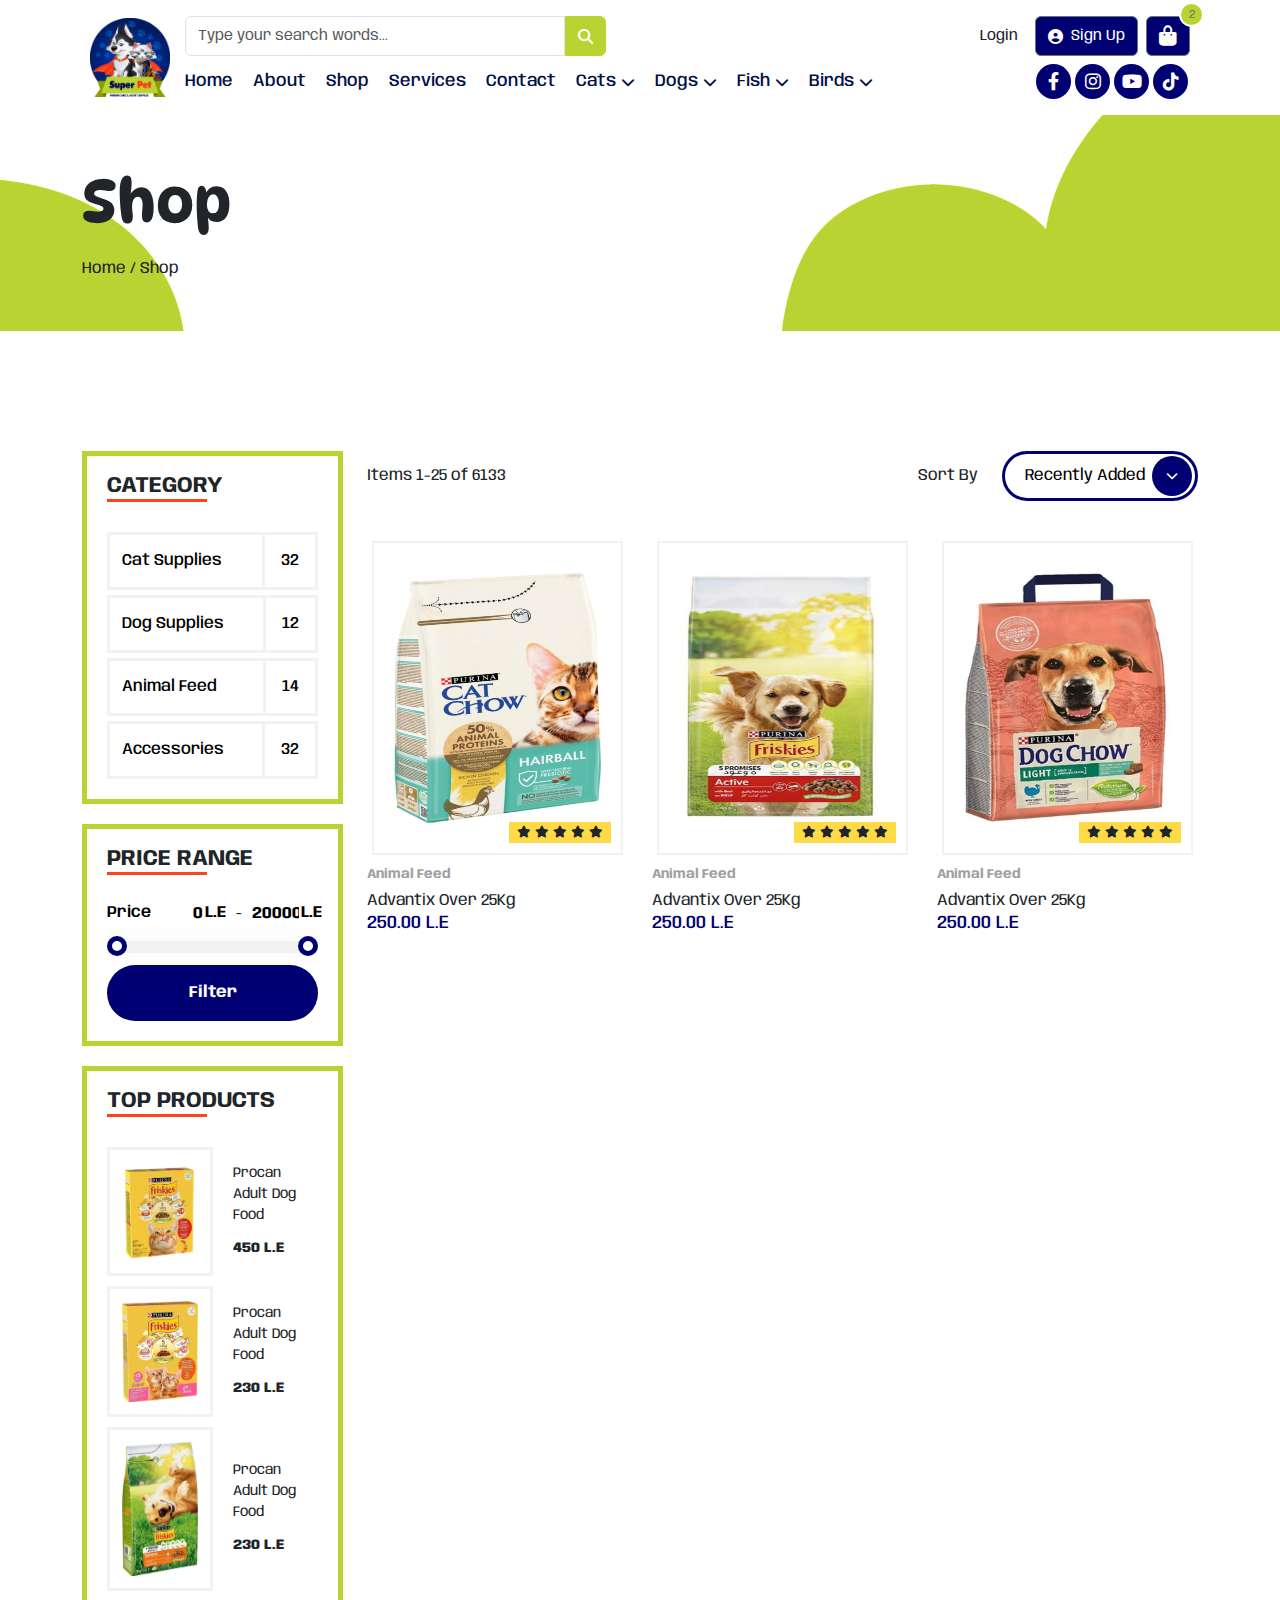
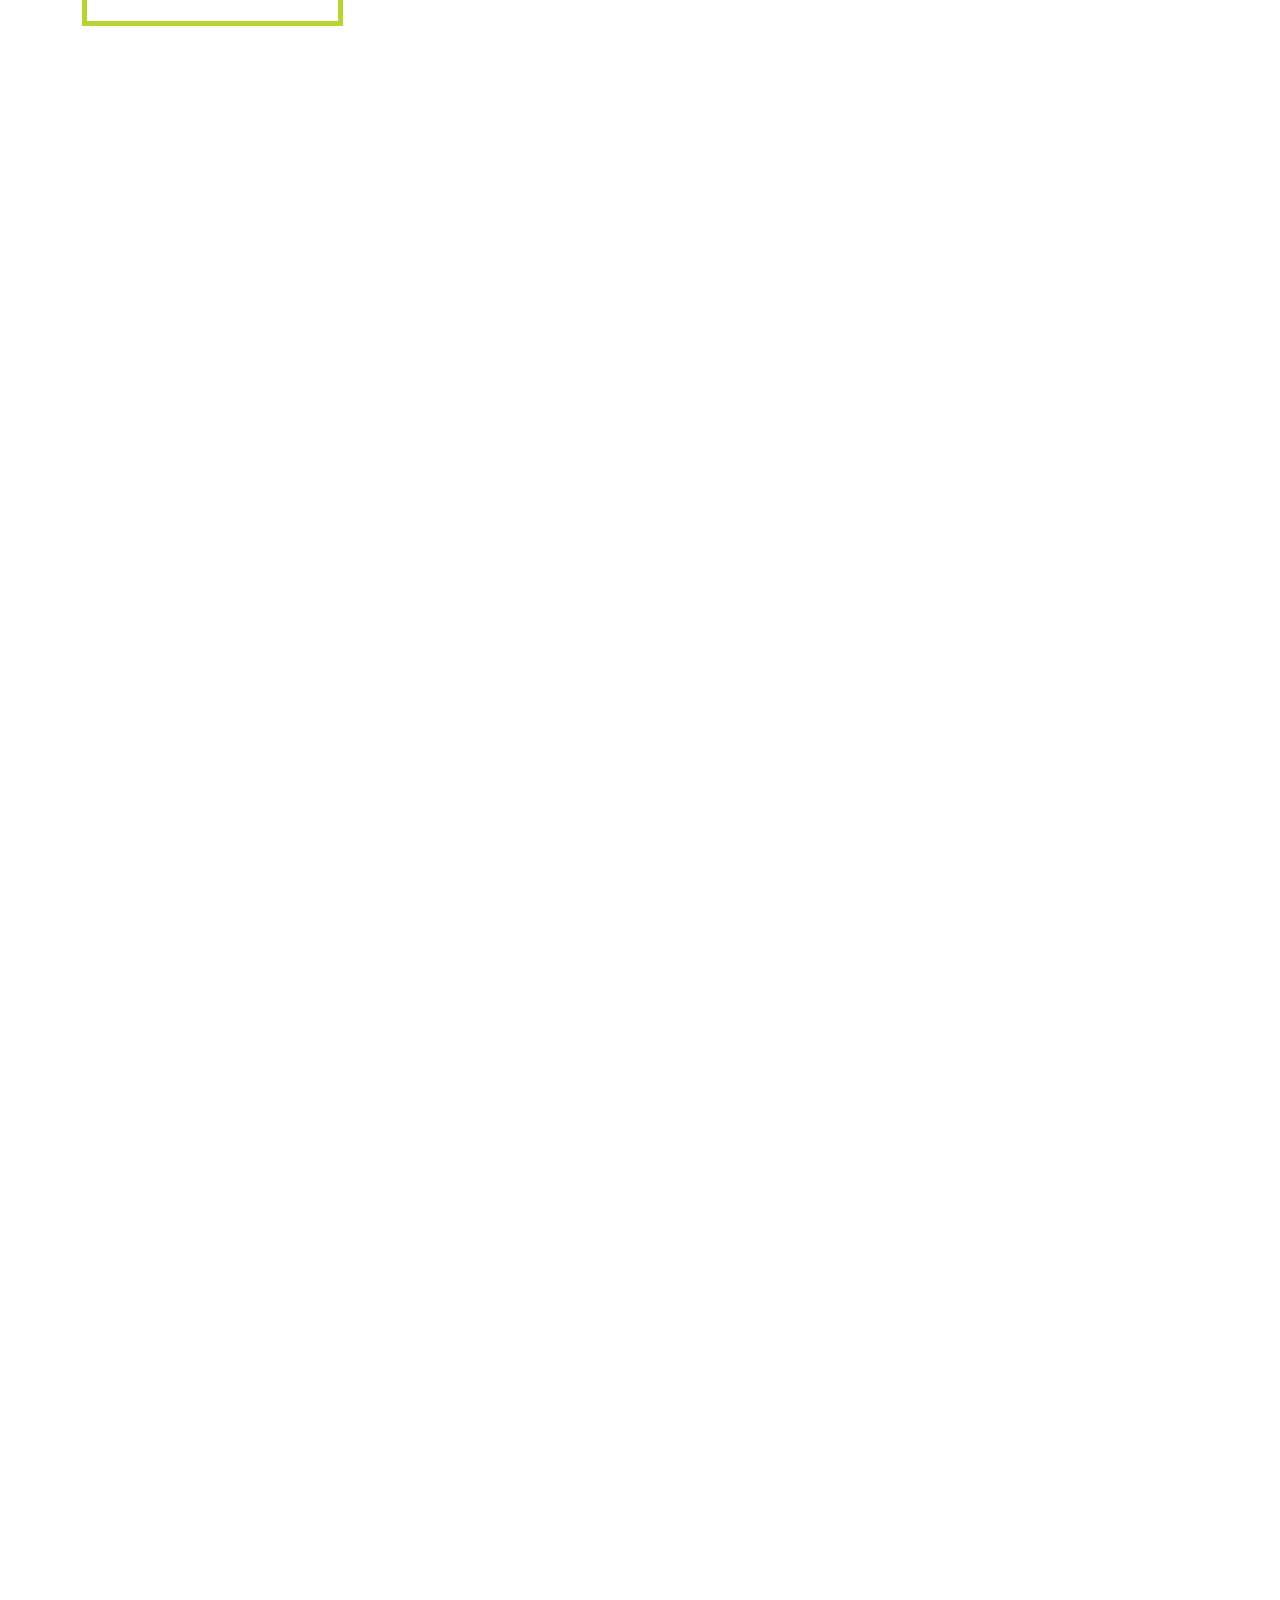
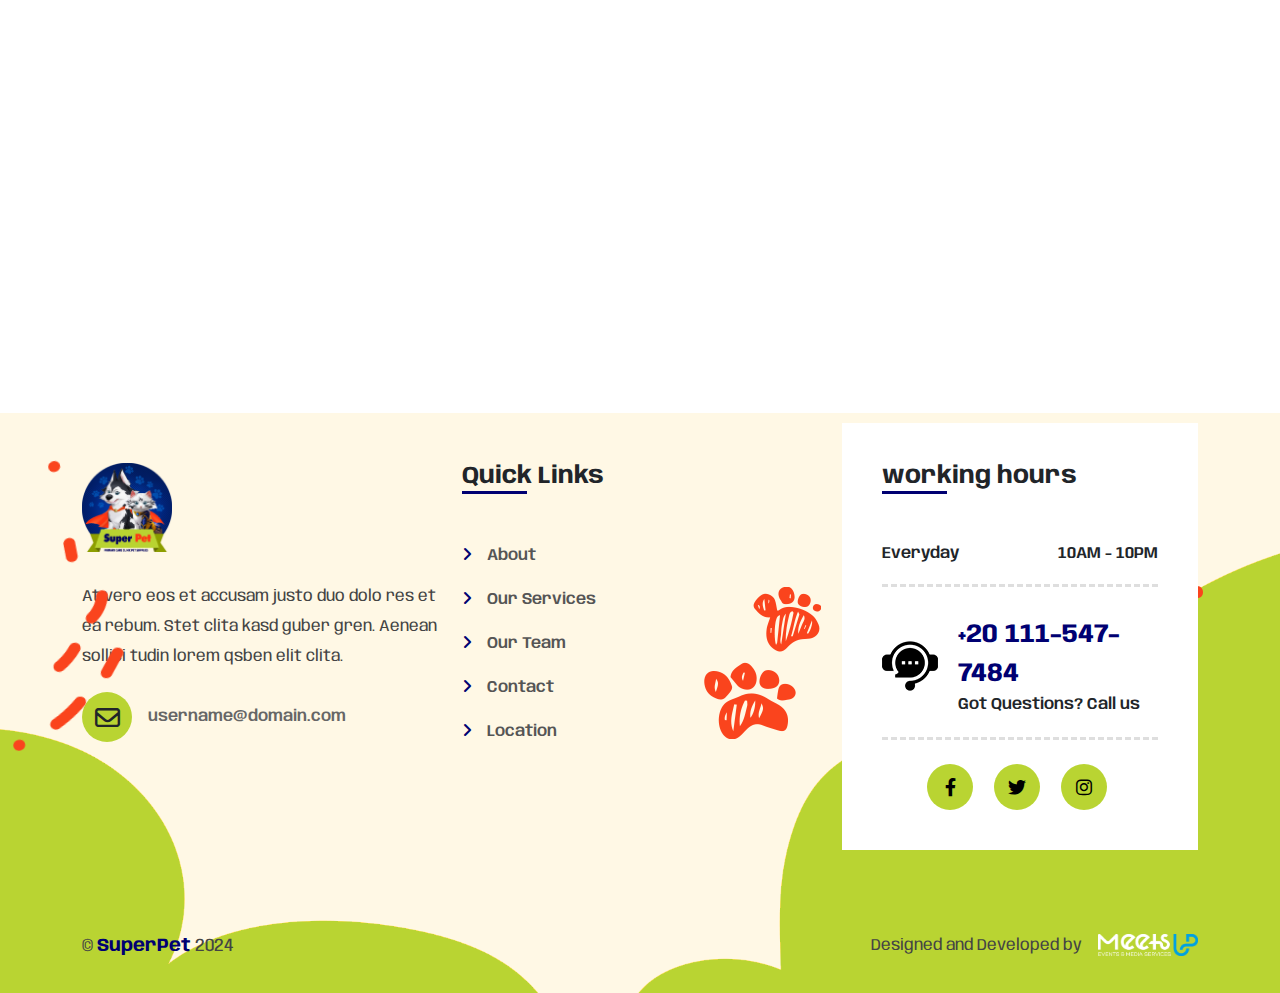
<file: shop.html>
<!DOCTYPE html>
<html lang="en">
<head>
  <meta charset="UTF-8">
  <meta name="viewport" content="width=device-width, initial-scale=1.0">
  <link rel="stylesheet" href="css/style.css">
  <link rel="stylesheet" href="css/main.css" />
  <!-- Start Google Font  -->
  <link rel="preconnect" href="https://fonts.googleapis.com" />
  <link rel="preconnect" href="https://fonts.gstatic.com" crossorigin />
  <link
    href="https://fonts.googleapis.com/css2?family=Anybody:wght@100..900&family=DynaPuff:wght@400..700&display=swap"
    rel="stylesheet"
  />
  <link rel="stylesheet" href="https://cdnjs.cloudflare.com/ajax/libs/animate.css/4.1.1/animate.min.css" />

  <title>Super Pet</title>
</head>
<body>

  <!-- Start Header -->
  <div class="full-header">
    <div id="mySidenav" style="background: var(--main-color) !important;" class="sidenav bg-secondary text-white position-fixed h-100">
      <a class="font-17 font-w700 m-4 d-flex justify-content-between align-items-center text-white" href="javascript:void(0)" onclick="openNav()">
          <i class="fa fa-times mr-2"></i> <span>Close</span>
      </a>
      <ul class="navbar-nav">
          <li class="nav-item">
              <a class="nav-link" href="/index.html">Home</a>
          </li>
          <li class="nav-item">
              <a class="nav-link" href="/about.html">About</a>
          </li>
          <li class="nav-item">
              <a class="nav-link" href="/shop.html">Shop</a>
          </li>
          <li class="nav-item">
              <a class="nav-link" href="/service.html">Services</a>
          </li>
          <li class="nav-item">
              <a class="nav-link" href="/contact.html">Contact</a>
          </li>
          <li class="nav-item dropdown">
              <a class="nav-link dropdown-toggle" href="javascript:void(0)" onclick="toggleDropdown('catsDropdown', '#mySidenav')">Cats</a>
              <ul class="dropdown-menu" id="catsDropdown">
                  <li><a class="dropdown-item dropdown-toggle" href="javascript:void(0)" onclick="toggleDropdown('catsSubDropdown1', '#catsDropdown')">Foods</a>
                      <ul class="dropdown-menu" id="catsSubDropdown1">
                          <li><a class="dropdown-item" href="#">Dry Food</a></li>
                          <li><a class="dropdown-item" href="#">Wet Food</a></li>
                          <li><a class="dropdown-item" href="#">Treats</a></li>
                          <li><a class="dropdown-item" href="#">Fresh Food</a></li>
                      </ul>
                  </li>
                  <li><a class="dropdown-item dropdown-toggle" href="javascript:void(0)" onclick="toggleDropdown('catsSubDropdown2', '#catsDropdown')">Accessories</a>
                      <ul class="dropdown-menu" id="catsSubDropdown2">
                          <li><a class="dropdown-item" href="#">Toys</a></li>
                          <li><a class="dropdown-item" href="#">Brushes</a></li>
                          <li><a class="dropdown-item" href="#">Collars</a></li>
                          <li><a class="dropdown-item" href="#">Clippers</a></li>
                          <li><a class="dropdown-item" href="#">Clothes</a></li>
                          <li><a class="dropdown-item" href="#">Boxes</a></li>
                          <li><a class="dropdown-item" href="#">Beds</a></li>
                          <li><a class="dropdown-item" href="#">Scratches</a></li>
                          <li><a class="dropdown-item" href="#">Dispenser</a></li>
                      </ul>
                  </li>
                  <li><a class="dropdown-item dropdown-toggle" href="javascript:void(0)" onclick="toggleDropdown('catsSubDropdown3', '#catsDropdown')">Hygiene</a>
                      <ul class="dropdown-menu" id="catsSubDropdown3">
                          <li><a class="dropdown-item" href="#">Shampoo</a></li>
                          <li><a class="dropdown-item" href="#">Perfumes</a></li>
                          <li><a class="dropdown-item" href="#">Wipes</a></li>
                          <li><a class="dropdown-item" href="#">Deodorant</a></li>
                          <li><a class="dropdown-item" href="#">Grooming Gloves</a></li>
                          <li><a class="dropdown-item" href="#">Toothpaste</a></li>
                          <li><a class="dropdown-item" href="#">Home Spray</a></li>
                      </ul>
                  </li>
                  <li><a class="dropdown-item dropdown-toggle" href="javascript:void(0)" onclick="toggleDropdown('catsSubDropdown4', '#catsDropdown')">Medication</a>
                      <ul class="dropdown-menu" id="catsSubDropdown4">
                          <li><a class="dropdown-item" href="#">Arthritis</a></li>
                          <li><a class="dropdown-item" href="#">Dewormers</a></li>
                          <li><a class="dropdown-item" href="#">Supplements</a></li>
                      </ul>
                  </li>
              </ul>
          </li>
  
          <li class="nav-item dropdown">
              <a class="nav-link dropdown-toggle" href="javascript:void(0)" onclick="toggleDropdown('dogsDropdown', '#mySidenav')">Dogs</a>
              <ul class="dropdown-menu" id="dogsDropdown">
                  <li><a class="dropdown-item dropdown-toggle" href="javascript:void(0)" onclick="toggleDropdown('dogsSubDropdown1', '#dogsDropdown')">Foods</a>
                      <ul class="dropdown-menu" id="dogsSubDropdown1">
                          <li><a class="dropdown-item" href="#">Dry Food</a></li>
                          <li><a class="dropdown-item" href="#">Wet Food</a></li>
                          <li><a class="dropdown-item" href="#">Treats</a></li>
                          <li><a class="dropdown-item" href="#">Supplements</a></li>
                          <li><a class="dropdown-item" href="#">Special Diets</a></li>
                      </ul>
                  </li>
                  <li><a class="dropdown-item dropdown-toggle" href="javascript:void(0)" onclick="toggleDropdown('dogsSubDropdown2', '#dogsDropdown')">Accessories</a>
                      <ul class="dropdown-menu" id="dogsSubDropdown2">
                          <li><a class="dropdown-item" href="#">Toys</a></li>
                          <li><a class="dropdown-item" href="#">Beds</a></li>
                          <li><a class="dropdown-item" href="#">Collars</a></li>
                          <li><a class="dropdown-item" href="#">Muzzles</a></li>
                          <li><a class="dropdown-item" href="#">Harnesses</a></li>
                          <li><a class="dropdown-item" href="#">Dispersers</a></li>
                          <li><a class="dropdown-item" href="#">Beds</a></li>
                          <li><a class="dropdown-item" href="#">Cages</a></li>
                          <li><a class="dropdown-item" href="#">Clothes</a></li>
                      </ul>
                  </li>
                  <li><a class="dropdown-item dropdown-toggle" href="javascript:void(0)" onclick="toggleDropdown('dogsSubDropdown3', '#dogsDropdown')">Hygiene</a>
                      <ul class="dropdown-menu" id="dogsSubDropdown3">
                          <li><a class="dropdown-item" href="#">Shampoo</a></li>
                          <li><a class="dropdown-item" href="#">Perfumes</a></li>
                          <li><a class="dropdown-item" href="#">Wipes</a></li>
                          <li><a class="dropdown-item" href="#">Deodorant</a></li>
                          <li><a class="dropdown-item" href="#">Grooming Gloves</a></li>
                          <li><a class="dropdown-item" href="#">Toothpaste</a></li>
                      </ul>
                  </li>
                  <li><a class="dropdown-item dropdown-toggle" href="javascript:void(0)" onclick="toggleDropdown('dogsSubDropdown4', '#dogsDropdown')">Medication</a>
                      <ul class="dropdown-menu" id="dogsSubDropdown4">
                          <li><a class="dropdown-item" href="#">Flea & Tick</a></li>
                          <li><a class="dropdown-item" href="#">Arthritis</a></li>
                          <li><a class="dropdown-item" href="#">Supplements</a></li>
                      </ul>
                  </li>
              </ul>
          </li>
          <li class="nav-item dropdown">
            <a class="nav-link dropdown-toggle" href="javascript:void(0)" onclick="toggleDropdown('fishDropdown', '#mySidenav')">Fish</a>
            <ul class="dropdown-menu" id="fishDropdown">
                <li><a class="dropdown-item" href="#">Foods</a></li>
                <li><a class="dropdown-item" href="#">Accessories</a></li>
                <li><a class="dropdown-item" href="#">Supplements</a></li>
            </ul>
        </li>
  
        <li class="nav-item dropdown">
            <a class="nav-link dropdown-toggle" href="javascript:void(0)" onclick="toggleDropdown('birdsDropdown', '#mySidenav')">Birds</a>
            <ul class="dropdown-menu" id="birdsDropdown">
                <li><a class="dropdown-item" href="#">Foods</a></li>
                <li><a class="dropdown-item" href="#">Accessories</a></li>
                <li><a class="dropdown-item" href="#">Supplements</a></li>
            </ul>
        </li>
      </ul>
    </div>

      <div id="sidebody" onclick="openNav()" ></div>

      <header>
        <div class="container">
          <nav class="d-flex align-items-center p-2 py-3">
            <a href="/index.html">
              <img src="img/logo.png" alt="Pet">
            </a>
            <div class="d-flex flex-column flex-grow-1">
              
                <div class="search-btn d-flex justify-content-between align-items-center mb-2">
                  <div class="search">
                    <form action="#">
                      
                        <div class="d-flex align-content-center">
                          <input type="text" class="form-control rounded-end-0 w-100" placeholder="Type your search words...">
                          <button class="btn d-block h-100 rounded-start-0 d-flex align-items-center justify-content-center" style="background-color: #b9d432;color: white;border-color: #b9d432" type="submit">
                            <i class="fa fa-search"></i>
                          </button>
                        </div>
                      
                    </form>
                  </div>
                  <div class=" d-flex align-items-center justify-content-end">
                    <a class="btn b me-1 d-flex align-items-center justify-content-center" href="/login.html">
                      <span class="d-none d-lg-block login-btn">Login</span>
                    </a>
                    <a class="btn btn-secondary me-2 d-flex align-items-center justify-content-center" href="/registration.html">
                      <i class="fa fa-user-circle me-lg-2"></i>
                      <span class="d-none d-lg-block">Sign Up</span>
                    </a>
                    <a class="btn btn-secondary position-relative d-flex align-items-center gap-1" href="#" type="button" data-bs-toggle="offcanvas" data-bs-target="#offcanvasRight" aria-controls="offcanvasRight">
                      <i class="fa fa-shopping-bag fs-5"></i>
                      <span class="position-absolute border border-white border-2 text-secondary bg-primary iconcart d-flex align-items-center justify-content-center rounded-circle">2</span>
                    </a>
                    <div class="d-md-block d-lg-none ms-3">
                      <i class="fa-solid fa-bars-staggered" onclick="openNav()" style="color: #000072; font-size: 24px; cursor: pointer;"></i>
                    </div>
                  </div>
                </div>
                <div class="links d-flex align-items-center justify-content-between w-100">
                  <ul class="navbar-nav align-items-center flex-row">
                    <li class="nav-item">
                      <a class="nav-link" href="/index.html">Home</a>
                    </li>
                    <li class="nav-item">
                      <a class="nav-link" href="/about.html">About</a>
                    </li>
                    <li class="nav-item">
                      <a class="nav-link" href="/shop.html">Shop</a>
                    </li>
                    <li class="nav-item">
                      <a class="nav-link" href="/service.html">Services</a>
                    </li>
                    <li class="nav-item">
                      <a class="nav-link" href="/contact.html">Contact</a>
                    </li>
                    <li class="nav-item dropdown">
                      <a href="#"><span>Cats</span> <i class="fa-solid fa-chevron-down"></i></a>
                      <ul>
                        <li class="dropdown">
                          <a href="#"><span>Foods</span> <i class="fa-solid fa-chevron-right"></i></a>
                          <ul>
                            <li><a href="#">Dry Food</a></li>
                            <li><a href="#">Wet Food</a></li>
                            <li><a href="#">Treats</a></li>
                            <li><a href="#">Fresh Food</a></li>
                          </ul>
                        </li>
                        <li class="dropdown">
                          <a href="#"><span>Litter</span> <i class="fa-solid fa-chevron-right"></i></a>
                          <ul>
                            <li><a href="#">Clumping</a></li>
                            <li><a href="#">Nun Chumping</a></li>
                            <li><a href="#">Crystal</a></li>
                            <li><a href="#">Litter Boxes</a></li>
                          </ul>
                        </li>
                        <li class="dropdown">
                          <a href="#"><span>Accessories</span> <i class="fa-solid fa-chevron-right"></i></a>
                          <ul>
                            <li><a href="#">Toys</a></li>
                            <li><a href="#">Bruches</a></li>
                            <li><a href="#">Collers</a></li>
                            <li><a href="#">Clippers</a></li>
                            <li><a href="#">Clothers</a></li>
                            <li><a href="#">Boxes</a></li>
                            <li><a href="#">Beds</a></li>
                            <li><a href="#">Scratches</a></li>
                            <li><a href="#">Dispenser</a></li>
                          </ul>
                        </li>
                        <li class="dropdown">
                          <a href="#"><span>Hygien</span> <i class="fa-solid fa-chevron-right"></i></a>
                          <ul>
                            <li><a href="#">Shampoo</a></li>
                            <li><a href="#">Perfums</a></li>
                            <li><a href="#">Wipes</a></li>
                            <li><a href="#">Deodorant</a></li>
                            <li><a href="#">Grooming Gloves</a></li>
                            <li><a href="#">Toothpaste</a></li>
                            <li><a href="#">Home Spray</a></li>

                          </ul>
                        </li>
                        <li class="dropdown">
                          <a href="#"><span>Medication</span> <i class="fa-solid fa-chevron-right"></i></a>
                          <ul>
                            <li><a href="#">Antifleas</a></li>
                            <li><a href="#">Dewormers</a></li>
                            <li><a href="#">Supplementss</a></li>
                          </ul>
                        </li>
                      </ul>
                    </li>
                    
                    <li class="nav-item dropdown">
                      <a href="#"><span>Dogs</span> <i class="fa-solid fa-chevron-down"></i></a>
                      <ul >
                        <li class="dropdown">
                          <a href="#"><span>Foods</span> <i class="fa-solid fa-chevron-right"></i></a>
                          <ul>
                            <li><a href="#">Dry Food</a></li>
                            <li><a href="#">Wet Food</a></li>
                            <li><a href="#">Treats</a></li>
                            <li><a href="#">Fresh Food</a></li>
                          </ul>
                        </li>
                        <li class="dropdown">
                          <a href="#"><span>Accessories</span> <i class="fa-solid fa-chevron-right"></i></a>
                          <ul>
                            <li><a href="#">Toys</a></li>
                            <li><a href="#">Bruches</a></li>
                            <li><a href="#">Collars</a></li>
                            <li><a href="#">Muzzles</a></li>
                            <li><a href="#">Hurnes</a></li>
                            <li><a href="#">Dispersors</a></li>
                            <li><a href="#">Beds</a></li>
                            <li><a href="#">Cages</a></li>
                            <li><a href="#">Clothes</a></li>
                          </ul>
                        </li>
                        <li class="dropdown">
                          <a href="#"><span>Hygien</span> <i class="fa-solid fa-chevron-right"></i></a>
                          <ul>
                            <li><a href="#">Shampoo</a></li>
                            <li><a href="#">Perfums</a></li>
                            <li><a href="#">Wipes</a></li>
                            <li><a href="#">Deodorant</a></li>
                            <li><a href="#">Grooming Gloves</a></li>
                            <li><a href="#">Toothpaste</a></li>
                            <li><a href="#">Home Spray</a></li>
                          </ul>
                        </li>
                        <li class="dropdown">
                          <a href="#"><span>Medication</span> <i class="fa-solid fa-chevron-right"></i></a>
                          <ul>
                            <li><a href="#">Antifleas</a></li>
                            <li><a href="#">Dewormers</a></li>
                            <li><a href="#">Supplementss</a></li>
                          </ul>
                        </li>
                        <li class="dropdown">
                          <a href="#"><span>Pads and Diapers</span></i></a>
                        </li>
                      </ul>
                    </li>
                    
                    <li class="nav-item dropdown">
                      <a href="#"><span>Fish</span> <i class="fa-solid fa-chevron-down  fs"></i></i></a>
                      <ul >
                        <li class="dropdown">
                          <a href="#"><span>Foods</span></a>
                        </li>
                        <li class="dropdown">
                          <a href="#"><span>Accessories</span></a>
                        </li>
                        <li class="dropdown">
                          <a href="#"><span>Supplements</span></a>
                        </li>

                      </ul>
                    </li>
                    <li class="nav-item dropdown">
                      <a href="#"><span>Birds</span> <i class="fa-solid fa-chevron-down  fs"></i></i></a>
                      <ul >
                        <li class="dropdown">
                          <a href="#"><span>Foods</span></a>
                        </li>
                        <li class="dropdown">
                          <a href="#"><span>Accessories</span></a>
                        </li>
                        <li class="dropdown">
                          <a href="#"><span>Supplements</span></a>
                        </li>

                      </ul>
                    </li>

                    
                  </ul>
                  <ul class="sharesocial d-flex">
                    <li><a href="#" class="fb fab fa-facebook-f"></a></li>
                    <li><a href="#" class="in fab fa-instagram"></a></li>
                    <li><a href="#" class="yt fab fa-youtube"></a></li>
                    <li><a href="#" class="tk fab fa-tiktok"></a></li>
                  </ul>
                </div>
            </div>
    
          </nav>
        </div>
      </header>

      <div class="offcanvas offcanvas-end" tabindex="-1" id="offcanvasRight" aria-labelledby="offcanvasRightLabel">
        <div class="offcanvas-header justify-content-end">
          <button type="button" class="btn-close" data-bs-dismiss="offcanvas" aria-label="Close"></button>
        </div>
        <div class="offcanvas-body">
          <ul >
            <li class="d-flex align-items-center border-bottom p-2 mb-3 position-relative">
              <img src="img/product/Picture1.jpg" alt="product">
              <span class=" position-absolute close-btn"><i class="fa-solid fa-xmark"></i></span>
              <div class="content ps-3">
                <h5>Product Name</h5>
                <p>1 x 400 L.E</p>
              </div>
            </li>
            <li class="d-flex align-items-center border-bottom p-2 mb-3 position-relative">
              <img src="img/product/Picture1.jpg" alt="product">
              <span class=" position-absolute close-btn"><i class="fa-solid fa-xmark"></i></span>
              <div class="content ps-3">
                <h5>Product Name</h5>
                <p>1 x 400 L.E</p>
              </div>
            </li>

          </ul>
          <div class="cust d-flex justify-content-between align-items-center p-3 mb-3">
            <span>Total:</span>
            <span>800 L.E</span>
          </div>

          <div class="d-flex justify-content-between align-items-center">
            <a class="view" href="/cart.html">VIEW CART</a>
            <button class="checkout">CHECKOUT</button>
          </div>
        </div>
      </div>
   </div>
   <!-- End header -->

   <main>
    <section class="hero-shop">
      <div class="container">
        <div class="row">
          <div class="col-md-6">
            <h2>Shop</h2>
            <div>
              <a href="/index.html">Home</a>
              /
              <a href="/shop.html">Shop</a>
            </div>
          </div>
          <div class="col-md-6"></div>
        </div>
      </div>
    
    </section>
    
    <section class="shop ">
      <div class="container">
        <div class="row gy-5">
          <div class="col-lg-3">
            <div class="sidebar">
              <h3>Category</h3>
              <div class="boder-bar"></div>
              <ul class="category">
                <li>
                  <a href="#">Cat Supplies<span>32</span></a>
                </li>
                <li>
                  <a href="#">Dog Supplies<span>12</span></a>
                </li>
                <li>
                  <a href="#">Animal Feed<span>14</span></a>
                </li>
                <li class="end">
                  <a href="#">Accessories<span>32</span></a>
                </li>
              </ul>
          </div>
          <div class="sidebar">
            <h3>Price range</h3>
            <div class="boder-bar"></div>
            <div class="wrapper">
              <fieldset class="filter-price">
               <div class="price-wrap">
                  <span class="price-title">Price</span>
                  <div class="price-wrap-1">
                    <input id="one">
                    <label for="one">L.E</label>
                  </div>
                  <div class="price-wrap_line">-</div>
                  <div class="price-wrap-2">
                    <input id="two">
                    <label for="two">L.E</label>
                  </div>
                </div>
                <div class="price-field">
                  <input type="range" min="0" max="20000" value="0" id="lower">
                  <input type="range" min="200" max="20000" value="20000" id="upper">
                </div>
                <button class="w-100 button">Filter</button>
              </fieldset> 
            </div>
        </div>
        <div class="sidebar">
          <h3>Top Products</h3>
          <div class="boder-bar"></div>
          <ul class="top-products">
            <li>
              <img src="img/product/Picture1.jpg" class="w-50" alt="top-products">
              <div>
                <a href="#">Procan Adult Dog Food</a>
                <span>450 L.E</span>
              </div>
            </li>
            <li>
              <img src="img/product/Picture2.jpg" class="w-50" alt="top-products">
              <div>
                <a href="#">Procan Adult Dog Food</a>
                <span>230 L.E</span>
              </div>
            </li>
            <li>
              <img src="img/product/Picture3.jpg" class="w-50" alt="top-products">
              <div>
                <a href="#">Procan Adult Dog Food</a>
                <span>230 L.E</span>
              </div>
            </li>
          </ul>
        </div>
          </div>
          <div class="col-lg-9">
            <div class="items-number d-flex justify-content-between align-items-center">
              <span>Items 1-25 of 6133</span>
              <div class="d-flex align-items-center gap-4">
                <span>Sort By</span>
                <button class="dropdown-btn" type="button" data-bs-toggle="dropdown" aria-expanded="false">
                  Recently Added
                </button>
                <ul class="dropdown-menu">
                  <li><a class="dropdown-item" href="#">Service 1</a></li>
                  <li><a class="dropdown-item" href="#">Service 2</a></li>
                  <li><a class="dropdown-item" href="#">Service 3</a></li>
                </ul>
              </div>  
            </div>
            <div class="row gy-4 ">
              <div class="col-lg-4 col-6 cursor-pointer wow animate__fadeInUp " onclick="openDetails()">
                <div class="healthy-product mb-lg-0">
                    <div class="healthy-product-img">
                        <img src="img/product/Picture5.jpg" class="w-100" alt="food">
                        <ul class="star">
                            <li><i class="fa-solid fa-star"></i></li>
                            <li><i class="fa-solid fa-star"></i></li>
                            <li><i class="fa-solid fa-star"></i></li>
                            <li><i class="fa-solid fa-star"></i></li>
                            <li><i class="fa-solid fa-star"></i></li>
                        </ul>
                        <div class="add-to-cart">
                          <a href="#">Add to Cart</a>
                          <a href="#" class="heart-wishlist">
                            <i class="fa-regular fa-heart"></i>
                          </a>
                        </div>
                    </div>
                    <span>Animal Feed</span>
                    <a href="/shop-details.html">Advantix Over 25Kg</a>
                    <h6>250.00 L.E</h6>
                </div>
            </div>
              <div class="col-lg-4 col-6 cursor-pointer wow animate__fadeInUp " onclick="openDetails()">
                <div class="healthy-product mb-lg-0">
                    <div class="healthy-product-img">
                        <img src="img/product/Picture4.jpg" class="w-100" alt="food">
                        <ul class="star">
                            <li><i class="fa-solid fa-star"></i></li>
                            <li><i class="fa-solid fa-star"></i></li>
                            <li><i class="fa-solid fa-star"></i></li>
                            <li><i class="fa-solid fa-star"></i></li>
                            <li><i class="fa-solid fa-star"></i></li>
                        </ul>
                        <div class="add-to-cart">
                          <a href="#">Add to Cart</a>
                          <a href="#" class="heart-wishlist">
                            <i class="fa-regular fa-heart"></i>
                          </a>
                        </div>
                    </div>
                    <span>Animal Feed</span>
                    <a href="/shop-details.html">Advantix Over 25Kg</a>
                    <h6>250.00 L.E</h6>
                </div>
            </div>
              <div class="col-lg-4 col-6 cursor-pointer wow animate__fadeInUp " onclick="openDetails()">
                <div class="healthy-product mb-lg-0">
                    <div class="healthy-product-img">
                        <img src="img/product/Picture6.jpg" class="w-100" alt="food">
                        <ul class="star">
                            <li><i class="fa-solid fa-star"></i></li>
                            <li><i class="fa-solid fa-star"></i></li>
                            <li><i class="fa-solid fa-star"></i></li>
                            <li><i class="fa-solid fa-star"></i></li>
                            <li><i class="fa-solid fa-star"></i></li>
                        </ul>
                        <div class="add-to-cart">
                          <a href="#">Add to Cart</a>
                          <a href="#" class="heart-wishlist">
                            <i class="fa-regular fa-heart"></i>
                          </a>
                        </div>
                    </div>
                    <span>Animal Feed</span>
                    <a href="/shop-details.html">Advantix Over 25Kg</a>
                    <h6>250.00 L.E</h6>
                </div>
            </div>
              <div class="col-lg-4 col-6 cursor-pointer wow animate__fadeInUp " onclick="openDetails()">
                <div class="healthy-product mb-lg-0">
                    <div class="healthy-product-img">
                        <img src="img/product/Picture6.jpg" class="w-100" alt="food">
                        <ul class="star">
                            <li><i class="fa-solid fa-star"></i></li>
                            <li><i class="fa-solid fa-star"></i></li>
                            <li><i class="fa-solid fa-star"></i></li>
                            <li><i class="fa-solid fa-star"></i></li>
                            <li><i class="fa-solid fa-star"></i></li>
                        </ul>
                        <div class="add-to-cart">
                          <a href="#">Add to Cart</a>
                          <a href="#" class="heart-wishlist">
                            <i class="fa-regular fa-heart"></i>
                          </a>
                        </div>
                    </div>
                    <span>Animal Feed</span>
                    <a href="/shop-details.html">Advantix Over 25Kg</a>
                    <h6>250.00 L.E</h6>
                </div>
            </div>
              <div class="col-lg-4 col-6 cursor-pointer wow animate__fadeInUp " onclick="openDetails()">
                <div class="healthy-product mb-lg-0">
                    <div class="healthy-product-img">
                        <img src="img/product/Picture6.jpg" class="w-100" alt="food">
                        <ul class="star">
                            <li><i class="fa-solid fa-star"></i></li>
                            <li><i class="fa-solid fa-star"></i></li>
                            <li><i class="fa-solid fa-star"></i></li>
                            <li><i class="fa-solid fa-star"></i></li>
                            <li><i class="fa-solid fa-star"></i></li>
                        </ul>
                        <div class="add-to-cart">
                          <a href="#">Add to Cart</a>
                          <a href="#" class="heart-wishlist">
                            <i class="fa-regular fa-heart"></i>
                          </a>
                        </div>
                    </div>
                    <span>Animal Feed</span>
                    <a href="/shop-details.html">Advantix Over 25Kg</a>
                    <h6>250.00 L.E</h6>
                </div>
            </div>
              <div class="col-lg-4 col-6 cursor-pointer wow animate__fadeInUp " onclick="openDetails()">
                <div class="healthy-product mb-lg-0">
                    <div class="healthy-product-img">
                        <img src="img/product/Picture6.jpg" class="w-100" alt="food">
                        <ul class="star">
                            <li><i class="fa-solid fa-star"></i></li>
                            <li><i class="fa-solid fa-star"></i></li>
                            <li><i class="fa-solid fa-star"></i></li>
                            <li><i class="fa-solid fa-star"></i></li>
                            <li><i class="fa-solid fa-star"></i></li>
                        </ul>
                        <div class="add-to-cart">
                          <a href="#">Add to Cart</a>
                          <a href="#" class="heart-wishlist">
                            <i class="fa-regular fa-heart"></i>
                          </a>
                        </div>
                    </div>
                    <span>Animal Feed</span>
                    <a href="/shop-details.html">Advantix Over 25Kg</a>
                    <h6>250.00 L.E</h6>
                </div>
            </div>
              <div class="col-lg-4 col-6 cursor-pointer wow animate__fadeInUp " onclick="openDetails()">
                <div class="healthy-product mb-lg-0">
                    <div class="healthy-product-img">
                        <img src="img/product/Picture6.jpg" class="w-100" alt="food">
                        <ul class="star">
                            <li><i class="fa-solid fa-star"></i></li>
                            <li><i class="fa-solid fa-star"></i></li>
                            <li><i class="fa-solid fa-star"></i></li>
                            <li><i class="fa-solid fa-star"></i></li>
                            <li><i class="fa-solid fa-star"></i></li>
                        </ul>
                        <div class="add-to-cart">
                          <a href="#">Add to Cart</a>
                          <a href="#" class="heart-wishlist">
                            <i class="fa-regular fa-heart"></i>
                          </a>
                        </div>
                    </div>
                    <span>Animal Feed</span>
                    <a href="/shop-details.html">Advantix Over 25Kg</a>
                    <h6>250.00 L.E</h6>
                </div>
            </div>
              <div class="col-lg-4 col-6 cursor-pointer wow animate__fadeInUp " onclick="openDetails()">
                <div class="healthy-product mb-lg-0">
                    <div class="healthy-product-img">
                        <img src="img/product/Picture6.jpg" class="w-100" alt="food">
                        <ul class="star">
                            <li><i class="fa-solid fa-star"></i></li>
                            <li><i class="fa-solid fa-star"></i></li>
                            <li><i class="fa-solid fa-star"></i></li>
                            <li><i class="fa-solid fa-star"></i></li>
                            <li><i class="fa-solid fa-star"></i></li>
                        </ul>
                        <div class="add-to-cart">
                          <a href="#">Add to Cart</a>
                          <a href="#" class="heart-wishlist">
                            <i class="fa-regular fa-heart"></i>
                          </a>
                        </div>
                    </div>
                    <span>Animal Feed</span>
                    <a href="/shop-details.html">Advantix Over 25Kg</a>
                    <h6>250.00 L.E</h6>
                </div>
            </div>
              <div class="col-lg-4 col-6 cursor-pointer wow animate__fadeInUp " onclick="openDetails()">
                <div class="healthy-product mb-lg-0">
                    <div class="healthy-product-img">
                        <img src="img/product/Picture6.jpg" class="w-100" alt="food">
                        <ul class="star">
                            <li><i class="fa-solid fa-star"></i></li>
                            <li><i class="fa-solid fa-star"></i></li>
                            <li><i class="fa-solid fa-star"></i></li>
                            <li><i class="fa-solid fa-star"></i></li>
                            <li><i class="fa-solid fa-star"></i></li>
                        </ul>
                        <div class="add-to-cart">
                          <a href="#">Add to Cart</a>
                          <a href="#" class="heart-wishlist">
                            <i class="fa-regular fa-heart"></i>
                          </a>
                        </div>
                    </div>
                    <span>Animal Feed</span>
                    <a href="/shop-details.html">Advantix Over 25Kg</a>
                    <h6>250.00 L.E</h6>
                </div>
            </div>
              <div class="col-lg-4 col-6 cursor-pointer wow animate__fadeInUp " onclick="openDetails()">
                <div class="healthy-product mb-lg-0">
                    <div class="healthy-product-img">
                        <img src="img/product/Picture6.jpg" class="w-100" alt="food">
                        <ul class="star">
                            <li><i class="fa-solid fa-star"></i></li>
                            <li><i class="fa-solid fa-star"></i></li>
                            <li><i class="fa-solid fa-star"></i></li>
                            <li><i class="fa-solid fa-star"></i></li>
                            <li><i class="fa-solid fa-star"></i></li>
                        </ul>
                        <div class="add-to-cart">
                          <a href="#">Add to Cart</a>
                          <a href="#" class="heart-wishlist">
                            <i class="fa-regular fa-heart"></i>
                          </a>
                        </div>
                    </div>
                    <span>Animal Feed</span>
                    <a href="/shop-details.html">Advantix Over 25Kg</a>
                    <h6>250.00 L.E</h6>
                </div>
            </div>
              <div class="col-lg-4 col-6 cursor-pointer wow animate__fadeInUp " onclick="openDetails()">
                <div class="healthy-product mb-lg-0">
                    <div class="healthy-product-img">
                        <img src="img/product/Picture6.jpg" class="w-100" alt="food">
                        <ul class="star">
                            <li><i class="fa-solid fa-star"></i></li>
                            <li><i class="fa-solid fa-star"></i></li>
                            <li><i class="fa-solid fa-star"></i></li>
                            <li><i class="fa-solid fa-star"></i></li>
                            <li><i class="fa-solid fa-star"></i></li>
                        </ul>
                        <div class="add-to-cart">
                          <a href="#">Add to Cart</a>
                          <a href="#" class="heart-wishlist">
                            <i class="fa-regular fa-heart"></i>
                          </a>
                        </div>
                    </div>
                    <span>Animal Feed</span>
                    <a href="/shop-details.html">Advantix Over 25Kg</a>
                    <h6>250.00 L.E</h6>
                </div>
            </div>
              <div class="col-lg-4 col-6 cursor-pointer wow animate__fadeInUp " onclick="openDetails()">
                <div class="healthy-product mb-lg-0">
                    <div class="healthy-product-img">
                        <img src="img/product/Picture6.jpg" class="w-100" alt="food">
                        <ul class="star">
                            <li><i class="fa-solid fa-star"></i></li>
                            <li><i class="fa-solid fa-star"></i></li>
                            <li><i class="fa-solid fa-star"></i></li>
                            <li><i class="fa-solid fa-star"></i></li>
                            <li><i class="fa-solid fa-star"></i></li>
                        </ul>
                        <div class="add-to-cart">
                          <a href="#">Add to Cart</a>
                          <a href="#" class="heart-wishlist">
                            <i class="fa-regular fa-heart"></i>
                          </a>
                        </div>
                    </div>
                    <span>Animal Feed</span>
                    <a href="/shop-details.html">Advantix Over 25Kg</a>
                    <h6>250.00 L.E</h6>
                </div>
            </div>
              <div class="col-lg-4 col-6 cursor-pointer wow animate__fadeInUp " onclick="openDetails()">
                <div class="healthy-product mb-lg-0">
                    <div class="healthy-product-img">
                        <img src="img/product/Picture6.jpg" class="w-100" alt="food">
                        <ul class="star">
                            <li><i class="fa-solid fa-star"></i></li>
                            <li><i class="fa-solid fa-star"></i></li>
                            <li><i class="fa-solid fa-star"></i></li>
                            <li><i class="fa-solid fa-star"></i></li>
                            <li><i class="fa-solid fa-star"></i></li>
                        </ul>
                        <div class="add-to-cart">
                          <a href="#">Add to Cart</a>
                          <a href="#" class="heart-wishlist">
                            <i class="fa-regular fa-heart"></i>
                          </a>
                        </div>
                    </div>
                    <span>Animal Feed</span>
                    <a href="/shop-details.html">Advantix Over 25Kg</a>
                    <h6>250.00 L.E</h6>
                </div>
            </div>
              <div class="col-lg-4 col-6 cursor-pointer wow animate__fadeInUp " onclick="openDetails()">
                <div class="healthy-product mb-lg-0">
                    <div class="healthy-product-img">
                        <img src="img/product/Picture6.jpg" class="w-100" alt="food">
                        <ul class="star">
                            <li><i class="fa-solid fa-star"></i></li>
                            <li><i class="fa-solid fa-star"></i></li>
                            <li><i class="fa-solid fa-star"></i></li>
                            <li><i class="fa-solid fa-star"></i></li>
                            <li><i class="fa-solid fa-star"></i></li>
                        </ul>
                        <div class="add-to-cart">
                          <a href="#">Add to Cart</a>
                          <a href="#" class="heart-wishlist">
                            <i class="fa-regular fa-heart"></i>
                          </a>
                        </div>
                    </div>
                    <span>Animal Feed</span>
                    <a href="/shop-details.html">Advantix Over 25Kg</a>
                    <h6>250.00 L.E</h6>
                </div>
            </div>
              <div class="col-lg-4 col-6 cursor-pointer wow animate__fadeInUp " onclick="openDetails()">
                <div class="healthy-product mb-lg-0">
                    <div class="healthy-product-img">
                        <img src="img/product/Picture6.jpg" class="w-100" alt="food">
                        <ul class="star">
                            <li><i class="fa-solid fa-star"></i></li>
                            <li><i class="fa-solid fa-star"></i></li>
                            <li><i class="fa-solid fa-star"></i></li>
                            <li><i class="fa-solid fa-star"></i></li>
                            <li><i class="fa-solid fa-star"></i></li>
                        </ul>
                        <div class="add-to-cart">
                          <a href="#">Add to Cart</a>
                          <a href="#" class="heart-wishlist">
                            <i class="fa-regular fa-heart"></i>
                          </a>
                        </div>
                    </div>
                    <span>Animal Feed</span>
                    <a href="/shop-details.html">Advantix Over 25Kg</a>
                    <h6>250.00 L.E</h6>
                </div>
            </div>
              <div class="col-lg-4 col-6 cursor-pointer wow animate__fadeInUp " onclick="openDetails()">
                <div class="healthy-product mb-lg-0">
                    <div class="healthy-product-img">
                        <img src="img/product/Picture1.jpg" class="w-100" alt="food">
                        <ul class="star">
                            <li><i class="fa-solid fa-star"></i></li>
                            <li><i class="fa-solid fa-star"></i></li>
                            <li><i class="fa-solid fa-star"></i></li>
                            <li><i class="fa-solid fa-star"></i></li>
                            <li><i class="fa-solid fa-star"></i></li>
                        </ul>
                        <div class="add-to-cart">
                          <a href="#">Add to Cart</a>
                          <a href="#" class="heart-wishlist">
                            <i class="fa-regular fa-heart"></i>
                          </a>
                        </div>
                    </div>
                    <span>Animal Feed</span>
                    <a href="/shop-details.html">Advantix Over 25Kg</a>
                    <h6>250.00 L.E</h6>
                </div>
            </div>
              <div class="col-lg-4 col-6 cursor-pointer wow animate__fadeInUp " onclick="openDetails()">
                <div class="healthy-product mb-lg-0">
                    <div class="healthy-product-img">
                        <img src="img/product/Picture2.jpg" class="w-100" alt="food">
                        <ul class="star">
                            <li><i class="fa-solid fa-star"></i></li>
                            <li><i class="fa-solid fa-star"></i></li>
                            <li><i class="fa-solid fa-star"></i></li>
                            <li><i class="fa-solid fa-star"></i></li>
                            <li><i class="fa-solid fa-star"></i></li>
                        </ul>
                        <div class="add-to-cart">
                          <a href="#">Add to Cart</a>
                          <a href="#" class="heart-wishlist">
                            <i class="fa-regular fa-heart"></i>
                          </a>
                        </div>
                    </div>
                    <span>Animal Feed</span>
                    <a href="/shop-details.html">Advantix Over 25Kg</a>
                    <h6>250.00 L.E</h6>
                </div>
            </div>
              <div class="col-lg-4 col-6 cursor-pointer wow animate__fadeInUp " onclick="openDetails()">
                <div class="healthy-product mb-lg-0">
                    <div class="healthy-product-img">
                        <img src="img/product/Picture3.jpg" class="w-100" alt="food">
                        <ul class="star">
                            <li><i class="fa-solid fa-star"></i></li>
                            <li><i class="fa-solid fa-star"></i></li>
                            <li><i class="fa-solid fa-star"></i></li>
                            <li><i class="fa-solid fa-star"></i></li>
                            <li><i class="fa-solid fa-star"></i></li>
                        </ul>
                        <div class="add-to-cart">
                          <a href="#">Add to Cart</a>
                          <a href="#" class="heart-wishlist">
                            <i class="fa-regular fa-heart"></i>
                          </a>
                        </div>
                    </div>
                    <span>Animal Feed</span>
                    <a href="/shop-details.html">Advantix Over 25Kg</a>
                    <h6>250.00 L.E</h6>
                </div>
            </div>
              <div class="col-lg-4 col-6 cursor-pointer wow animate__fadeInUp " onclick="openDetails()">
                <div class="healthy-product mb-lg-0">
                    <div class="healthy-product-img">
                        <img src="img/product/Picture13.jpg" class="w-100" alt="food">
                        <ul class="star">
                            <li><i class="fa-solid fa-star"></i></li>
                            <li><i class="fa-solid fa-star"></i></li>
                            <li><i class="fa-solid fa-star"></i></li>
                            <li><i class="fa-solid fa-star"></i></li>
                            <li><i class="fa-solid fa-star"></i></li>
                        </ul>
                        <div class="add-to-cart">
                          <a href="#">Add to Cart</a>
                          <a href="#" class="heart-wishlist">
                            <i class="fa-regular fa-heart"></i>
                          </a>
                        </div>
                    </div>
                    <span>Animal Feed</span>
                    <a href="/shop-details.html">Advantix Over 25Kg</a>
                    <h6>250.00 L.E</h6>
                </div>
            </div>
              <div class="col-lg-4 col-6 cursor-pointer wow animate__fadeInUp " onclick="openDetails()">
                <div class="healthy-product mb-lg-0">
                    <div class="healthy-product-img">
                        <img src="img/product/Picture13.jpg" class="w-100" alt="food">
                        <ul class="star">
                            <li><i class="fa-solid fa-star"></i></li>
                            <li><i class="fa-solid fa-star"></i></li>
                            <li><i class="fa-solid fa-star"></i></li>
                            <li><i class="fa-solid fa-star"></i></li>
                            <li><i class="fa-solid fa-star"></i></li>
                        </ul>
                        <div class="add-to-cart">
                          <a href="#">Add to Cart</a>
                          <a href="#" class="heart-wishlist">
                            <i class="fa-regular fa-heart"></i>
                          </a>
                        </div>
                    </div>
                    <span>Animal Feed</span>
                    <a href="/shop-details.html">Advantix Over 25Kg</a>
                    <h6>250.00 L.E</h6>
                </div>
            </div>
              <div class="col-lg-4 col-6 cursor-pointer wow animate__fadeInUp " onclick="openDetails()">
                <div class="healthy-product mb-lg-0">
                    <div class="healthy-product-img">
                        <img src="img/product/Picture13.jpg" class="w-100" alt="food">
                        <ul class="star">
                            <li><i class="fa-solid fa-star"></i></li>
                            <li><i class="fa-solid fa-star"></i></li>
                            <li><i class="fa-solid fa-star"></i></li>
                            <li><i class="fa-solid fa-star"></i></li>
                            <li><i class="fa-solid fa-star"></i></li>
                        </ul>
                        <div class="add-to-cart">
                          <a href="#">Add to Cart</a>
                          <a href="#" class="heart-wishlist">
                            <i class="fa-regular fa-heart"></i>
                          </a>
                        </div>
                    </div>
                    <span>Animal Feed</span>
                    <a href="/shop-details.html">Advantix Over 25Kg</a>
                    <h6>250.00 L.E</h6>
                </div>
            </div>
            </div>
          </div>
        </div>
      </div>
    </section>
    
    <button onclick="topFunction()" id="scrollTopBtn"  title="Go to top">
      <i class="fa-solid fa-arrow-up"></i>
    </button>
   </main>

   <footer>
    <div class="container">
        <div class="row gy-5">
            <div class="col-xl-4 col-lg-6">
                <div class="logo">
                    <a href="index.html">
                        <img src="img/logo.png" alt="logo" style="width: 90px;">
                    </a>
                    <p>At vero eos et accusam justo duo dolo res et ea rebum. Stet clita kasd guber gren. Aenean sollici tudin lorem qsben elit clita.</p>
                    <div class="phone">
                      <i class="fa-regular fa-envelope"></i>
                          <a href="mallto:username@domain.com">username@domain.com</a>
                    </div>
  
                </div>
            </div>
            <div class="col-xl-4 col-lg-6">
                <div class="widget-title">
                  <h3>Quick Links</h3>
                  <div class="boder"></div>
                    <ul>
                      
                      <li><i class="fa-solid fa-angle-right"></i><a href="/about.html">About</a></li>
                      <li><i class="fa-solid fa-angle-right"></i><a href="/service.html">Our Services</a></li>
                      <li><i class="fa-solid fa-angle-right"></i><a href="/about.html#team">Our Team</a></li>
                      <li><i class="fa-solid fa-angle-right"></i><a href="/contact.html">Contact</a></li>
                      <li><i class="fa-solid fa-angle-right"></i><a href="/contact.html#contact">Location</a></li>
                    </ul>
                  </div>
            </div>
            <div class="col-xl-4 col-lg-6">
                <div class="working-hours">
                    <div class="widget-title">
                      <h3>working hours</h3>
                      <div class="boder"></div>
                      <div class="working-time">
                          <h6 class="pt-0">Everyday<span>10AM - 10PM</span></h6>
                          <div class="call-us">
                              <img src="img/hadphon.png" alt="hadphon">
                              <div>
                                  <a href="#">+20 111-547-7484</a>
                                  <span>Got Questions? Call us</span>
                              </div>
                          </div>
                          <ul class="social-icon">
                            <li><a href="#"><i class="fa-brands fa-facebook-f"></i></a></li>
                            <li><a href="#"><i class="fa-brands fa-twitter"></i></a></li>
                            <li><a href="#"><i class="fa-brands fa-instagram"></i></a></li>
                          </ul>
                      </div>
                    </div>
                </div>
            </div>
        </div>
        <div class="copyright">
            <p>© <span>SuperPet</span> 2024</p>
            <div class="d-flex align-items-center gap-3">
                          <p class="fs-6">Designed and Developed by</p>
              <a href="#"><img src="img/meetsupevents.png" style="width: 100px;" alt="cad"></a>
            </div>
        </div>
    </div>
    <img src="img/hero-bg-1.png" alt="hero-shaps" class="img-22">
    <img src="img/hero-bg-2.png" alt="hero-shaps" class="img-33" style="left: 55%;">
    <img src="img/hero-bg-1.png" alt="hero-shaps" class="img-44" style="left: -7%;">
  </footer>

  <!-- START BOOTSTRAP JS FILE -->
  <script src="js/bootstrap.bundle.min.js"></script>
  <!-- START JQUIRY FILE -->
  <script src="js/jquery-3.7.1.min.js"></script>
  <script src="js/wow-1.3.0.min.js"></script>
  <script src="js/main.js"></script>
</body>
</html>
</file>
<file: css/style.css>
@import '/css/helper-4.0.0.min.css';
@import '/css/style.css';

:root{
	color-scheme: light only;
	color: #b9d432;
	color: #000072;
}

.headertop a{
	color: #fff;
}
.headertop a:hover{
	color: #000072;
}
.headertop__left{
	padding-left: 270px;
}
.headerbg{
	z-index: 200;
	position: relative;
    transition: .8s;
	padding: 0 0 20px;
}
.headerbg .navbar-brand{
	margin-top: -46px;
	background-color: #fff;
	border-radius: 50%;
	margin-right: 50px;
}
.headerbg .navbar-brand img{
	padding: 10px;
	height: 220px;
	transition: .6s;
}
@media(min-width: 992px){
	.headerbg .navbar-nav > .nav-item + .nav-item{
		margin-left: 20px;
    }
}
.headerbg .navbar .navbar-nav .nav-item .nav-link {
	font-size: 18px;
	padding: 0;
	font-weight: 500;
	color: #010f49;
    position: relative;
	display: flex;
	align-items: center;
}
.headerbg .navbar .navbar-nav .nav-item{
	position: relative;
}
.headerbg .navbar .navbar-nav .nav-item .nav-link.dropdown-toggle::after{
	top: 4px;
	font-size: 14px;
}
.headerbg .navbar .navbar-nav .nav-link span{
	position: relative;
}
.headerbg .navbar .navbar-nav .nav-item .nav-link:hover,
.headerbg .navbar .navbar-nav .nav-item.active .nav-link,
.headerbg .navbar .navbar-nav .nav-item .nav-link.active{
    color: #b9d432;
}
.headerbg .sharesocial li a{
	width: 35px;
	height: 35px;
	line-height: 35px;
	
}
.headerbg__topMenus{
	margin-bottom: 15px;
}
.headerbg.sticky{
	position: fixed;
	top: 0;
    left: 0;
	background-color: #fff;
	padding: 8px 0;
}
.headerbg.sticky .iconcart{
	top: -8px;
	right: -10px;
}
.headerbg.sticky .navbar-brand{
	margin-top: 0;
	margin-right: 20px;
}
.headerbg.sticky .navbar-brand img{
	padding: 0;
	height: 80px;
}
.headerbg.sticky .headerbg__topMenus{
	margin-bottom: 6px;
}
.headerbg.sticky .navbar .navbar-nav .nav-item .nav-link{
	font-size: 16px;
}
.sliderindex{
	z-index: 1;
}
.iconbars{
	min-width: 30px;
	min-height: 19px;
}
.iconbars span + span{
	margin-top: 5px;
}
.iconbars span{
	display: block;
	width: 30px;
	height: 3px;
	border-radius: 50px;
	background-color: #000072;
	transition: .4s;
}
.iconbars span:nth-child(2){
	width: 20px;
}
.sidenav {
	z-index: 1001;
	transition: 0.3s;
	top: 0;
	right: -350px;
	width: 350px;
	overflow-y: scroll;
	overflow-x: hidden;
	-ms-overflow-style: none;
	scrollbar-width: none;
}
.sidenav::-webkit-scrollbar {
	display: none;
}
.sidenav.active{
	right: 0;
}
.sidenav .navbar-nav > .nav-item .nav-link,
.sidenav a{
	color: #fff;
	font-weight: 500;
}
.sidenav .navbar-nav > .nav-item .nav-link:hover,
.sidenav a:hover:not(.btn,.sharesocial li a){
	color: #b9d432;
}
.sidenav .navbar-nav .nav-item .nav-link{
	font-size: 18px;
	padding: 10px 30px;
	display: flex;
	align-items: center;
	justify-content: space-between;
}
.sidenav .navbar-nav .nav-item.active .nav-link{
	background-color: #b9d432;
}
.sidenav .navbar-nav .nav-item{
	border-bottom: 1px solid rgba(255, 255, 255, 0.08);
}
.sidenav .border-bottom{
	border-color: #ffffff20 !important;
}
.sidenav .navbar-nav .nav-item .nav-link.dropdown-toggle::after{
    content: '\f107';
    font-family: 'Font Awesome 6 Free';
    font-weight: 900;
    border: 0;
}
.sidenav .navbar-nav .dropdown-menu{
    display: block;
    visibility: hidden;
    opacity: 0;
    height: 0;
    transition: .1s;
    transform: translateY(-10px) !important;
    position: relative !important;
    background-color: #000057;
    margin: 0;
    padding: 0;
    border-radius: 0;
    width: 100%;
}
.sidenav .navbar-nav .dropdown-menu.show{
    visibility: visible;
    opacity: 1;
    height: 100%;
    transform: translateY(0) !important;
}
.sidenav .navbar-nav .dropdown-menu .dropdown-item{
    padding: 10px 30px;
}
.sidenav .navbar-nav .dropdown-menu .dropdown-item:hover{
    background-color: #b9d432;
    color: #fff;
}
#sidebody{
	position: fixed;
	width: 100%;
	height: 100%;
	top: 0;
	left: 0;
	background-color: rgba(21, 21, 21, 0.8);
	transition: .45s;
	z-index: -1;
	opacity: 0;
	visibility: hidden;
}
#sidebody.active{
	z-index: 1000;
	opacity: 1;
	visibility: visible;
}
.breadcrumb{
	background-color: rgba(0, 0, 0, 0.05);
	padding: 8px 15px;
}
.breadcrumb-item a,
.breadcrumb-item + .breadcrumb-item::before,
.breadcrumb-item.active{
    color: #fff;
}
.breadcrumb-item a:hover{
    color: #000072;
}
.breadcrumb-item + .breadcrumb-item::before{
    content: '\f061';
    font-family: 'Font Awesome 6 Free';
    font-weight: 900;
    font-size: 12px;
    padding-left: 2px;
	padding-right: 12px;
	margin-top: 3px;
}
.slidertitle{
	min-height: 190px;
	padding-bottom: 30px;
	background: url(assets/img/step2.png) no-repeat right;
	background-size: contain;
}
.btn{
	font-weight: 500;
}
.boxshadow10{
	box-shadow: 0 4px 10px 0 rgb(225 223 255 / 40%);
}
.boxshadow{
	box-shadow: 0 10px 30px 0 rgb(225 223 255 / 30%);
}
.boxshadow2{
	box-shadow: 0px 0px 25px rgb(0 0 0 / 12%);
}
.boxshadow3{
	box-shadow: 0px 10px 35px 0 rgb(0 0 0 / 12%);
}
.boxshadow4{
	box-shadow: 0px 10px 25px rgb(0 0 0 / 8%);
}
.boxshadow5{
	box-shadow: 0px 20px 65px rgb(0 0 0 / 8%);
}
.boxshadow2hover:hover{
	box-shadow: 0px 0px 45px rgb(0 0 0 / 42%);
}
body.stop{
	overflow: hidden !important;	
}
.text-white-70{
	color: rgba(255, 255, 255, 0.8);
}
.fa-30{
	width: 30px;
	flex: 0 0 30px;
	max-width: 30px;
}
.fa-40{
	width: 40px;
	flex: 0 0 40px;
	max-width: 40px;
}
.singlecontentbg strong{
	color: #b9d432;
}
.singlecontentbg h1,
.singlecontentbg h2,
.singlecontentbg h3,
.singlecontentbg h4,
.singlecontentbg h5,
.singlecontentbg h6{
	color: #b9d432;
	margin-bottom: 30px;
	font-weight: 500;
	line-height: 1.8;
}
.singlecontentbg h1{
	font-size: 30px;
}
.singlecontentbg h2{
	font-size: 28px;
}
.singlecontentbg h3{
	font-size: 26px;
}
.singlecontentbg h4{
	font-size: 24px;
}
.singlecontentbg h5{
	font-size: 22px;
}
.singlecontentbg h6{
	font-size: 20px;
}
.singlecontentbg p,
.singlecontentbg ul,
.singlecontentbg ol{
	font-size: 18px;
}
.singlecontentbg.font-bigger p,
.singlecontentbg.font-bigger ul,
.singlecontentbg.font-bigger ol{
	font-size: 22px;
}
.singlecontentbg ul li + li,
.singlecontentbg ol li + li{
	margin-top: 14px;
}
.singlecontentbg.font-small p,
.singlecontentbg.font-small ul,
.singlecontentbg.font-small ol{
	font-size: 17px;
	line-height: 1.5;
}
.singlecontentbg.font-sm p,
.singlecontentbg.font-sm ul,
.singlecontentbg.font-sm ol{
	font-size: 18px;
}
.singlecontentbg p + h1,
.singlecontentbg p + h2,
.singlecontentbg p + h3,
.singlecontentbg p + h4,
.singlecontentbg p + h5,
.singlecontentbg p + h6{
	margin-top: 30px;
}
.singlecontentbg h1,
.singlecontentbg h2,
.singlecontentbg h3,
.singlecontentbg h4,
.singlecontentbg h5,
.singlecontentbg h6{
	margin-bottom: 15px;
	font-family: 'Alexandria', sans-serif;
}
.card-body .singlecontentbg p{
	margin-bottom: 8px;
	font-size: 20px;
}
.singlecontentbg li::marker{
    color: #b9d432;
    font-size: 24px;
}
.singlecontentbg a{
	font-weight: bold;
	color: #b9d432;
}
.singlecontentbg a:hover{
	color: #49459b;
}
.singlecontentbg img{
    margin-top: 30px;
    margin-bottom: 30px;
}
.singlecontentbg *:last-child{
    margin-bottom: 0;
}
.loaderlodging {
	height: 100vh;
	z-index: 10000;
	transition: .8s;
}
.loaderlodging__body {
	overflow: hidden;
}
.loaderlodging__body.afterloading {
	overflow: inherit;
}
.loaderlodging.remove {
	opacity: 0;
	visibility: hidden;
	z-index: -1;
}
.loader {
    width: 48px;
    height: 48px;
    border: 5px solid #cecece;
    border-bottom-color: #000072;
    border-radius: 50%;
    display: inline-block;
    box-sizing: border-box;
    animation: rotation 1s linear infinite;
}
@keyframes rotation {
    0% {
        transform: rotate(0deg);
	}
    100% {
        transform: rotate(-360deg);
	}
}
.rounded-right-0{
	border-top-right-radius: 0;
	border-bottom-right-radius: 0;
}
.rounded-left-0{
	border-top-left-radius: 0;
	border-bottom-left-radius: 0;
}
.iconcart{
	top: -14px;
	right: -14px;
	font-size: 12px;
	width: 25px;
	height: 25px;
}
.titleshapes svg{
	display: block;
	width: 80px;
	position: absolute;
	top: -50px;
	left: -70px;
}
.titleshapes svg path{
	fill: #b9d432;
}
.titleshapes span{
	position: relative;
}
.titleshapes span::before{
	position: absolute;
	content: '';
	bottom: -40px;
	right: 0;
	clip-path: inset(0 0 0 0);
	width: 132px;
    height: 55px;
	background: url(assets/img/Home-1-Slider-1-Heading.png) no-repeat;
}
.boxoffers{
	display: grid;
	grid-template-areas: 
		'boxoffers__item1 boxoffers__item2 boxoffers__item2 boxoffers__item3'
		'boxoffers__item4 boxoffers__item4 boxoffers__item5 boxoffers__item3'
	;
	grid-template-columns: calc(30% - 30px) calc(15% - 30px) calc(25% - 30px) 30%;
	gap: 30px;
}
.boxoffers .boxoffers__item{height: 260px;}
.boxoffers .boxoffers__item:nth-child(3){grid-area: boxoffers__item3;height: calc(260px + 260px + 30px);}
.boxoffers .boxoffers__item:nth-child(1){grid-area: boxoffers__item1}
.boxoffers .boxoffers__item:nth-child(2){grid-area: boxoffers__item2}
.boxoffers .boxoffers__item:nth-child(3){grid-area: boxoffers__item3}
.boxoffers .boxoffers__item:nth-child(4){grid-area: boxoffers__item4}
.boxoffers .boxoffers__item:nth-child(5){grid-area: boxoffers__item5}
.boxoffers .boxoffers__item .boxoffers__item_box{
	border-radius: 30px;
	padding: 25px;
}
.boxoffers .boxoffers__item:nth-child(3) .boxoffers__item_box{
	padding: 40px;
}
.boxoffers .boxoffers__item:nth-child(2) .boxoffers__item_box,
.boxoffers .boxoffers__item:nth-child(4) .boxoffers__item_box{
	padding-right: 200px;
}
.boxoffers .boxoffers__item:nth-child(1) .boxoffers__item_box,
.boxoffers .boxoffers__item:nth-child(5) .boxoffers__item_box{
	padding-right: 70px;
}
.bg-primary a:hover{
	color: #000072;
}
.boxoffers__item .fa-arrow-right{
	transition: .6s;
}
.boxoffers__item a:hover .fa-arrow-right{
	margin-left: 20px !important;
}
.boxoffers__item_thu{
	top: 0;
	right: 0;
}
.boxoffers__item_thu img{
	transition: .8s;
	object-position: top right;
}
.boxoffers__item:hover .boxoffers__item_thu img{
	transform: scale(1.1);
}
.boxicons__icon{
	padding: 45px;
}
.boxicons .boxicons__icon{
	background-color: #000072;
	transition: .5s;
	width: 160px;
	height: 160px;
}
.boxicons .boxicons__icon::after{
	position: absolute;
	content: '';
	top: -25%;
    right: -25%;
    width: 150%;
    height: 150%;
	background-image: url('data:image/svg+xml,<svg id="visual" viewBox="0 0 200 200" width="200" height="200" xmlns="http://www.w3.org/2000/svg" xmlns:xlink="http://www.w3.org/1999/xlink" version="1.1"><g transform="translate(101.95408059599798 87.9938386541518)"><path d="M53.4 -42.8C63.6 -29.9 62.3 -8 58.4 15.1C54.5 38.1 48.1 62.3 30.7 75C13.3 87.7 -15 88.9 -32.2 76.8C-49.4 64.7 -55.4 39.4 -60.3 14.7C-65.2 -10 -68.9 -34 -58.7 -47C-48.5 -60 -24.2 -62 -1.3 -61C21.6 -59.9 43.3 -55.8 53.4 -42.8" fill="none" stroke="%23b9d432" stroke-width="1"></path></g></svg>');
	background-repeat: no-repeat;
    background-size: 100%;
	transition: .8s;
	animation: prd-bg-rotate 12s infinite linear;
    animation-play-state: paused;
}
.boxicons:hover .boxicons__icon::after{
	animation-play-state: running;
	background-image: url('data:image/svg+xml,<svg id="visual" viewBox="0 0 200 200" width="200" height="200" xmlns="http://www.w3.org/2000/svg" xmlns:xlink="http://www.w3.org/1999/xlink" version="1.1"><g transform="translate(101.95408059599798 87.9938386541518)"><path d="M53.4 -42.8C63.6 -29.9 62.3 -8 58.4 15.1C54.5 38.1 48.1 62.3 30.7 75C13.3 87.7 -15 88.9 -32.2 76.8C-49.4 64.7 -55.4 39.4 -60.3 14.7C-65.2 -10 -68.9 -34 -58.7 -47C-48.5 -60 -24.2 -62 -1.3 -61C21.6 -59.9 43.3 -55.8 53.4 -42.8" fill="none" stroke="%23000072" stroke-width="1"></path></g></svg>');
}
@keyframes prd-bg-rotate{
    0% {
        -webkit-transform: rotate3d(0, 0, 1, 0deg);
        transform: rotate3d(0, 0, 1, 0deg);
      }
      25% {
        -webkit-transform: rotate3d(0, 0, 1, 90deg);
        transform: rotate3d(0, 0, 1, 90deg);
      }
      50% {
        -webkit-transform: rotate3d(0, 0, 1, 180deg);
        transform: rotate3d(0, 0, 1, 180deg);
      }
      75% {
        -webkit-transform: rotate3d(0, 0, 1, 270deg);
        transform: rotate3d(0, 0, 1, 270deg);
      }
      100% {
        -webkit-transform: rotate3d(0, 0, 1, 360deg);
        transform: rotate3d(0, 0, 1, 360deg);
      }
}
.boxicons:hover .boxicons__icon{
	background-color: #b9d432;
}
.title__shapes::before{
	position: absolute;
	content: '';
	top: 0;
	right: 0;
	width: 100%;
	height: 100%;
	background-repeat: no-repeat;
	background-position: center;
	margin: 25px 0;
	background-image: url('data:image/svg+xml,<svg xmlns="http://www.w3.org/2000/svg" xmlns:xlink="http://www.w3.org/1999/xlink" x="0px" y="0px" viewBox="0 0 73.5 70.7" style="enable-background:new 0 0 73.5 70.7;" xml:space="preserve" fill="%23b9d432"><g><path d="M14,37.3c3.2-5.9,13.6-10.5,22.7-0.4c9.1-10.1,19.5-5.5,22.7,0.4c9.3,17.2-22.5,31-22.7,31.1C36.5,68.3,4.7,54.5,14,37.3z"></path><path d="M60.5,32.2c-3.3-1.5-4.3-6.3-2.4-10.8c2-4.5,6.3-6.9,9.5-5.5s4.3,6.3,2.4,10.8c-1.6,3.6-4.7,5.9-7.5,5.9 C61.8,32.6,61.2,32.5,60.5,32.2L60.5,32.2z"></path><path d="M3.5,26.7c-2-4.5-0.9-9.3,2.4-10.8s7.6,1,9.5,5.5s0.9,9.3-2.4,10.8c-0.6,0.3-1.3,0.4-2,0.4C8.1,32.6,5.1,30.3,3.5,26.7z"></path><path d="M44.1,23.3c-4.2-1.1-6.3-6.7-4.8-12.4s6.2-9.4,10.4-8.3S56,9.3,54.5,15c-1.4,5-5.1,8.5-8.8,8.5 C45.1,23.5,44.6,23.4,44.1,23.3L44.1,23.3z"></path><path d="M19,15c-1.5-5.7,0.6-11.3,4.8-12.4s8.8,2.6,10.4,8.3s-0.6,11.3-4.8,12.4c-0.5,0.1-1,0.2-1.5,0.2C24.2,23.5,20.4,20,19,15 L19,15z"></path></g></svg>');
}
.boxservices__thu{
	width: 140px;
}
.boxservices__thu::before{
	position: absolute;
	content: '';
	width: 70px;
	height: 70px;
	border-radius: 50%;
	background-color: #b9d43223;
	bottom: -20px;
	left: 0px;
	transition: .9s;
}
.boxservices:hover .boxservices__thu img{
	filter: brightness(5000%);
}
.boxservices:hover .boxservices__thu::before{
	width: 140px;
	height: 140px;
	left: 0;
	background-color: #b9d432;
}
.boxproducts__thu{
	height: 360px;
	background-color: #fff;
	transition: .8s;
}
.boxproducts:hover .boxproducts__thu{
	background-color: #b9d432;
	border-color: #b9d432 !important;
}
.boxproducts__thu img{
	max-height: 300px;
}
.rounded-32{
	border-radius: 32px;
}
.svgblock path,
.svgblock3 path{
    fill: #f6f6ff;
}
.svgblock2 path,
.svgblock4 path{
    fill: #000072;
}
.svgblock3,
.svgblock4{
    transform: rotate(180deg);
}
.footerbg,
.footercontact{
	background-repeat: no-repeat;
	background-color: #000829;
}
.footerbg a,
.footercontact a{
	color: #fff;
}
.footerbg a:hover{
	color: #b9d432;
}
.footercontact a:hover{
	color: #15233a;
}
.footerbg .border-top{
	border-color: rgba(255, 255, 255, 0.06) !important;
}
.footerbg__links li{
	border-bottom: 1px solid rgba(255, 255, 255, 0.06);
	padding-bottom: 10px;
	margin-bottom: 10px;
}
.footerbg__links.d-flex{
	margin-right: -10px;
	margin-left: -10px;
}
.footerbg__links.d-flex li{
	margin-right: 10px;
	margin-left: 10px;
	flex: 0 0 calc(50% - 20px);
	max-width: calc(50% - 20px);
}
.footerbg .sharesocial li{
	margin: 0 3px;
}
.footerbg .sharesocial li a{
	width: 44px;
	height: 44px;
	line-height: 44px;
}
.footerbg .sharesocial li a:hover{
	background-color: #b9d432;
	color: #fff;
}
.footercontact{
	z-index: 3;
}
.footerbg{
	z-index: 2;
}
.footershap{
	z-index: 1;
}
.footershap svg{
	fill: #000829;
}
.boxdownwithfooter{
	padding-bottom: 150px;
	margin-bottom: -50px;
}
svg{
	display: block;
}

.quantity input[type=number]::-webkit-inner-spin-button,
.quantity input[type=number]::-webkit-outer-spin-button {
    -webkit-appearance: none;
    margin: 0;
}
.quantity input[type=number] {
    -moz-appearance: textfield;
}
.quantity .form-control {
    width: calc(100% - 50px - 50px - 10px - 10px);
    height: 30px;
    text-align: center;
    margin: 0 auto;
    font-size: 20px;
	border-top: 0;
	border-bottom: 0;
	border-color: #151515;
	border-radius: 0;
    padding-top: 0;
    padding-bottom: 0;
}
.quantity-button {
    position: absolute;
    top: 10px;
    font-size: 16px;
    color: #151515;
    width: 50px;
    height: 30px;
    line-height: 32px;
    text-align: center;
    cursor: pointer;
    background-color: transparent;
    border: 0;
    transition: .4s;
    border-radius: .25rem;
}
.quantity-button:hover {
    color: #b9d432;
}
.quantity-button.quantity-up {
    right: 10px;
}
.quantity-button.quantity-down {
    left: 10px;
}
.customslider03 .slick-next,
.customslider03 .slick-prev{
	top: 0
}
.customslider03 .slick-prev{
	right: -1px;
	left: inherit;
}
.customslider03 .slick-next{
	left: -2px;
}
.customslider03 .slick-next::before,
.customslider03 .slick-prev::before{
	border-radius: 0;
	height: 72px;
	line-height: 72px;
	width: 48px;
	border-radius: 0.3rem;
}
.customslider03 img{
	cursor: pointer;
	transition: .4s;
	opacity: 0.5;
}
.customslider03 img:hover{
	opacity: 1;
}
.customslider03 .slick-current img,
.customslider03 .slick-current img:hover{
	opacity: 1;
}
.boxshowimgslider{
	height: 340px;
}
.boxshowimgslider img{
	max-height: 340px;
}
.font-bigger.sharesocial li a{
	width: 55px;
	height: 55px;
	line-height: 55px;
	font-size: 28px;
}
.custom-sticky__1{
	z-index: 80;
	top: 120px;
}
/*--------- Responsive ----- */
@media (max-width: 992px) {
	.headerbg{padding: 20px 0;}
	.headerbg .navbar-brand{margin-top: 0;margin-right: 0;}
	.headerbg .navbar-brand img{height: 140px;padding: 0;}
	.sliderindex{background-image: none !important;}
	.sliderindex__slide__maximg{max-height: 300px;}
	.titleshapes svg{top: -10px;left: 0;}
	.boxoffers{display: block;}
	.boxoffers__item{margin-bottom: 30px;height: inherit !important;}
	.boxoffers__item .boxoffers__item_box{min-height: 250px;}
}
@media (max-width: 768px) {
	.titleshapes svg{width: 40px;}
	.slidertitle{min-height: 140px;padding-bottom: 20px;}
}
@media (max-width: 600px) {
	.headerbg .navbar-brand img{height: 79px;padding: 0;}
}
@media (max-width: 500px) {
	.boxicons .boxicons__icon{width: 100px;height: 100px;padding: 20px;}
}
@media (max-width: 375px) {
}
@media (min-width: 1190px) {
	.container{max-width: 1130px;}
}
@media (min-width: 1340px) {
	.container{max-width: 1280px;}
}
@media (min-width: 1440px) {
	.container{max-width: 1320px;}
}
</file>
<file: css/main.css>
/* START GLOBAL STYLE */

@import url("/css/all.min.css");
@import url("./bootstrap.min.css");

:root {
  --primery-font: "DynaPuff", system-ui;
  --main-font: "Anybody", sans-serif;
  --main-color: #000072;
}

a {
  text-decoration: none;
  color: inherit;
}

html,
body {
  font-family: var(--main-font) !important;
}

ul {
  list-style: none;
  padding: 0;
  margin: 0;
}
/* Start Top Bar */

.nav-link:hover {
  color: #b9d432 !important;
}

.bg-primary,
.bg-colored.primary:before {
  background-color: #b9d432 !important;
}

.headertop__left {
  padding-left: 270px;
}

.headertop__left p {
  font-size: 16px !important;
  color: white;
}

.headerbg {
  z-index: 200;
  position: relative;
  transition: 0.8s;
  padding: 0 0 20px;
}

.headerbg .navbar-brand {
  margin-top: -46px;
  background-color: #fff;
  border-radius: 50%;
  margin-right: 0px !important;
}
.headerbg .navbar-brand img {
  padding: 10px;
  height: 220px;
  transition: 0.6s;
}

@media (min-width: 1200px) {
  .navbar-expand-xl .navbar-collapse {
    display: -ms-flexbox !important;
    display: flex !important;
    -ms-flex-preferred-size: auto;
    flex-basis: auto;
  }
}

.hero {
  background-size: unset;
  padding-top: 0;
  background-repeat: no-repeat;
  position: relative;
  background-position: bottom;
  background-image: url(../img/hero.png);
  /* background-color: #fff8e5; */
  height: calc(100vh - 115px);
}

.hero-img {
  padding-top: 85px;
  display: flex;
  justify-content: center;
}

@media (max-width: 770px) {
  .hero-img {
    padding-top: 0px !important;
    display: flex;
    justify-content: center;
  }

  .hero-img img {
    width: 100% !important;
    /* height: calc(100vh - 480px); */
  }

  .hero {
    height: calc(100vh - 200px);
    background-size: contain;
  }

  .hero-text h1 {
    height: 63px;
  }
  .hero-text h3 {
    height: 159px;
    padding-bottom: 20px !important;
    /* margin: 0 !important; */
  }
}

a.tk.fab.fa-tiktok {
  transition: 0.3s;
}

a.tk.fab.fa-tiktok:hover {
  background-color: black;
}

.hero-text {
  z-index: 100;
  position: relative;
}

.hero-text h3 {
  color: #555555;
  padding-top: 14px;
  padding-bottom: 36px;
  line-height: 38px;
}
.hero-text {
  padding-top: 100px;
}
img.img-1 {
  position: absolute;
  bottom: 20px;
}

img.img-2 {
  z-index: 1;
}

h1 {
  font-family: var(--primery-font);
  font-size: 76px;
  font-weight: 600;
  color: #000;
}

.hero-text h3 {
  color: #555555;
  padding-top: 14px;
  padding-bottom: 36px;
  line-height: 38px;
}
h3 {
  font-size: 26px;
}

.w-90 {
  width: 85% !important;
}

.hero-text button {
  background-color: var(--main-color);
  display: inline-block;
  padding: 16px 40px;
  border-radius: 65px;
  border: 2px solid var(--main-color);
  color: white;
  font-weight: bold;
  width: auto;
  position: relative;
  z-index: 1;
  text-transform: capitalize;
  transition: 0.5s;
  border-color: var(--main-color);
}

.hero-text button:hover {
  background-color: white;
  color: var(--main-color);
}

@media (max-width: 933px) {
  .hero-text button {
    padding: 16px 30px;
    font-size: 12px;
  }
}

@media (max-width: 1400px) {
  h1 {
    font-size: 65px;
  }

  h3 {
    font-size: 26px;
  }
}
@media (max-width: 1200px) {
  h1 {
    font-size: 50px;
  }

  h3 {
    font-size: 20px;
  }

  .hero-text {
    text-align: center;
    padding-top: 40px;
    display: flex;
    height: 420px;
    flex-direction: column;
    justify-content: center;
    align-items: center;
  }
}

@media (max-width: 1400px) {
  img.img-1 {
    width: 47%;
  }
}
@media (max-width: 1400px) {
  img.img-4,
  img.img-1 {
    width: auto;
  }
}

@media (max-width: 477px) {
  img.img-1 {
    display: none;
  }

  .carousel-inner {
    /* padding-top: 50px; */
  }
}

.hero .carousel-indicators {
  position: absolute;
  right: auto;
  bottom: 0;
  left: 0;
  z-index: 2;
  display: flex;
  justify-content: center;
  padding: 0;
  margin-right: 15%;
  margin-bottom: 1rem;
  margin-left: 0%;
}

@media (max-width: 780px) {
  .hero .carousel-indicators {
    position: absolute;
    right: auto;
    bottom: 15px;
    left: 0;
    z-index: 500;
    display: flex;
    justify-content: center;
    padding: 0;
    margin-right: 15%;
    margin-bottom: 0;
    margin-left: 0%;
  }
}

.carousel-indicators [data-bs-target] {
  box-sizing: content-box;
  flex: 0 1 auto;
  width: 10px;
  height: 10px;
  border-radius: 50%;
  padding: 0;
  margin-right: 5px;
  margin-left: 5px;
  text-indent: -999px;
  cursor: pointer;
  background-clip: padding-box;
  border: 0;
  border-top: 10px solid transparent;
  border-bottom: 10px solid transparent;
  opacity: 0.5;
  transition: opacity 0.6s ease;
  background-color: #fa441d;
}

.carousel-indicators .active {
  opacity: 1;
}

@keyframes fadeInout {
  0% {
    /* opacity: 0; */
    -webkit-transform: translatey(-100px);
    transform: translatey(-100px);
  }
  40% {
    /* opacity: 0; */
    -webkit-transform: translatey(-80px);
    transform: translatey(-80px);
  }
  100% {
    /* opacity: 1; */
    -webkit-transform: none;
    transform: none;
  }
}

@keyframes top-bottom {
  0%,
  100%,
  20%,
  50%,
  80% {
    -webkit-transform: translateY(0);
    -ms-transform: translateY(0);
    transform: translateY(0);
  }
  40% {
    -webkit-transform: translateY(-8px);
    -ms-transform: translateY(-8px);
    transform: translateY(-8px);
  }
  60% {
    -webkit-transform: translateY(-4px);
    -ms-transform: translateY(-4px);
    transform: translateY(-4px);
  }
}

.boxoffers {
  display: grid;
  grid-template-areas:
    "boxoffers__item1 boxoffers__item2 boxoffers__item2 boxoffers__item3"
    "boxoffers__item4 boxoffers__item4 boxoffers__item5 boxoffers__item3";
  grid-template-columns: calc(30% - 30px) calc(15% - 30px) calc(25% - 30px) 30%;
  gap: 30px;
}
.boxoffers .boxoffers__item {
  height: 260px;
}
.boxoffers .boxoffers__item:nth-child(3) {
  grid-area: boxoffers__item3;
  height: calc(260px + 260px + 30px);
}
.boxoffers .boxoffers__item:nth-child(1) {
  grid-area: boxoffers__item1;
}
.boxoffers .boxoffers__item:nth-child(2) {
  grid-area: boxoffers__item2;
}
.boxoffers .boxoffers__item:nth-child(3) {
  grid-area: boxoffers__item3;
}
.boxoffers .boxoffers__item:nth-child(4) {
  grid-area: boxoffers__item4;
}
.boxoffers .boxoffers__item:nth-child(5) {
  grid-area: boxoffers__item5;
}
.boxoffers .boxoffers__item .boxoffers__item_box {
  border-radius: 30px;
  padding: 25px;
}
.boxoffers .boxoffers__item:nth-child(3) .boxoffers__item_box {
  padding: 40px;
}
.boxoffers .boxoffers__item:nth-child(2) .boxoffers__item_box,
.boxoffers .boxoffers__item:nth-child(4) .boxoffers__item_box {
  padding-right: 200px;
}
.boxoffers .boxoffers__item:nth-child(1) .boxoffers__item_box,
.boxoffers .boxoffers__item:nth-child(5) .boxoffers__item_box {
  padding-right: 70px;
}
.bg-primary a:hover {
  color: #000072;
}
.boxoffers__item .fa-arrow-right {
  transition: 0.6s;
}
.boxoffers__item a:hover .fa-arrow-right {
  margin-left: 20px !important;
}
.boxoffers__item_thu {
  top: 0;
  right: 0;
}
.boxoffers__item_thu img {
  transition: 0.8s;
  object-position: top right;
}
.boxoffers__item:hover .boxoffers__item_thu img {
  transform: scale(1.1);
}
.boxicons__icon {
  padding: 45px;
}
.boxicons .boxicons__icon {
  background-color: #000072;
  transition: 0.5s;
  width: 160px;
  height: 160px;
}
.boxicons .boxicons__icon::after {
  position: absolute;
  content: "";
  top: -25%;
  right: -25%;
  width: 150%;
  height: 150%;
  background-image: url('data:image/svg+xml,<svg id="visual" viewBox="0 0 200 200" width="200" height="200" xmlns="http://www.w3.org/2000/svg" xmlns:xlink="http://www.w3.org/1999/xlink" version="1.1"><g transform="translate(101.95408059599798 87.9938386541518)"><path d="M53.4 -42.8C63.6 -29.9 62.3 -8 58.4 15.1C54.5 38.1 48.1 62.3 30.7 75C13.3 87.7 -15 88.9 -32.2 76.8C-49.4 64.7 -55.4 39.4 -60.3 14.7C-65.2 -10 -68.9 -34 -58.7 -47C-48.5 -60 -24.2 -62 -1.3 -61C21.6 -59.9 43.3 -55.8 53.4 -42.8" fill="none" stroke="%23b9d432" stroke-width="1"></path></g></svg>');
  background-repeat: no-repeat;
  background-size: 100%;
  transition: 0.8s;
  animation: prd-bg-rotate 12s infinite linear;
  animation-play-state: paused;
}
.boxicons:hover .boxicons__icon::after {
  animation-play-state: running;
  background-image: url('data:image/svg+xml,<svg id="visual" viewBox="0 0 200 200" width="200" height="200" xmlns="http://www.w3.org/2000/svg" xmlns:xlink="http://www.w3.org/1999/xlink" version="1.1"><g transform="translate(101.95408059599798 87.9938386541518)"><path d="M53.4 -42.8C63.6 -29.9 62.3 -8 58.4 15.1C54.5 38.1 48.1 62.3 30.7 75C13.3 87.7 -15 88.9 -32.2 76.8C-49.4 64.7 -55.4 39.4 -60.3 14.7C-65.2 -10 -68.9 -34 -58.7 -47C-48.5 -60 -24.2 -62 -1.3 -61C21.6 -59.9 43.3 -55.8 53.4 -42.8" fill="none" stroke="%23000072" stroke-width="1"></path></g></svg>');
}
@keyframes prd-bg-rotate {
  0% {
    -webkit-transform: rotate3d(0, 0, 1, 0deg);
    transform: rotate3d(0, 0, 1, 0deg);
  }
  25% {
    -webkit-transform: rotate3d(0, 0, 1, 90deg);
    transform: rotate3d(0, 0, 1, 90deg);
  }
  50% {
    -webkit-transform: rotate3d(0, 0, 1, 180deg);
    transform: rotate3d(0, 0, 1, 180deg);
  }
  75% {
    -webkit-transform: rotate3d(0, 0, 1, 270deg);
    transform: rotate3d(0, 0, 1, 270deg);
  }
  100% {
    -webkit-transform: rotate3d(0, 0, 1, 360deg);
    transform: rotate3d(0, 0, 1, 360deg);
  }
}
.boxicons:hover .boxicons__icon {
  background-color: #b9d432;
}

/* Mobile styles */
@media (max-width: 767px) {
  .boxicons__icon {
    padding: 20px;
    width: 100px;
    height: 100px;
  }

  /* .boxicons .boxicons__icon::after {
    position: absolute;
    content: "";
    top: 0% !important;
    left: -4% !important;
    right: auto !important;
    bottom: auto !important;
    width: 110% !important;
    height: 110% !important;
    background-image: url('data:image/svg+xml,<svg id="visual" viewBox="0 0 200 200" width="200" height="200" xmlns="http://www.w3.org/2000/svg" xmlns:xlink="http://www.w3.org/1999/xlink" version="1.1"><g transform="translate(101.95408059599798 87.9938386541518)"><path d="M53.4 -42.8C63.6 -29.9 62.3 -8 58.4 15.1C54.5 38.1 48.1 62.3 30.7 75C13.3 87.7 -15 88.9 -32.2 76.8C-49.4 64.7 -55.4 39.4 -60.3 14.7C-65.2 -10 -68.9 -34 -58.7 -47C-48.5 -60 -24.2 -62 -1.3 -61C21.6 -59.9 43.3 -55.8 53.4 -42.8" fill="none" stroke="%23000072" stroke-width="1"></path></g></svg>');
    background-repeat: no-repeat;
    background-size: 100%;
    transition: 0.8s;
    animation: prd-bg-rotate 12s infinite linear;
    animation-play-state: paused;
    transform: translate(-50%, -50%);
    display: none;
  } */
}

.title__shapes::before {
  position: absolute;
  content: "";
  top: 0;
  right: 0;
  width: 100%;
  height: 100%;
  background-repeat: no-repeat;
  background-position: center;
  background-image: url('data:image/svg+xml,<svg xmlns="http://www.w3.org/2000/svg" xmlns:xlink="http://www.w3.org/1999/xlink" x="0px" y="0px" viewBox="0 0 73.5 70.7" style="enable-background:new 0 0 73.5 70.7;" xml:space="preserve" fill="%23b9d432"><g><path d="M14,37.3c3.2-5.9,13.6-10.5,22.7-0.4c9.1-10.1,19.5-5.5,22.7,0.4c9.3,17.2-22.5,31-22.7,31.1C36.5,68.3,4.7,54.5,14,37.3z"></path><path d="M60.5,32.2c-3.3-1.5-4.3-6.3-2.4-10.8c2-4.5,6.3-6.9,9.5-5.5s4.3,6.3,2.4,10.8c-1.6,3.6-4.7,5.9-7.5,5.9 C61.8,32.6,61.2,32.5,60.5,32.2L60.5,32.2z"></path><path d="M3.5,26.7c-2-4.5-0.9-9.3,2.4-10.8s7.6,1,9.5,5.5s0.9,9.3-2.4,10.8c-0.6,0.3-1.3,0.4-2,0.4C8.1,32.6,5.1,30.3,3.5,26.7z"></path><path d="M44.1,23.3c-4.2-1.1-6.3-6.7-4.8-12.4s6.2-9.4,10.4-8.3S56,9.3,54.5,15c-1.4,5-5.1,8.5-8.8,8.5 C45.1,23.5,44.6,23.4,44.1,23.3L44.1,23.3z"></path><path d="M19,15c-1.5-5.7,0.6-11.3,4.8-12.4s8.8,2.6,10.4,8.3s-0.6,11.3-4.8,12.4c-0.5,0.1-1,0.2-1.5,0.2C24.2,23.5,20.4,20,19,15 L19,15z"></path></g></svg>');
}
.boxservices__thu {
  width: 140px;
}
.boxservices__thu img {
  width: 90px;
}
.boxservices__thu::before {
  position: absolute;
  content: "";
  width: 70px;
  height: 70px;
  border-radius: 50%;
  background-color: #b9d43223;
  bottom: -20px;
  left: 0px;
  transition: 0.9s;
}
.boxservices:hover .boxservices__thu img {
  filter: brightness(5000%);
}
.boxservices:hover .boxservices__thu::before {
  width: 140px;
  height: 140px;
  left: 0;
  background-color: #b9d432;
}
.boxproducts__thu {
  height: 360px;
  background-color: #fff;
  transition: 0.8s;
}
.boxproducts:hover .boxproducts__thu {
  background-color: #b9d432;
  border-color: #b9d432 !important;
}
.boxproducts__thu img {
  max-height: 300px;
}
.rounded-32 {
  border-radius: 32px;
}
.svgblock path,
.svgblock3 path {
  fill: #f6f6ff;
}
.svgblock2 path,
.svgblock4 path {
  fill: #000072;
}
.svgblock3,
.svgblock4 {
  transform: rotate(180deg);
}

.healthy-product {
  /* margin-bottom: 50px; */
}

.header {
  padding-bottom: 10px;
}

.header h6 {
  color: var(--main-color);
  font-weight: 600;
  letter-spacing: 1px;
  text-transform: uppercase;
  font-size: 18px;
  margin: 0;
}
.header h2 {
  color: black;
  font-size: 44px;
  font-family: var(--primery-font);
  margin: 0;
}

.healthy-product ul.star {
  display: flex;
  position: absolute;
  right: 10px;
  background-color: #feda46;
  font-size: 12px;
  padding: 4px 6px;
  bottom: 10px;
}

.healthy-product ul.star li {
  letter-spacing: 0px;
  line-height: 12px;
  font-size: 12px;
  padding: 0 2px;
}

.add-to-cart a {
  padding: 12px 12px;
  margin: 2px;
  font-size: 16px;
  background-color: var(--main-color);
  color: white;
  font-weight: bold;
  display: flex;
  justify-content: center;
  align-items: center;
}

.add-to-cart a:first-child {
  width: 124px;
}

.add-to-cart a.heart-wishlist,
.add-to-cart a.heart-wishlist:hover {
  background-color: #b9d432;
  color: #000;
}

.healthy-product span {
  font-size: 13px;
  color: #a0a0a0;
  display: block;
  font-weight: bold;
  padding-top: 10px;
  padding-bottom: 4px;
}

.healthy-product h6 {
  color: var(--main-color);
  font-size: 18px;
}

@media (max-width: 1200px) {
  .healthy-product a {
    font-size: 16px;
  }
}

.add-to-cart {
  display: flex;
  opacity: 0;
  position: absolute;
  transition: 0.3s;
  left: 50%;
  transform: translateX(-50%);
}

.healthy-product:hover .add-to-cart {
  opacity: 1;
  transform: translate(-50%, -50px);
}

.deal-of-the-week {
  background-color: #c98fcb;
  padding: 20px;
  display: flex;
}

.healthy-product-img {
  background-color: #fff;
  text-align: center;
  position: relative;
  border: 2px solid #f2f2f2;
  padding: 30px 20px;
  height: fit-content;
  margin: 0 5px;
}

/* .product-carousel[type="button"]:not(:disabled),
[type="reset"]:not(:disabled),
[type="submit"]:not(:disabled),
button:not(:disabled) {
  background-color: var(--main-color);
  border-color: var(--main-color);
} */

.slick-dots li.slick-active button {
  border-color: #b9d432 !important;
  background-color: #b9d432 !important;
}

.slick-dots li button {
  width: 10px !important;
  height: 10px !important;
  border-radius: 50%;
  border-color: var(--main-color) !important;
  background-color: var(--main-color) !important;
}


.healthy-product-img img {
  width: 100%;
  height: 250px;
}

@media (max-width: 425px) {
  .product .header h2 {
    font-size: 30px;
  }

  .healthy-product-img {
    padding: 20px;
  }

  .healthy-product-img img {
    height: 200px;
  }

  .deal-of-the-week .healthy-product-img img {
    height: 350px;
  }

  .deal-of-the-week .healthy-product {
    margin-left: 0 !important;
  }

  .deal-of-the-week .healthy-product .add-to-cart {
    justify-content: center !important;
  }

  .deal-of-the-week .healthy-product .add-to-cart a.button {
    padding: 0;
  }

  .deal-of-the-week .healthy-product span {
    color: #b9d432;
    font-size: 18px;
  }

  .deal-of-the-week .healthy-product del {
    color: #b9d432;
  }

  .deal-of-the-week #countdown ul {
    gap: 10px;
  }

  .deal-of-the-week #countdown ul li {
    width: fit-content;
    height: fit-content;
    margin: 0;
    padding: 15px;
  }
}

.healthy-product-img h6 {
  position: absolute;
  top: -53px;
  padding: 16px 30px;
  left: 0;
  font-weight: bold;
  clip-path: polygon(0 0, 85% 0, 100% 100%, 0 100%);
  padding-right: 50px;
  color: #fff;
  background-color: var(--main-color);
}

.healthy-product-img ul.star {
  display: flex;
  position: absolute;
  right: 10px;
  background-color: #feda46;
  font-size: 12px;
  padding: 4px 6px;
  bottom: 10px;
}

.healthy-product-img ul.star li {
  letter-spacing: 0px;
  line-height: 12px;
  font-size: 12px;
  padding: 0 2px;
}

.deal-of-the-week .healthy-product {
  margin-left: 30px;
  margin-bottom: 0;
}

.deal-of-the-week .healthy-product > a {
  font-size: 30px;
  color: white;
}

.deal-of-the-week .healthy-product h6 {
  display: inline;
}

.healthy-product del {
  color: #828282;
  font-size: 16px;
  padding-right: 10px;
}

.deal-of-the-week h5 {
  display: inline;
  font-size: 18px;
  margin-left: 22px;
  color: #fff;
  border-bottom: 1px solid;
}

.deal-of-the-week .add-to-cart {
  opacity: 1;
  position: relative;
  margin-top: 20px;
  transform: translatey(0px) !important;
}
.add-to-cart a.button {
  border-radius: 0;
  padding: 16px 25px;
}

.add-to-cart a.heart-wishlist,
.add-to-cart a.heart-wishlist:hover {
  background-color: #b9d432;
  padding: 16px 20px;
  font-size: 18px;
  color: #000 !important;
}

@media (max-width: 768px) {
}

@media (max-width: 1100px) {
  .deal-of-the-week {
    display: block;
    margin-top: 30px;
  }

  .deal-of-the-week .add-to-cart {
    /* background-color: red; */
    margin-top: 50px;
    transform: translate(-50%) !important;
  }

  #countdown ul {
    justify-content: center !important;
  }
}

#countdown {
  margin-top: 57px;
}

#countdown ul li {
  text-align: center;
  width: 90px;
  height: 90px;
  padding: 21px;
  background-color: #9f2578;
  text-transform: uppercase;
  color: #fff;
  margin-right: 8px;
}

#countdown ul li span {
  display: flex;
  color: #fff;
  justify-content: center;
  font-size: 26px;
  line-height: 15px;
  padding-top: 6px;
}

.boxoffers__item_thu img {
  transition: 0.8s;
  object-position: top right;
}
.boxoffers__item:hover .boxoffers__item_thu img {
  transform: scale(1.1);
}
.boxicons__icon {
  padding: 45px;
}
.boxicons .boxicons__icon {
  background-color: #000072;
  transition: 0.5s;
  width: 160px;
  height: 160px;
}
.boxicons .boxicons__icon::after {
  position: absolute;
  content: "";
  top: -25%;
  right: -25%;
  width: 150%;
  height: 150%;
  background-image: url('data:image/svg+xml,<svg id="visual" viewBox="0 0 200 200" width="200" height="200" xmlns="http://www.w3.org/2000/svg" xmlns:xlink="http://www.w3.org/1999/xlink" version="1.1"><g transform="translate(101.95408059599798 87.9938386541518)"><path d="M53.4 -42.8C63.6 -29.9 62.3 -8 58.4 15.1C54.5 38.1 48.1 62.3 30.7 75C13.3 87.7 -15 88.9 -32.2 76.8C-49.4 64.7 -55.4 39.4 -60.3 14.7C-65.2 -10 -68.9 -34 -58.7 -47C-48.5 -60 -24.2 -62 -1.3 -61C21.6 -59.9 43.3 -55.8 53.4 -42.8" fill="none" stroke="%23b9d432" stroke-width="1"></path></g></svg>');
  background-repeat: no-repeat;
  background-size: 100%;
  transition: 0.8s;
  animation: prd-bg-rotate 12s infinite linear;
  animation-play-state: paused;
}
.boxicons:hover .boxicons__icon::after {
  animation-play-state: running;
  background-image: url('data:image/svg+xml,<svg id="visual" viewBox="0 0 200 200" width="200" height="200" xmlns="http://www.w3.org/2000/svg" xmlns:xlink="http://www.w3.org/1999/xlink" version="1.1"><g transform="translate(101.95408059599798 87.9938386541518)"><path d="M53.4 -42.8C63.6 -29.9 62.3 -8 58.4 15.1C54.5 38.1 48.1 62.3 30.7 75C13.3 87.7 -15 88.9 -32.2 76.8C-49.4 64.7 -55.4 39.4 -60.3 14.7C-65.2 -10 -68.9 -34 -58.7 -47C-48.5 -60 -24.2 -62 -1.3 -61C21.6 -59.9 43.3 -55.8 53.4 -42.8" fill="none" stroke="%23000072" stroke-width="1"></path></g></svg>');
}
@keyframes prd-bg-rotate {
  0% {
    -webkit-transform: rotate3d(0, 0, 1, 0deg);
    transform: rotate3d(0, 0, 1, 0deg);
  }
  25% {
    -webkit-transform: rotate3d(0, 0, 1, 90deg);
    transform: rotate3d(0, 0, 1, 90deg);
  }
  50% {
    -webkit-transform: rotate3d(0, 0, 1, 180deg);
    transform: rotate3d(0, 0, 1, 180deg);
  }
  75% {
    -webkit-transform: rotate3d(0, 0, 1, 270deg);
    transform: rotate3d(0, 0, 1, 270deg);
  }
  100% {
    -webkit-transform: rotate3d(0, 0, 1, 360deg);
    transform: rotate3d(0, 0, 1, 360deg);
  }
}
.boxicons:hover .boxicons__icon {
  background-color: #b9d432;
}
.title__shapes::before {
  position: absolute;
  content: "";
  top: 0;
  right: 0;
  width: 100%;
  height: 100%;
  background-repeat: no-repeat;
  background-position: center;
  background-image: url('data:image/svg+xml,<svg xmlns="http://www.w3.org/2000/svg" xmlns:xlink="http://www.w3.org/1999/xlink" x="0px" y="0px" viewBox="0 0 73.5 70.7" style="enable-background:new 0 0 73.5 70.7;" xml:space="preserve" fill="%23b9d432"><g><path d="M14,37.3c3.2-5.9,13.6-10.5,22.7-0.4c9.1-10.1,19.5-5.5,22.7,0.4c9.3,17.2-22.5,31-22.7,31.1C36.5,68.3,4.7,54.5,14,37.3z"></path><path d="M60.5,32.2c-3.3-1.5-4.3-6.3-2.4-10.8c2-4.5,6.3-6.9,9.5-5.5s4.3,6.3,2.4,10.8c-1.6,3.6-4.7,5.9-7.5,5.9 C61.8,32.6,61.2,32.5,60.5,32.2L60.5,32.2z"></path><path d="M3.5,26.7c-2-4.5-0.9-9.3,2.4-10.8s7.6,1,9.5,5.5s0.9,9.3-2.4,10.8c-0.6,0.3-1.3,0.4-2,0.4C8.1,32.6,5.1,30.3,3.5,26.7z"></path><path d="M44.1,23.3c-4.2-1.1-6.3-6.7-4.8-12.4s6.2-9.4,10.4-8.3S56,9.3,54.5,15c-1.4,5-5.1,8.5-8.8,8.5 C45.1,23.5,44.6,23.4,44.1,23.3L44.1,23.3z"></path><path d="M19,15c-1.5-5.7,0.6-11.3,4.8-12.4s8.8,2.6,10.4,8.3s-0.6,11.3-4.8,12.4c-0.5,0.1-1,0.2-1.5,0.2C24.2,23.5,20.4,20,19,15 L19,15z"></path></g></svg>');
}
.boxservices__thu {
  width: 140px;
}
.boxservices__thu::before {
  position: absolute;
  content: "";
  width: 70px;
  height: 70px;
  border-radius: 50%;
  background-color: #b9d43223;
  bottom: -20px;
  left: 0px;
  transition: 0.9s;
}
.boxservices:hover .boxservices__thu img {
  filter: brightness(5000%);
}
.boxservices:hover .boxservices__thu::before {
  width: 140px;
  height: 140px;
  left: 0;
  background-color: #b9d432;
}
.boxproducts__thu {
  height: 360px;
  background-color: #fff;
  transition: 0.8s;
}
.boxproducts:hover .boxproducts__thu {
  background-color: #b9d432;
  border-color: #b9d432 !important;
}
.boxproducts__thu img {
  max-height: 300px;
}
.rounded-32 {
  border-radius: 32px;
}
.svgblock path,
.svgblock3 path {
  fill: #f6f6ff;
}
.svgblock2 path,
.svgblock4 path {
  fill: #000072;
}
.svgblock3,
.svgblock4 {
  transform: rotate(180deg);
}
.footerbg,
.footercontact {
  background-repeat: no-repeat;
  background-color: #000829;
}
.footerbg a,
.footercontact a {
  color: #fff;
}
.footerbg a:hover {
  color: #b9d432;
}
.footercontact a:hover {
  color: #15233a;
}
.footerbg .border-top {
  border-color: rgba(255, 255, 255, 0.06) !important;
}
.footerbg__links li {
  border-bottom: 1px solid rgba(255, 255, 255, 0.06);
  padding-bottom: 10px;
  margin-bottom: 10px;
}
.footerbg__links.d-flex {
  margin-right: -10px;
  margin-left: -10px;
}
.footerbg__links.d-flex li {
  margin-right: 10px;
  margin-left: 10px;
  flex: 0 0 calc(50% - 20px);
  max-width: calc(50% - 20px);
}
.footerbg .sharesocial li {
  margin: 0 3px;
}
.footerbg .sharesocial li a {
  width: 44px;
  height: 44px;
  line-height: 44px;
  background-color: #b9d432;
  border-radius: 50%;
}
.footerbg .sharesocial li a:hover {
  background-color: #b9d432;
  color: #fff;
}
.footercontact {
  z-index: 3;
}
.footerbg {
  z-index: 2;
}
.footershap {
  z-index: 1;
}
.footershap svg {
  fill: #000829;
}
.boxdownwithfooter {
  padding-bottom: 150px;
  margin-bottom: -50px;
}
svg {
  display: block;
}

.quantity input[type="number"]::-webkit-inner-spin-button,
.quantity input[type="number"]::-webkit-outer-spin-button {
  -webkit-appearance: none;
  margin: 0;
}
.quantity input[type="number"] {
  -moz-appearance: textfield;
}
.quantity .form-control {
  width: calc(100% - 50px - 50px - 10px - 10px);
  height: 30px;
  text-align: center;
  margin: 0 auto;
  font-size: 20px;
  border-top: 0;
  border-bottom: 0;
  border-color: #151515;
  border-radius: 0;
  padding-top: 0;
  padding-bottom: 0;
}
.quantity-button {
  position: absolute;
  top: 10px;
  font-size: 16px;
  color: #151515;
  width: 50px;
  height: 30px;
  line-height: 32px;
  text-align: center;
  cursor: pointer;
  background-color: transparent;
  border: 0;
  transition: 0.4s;
  border-radius: 0.25rem;
}
.quantity-button:hover {
  color: #b9d432;
}
.quantity-button.quantity-up {
  right: 10px;
}
.quantity-button.quantity-down {
  left: 10px;
}
.customslider03 .slick-next,
.customslider03 .slick-prev {
  top: 0;
}
.customslider03 .slick-prev {
  right: -1px;
  left: inherit;
}
.customslider03 .slick-next {
  left: -2px;
}
.customslider03 .slick-next::before,
.customslider03 .slick-prev::before {
  border-radius: 0;
  height: 72px;
  line-height: 72px;
  width: 48px;
  border-radius: 0.3rem;
}
.customslider03 img {
  cursor: pointer;
  transition: 0.4s;
  opacity: 0.5;
}
.customslider03 img:hover {
  opacity: 1;
}
.customslider03 .slick-current img,
.customslider03 .slick-current img:hover {
  opacity: 1;
}
.boxshowimgslider {
  height: 340px;
}
.boxshowimgslider img {
  max-height: 340px;
}
.font-bigger.sharesocial li a {
  width: 55px;
  height: 55px;
  line-height: 55px;
  font-size: 28px;
}
.custom-sticky__1 {
  z-index: 80;
  top: 120px;
}

.img-h70 {
  height: 70px;
}

.rounded-xl {
  border-radius: 0.85rem !important;
}

.blog-style {
  position: relative;
}

.blog-style img {
  width: 100%;
}

.blog-style h6 {
  position: absolute;
  top: 10px;
  left: 10px;
  padding: 4px 10px;
  font-size: 14px;
  line-height: 14px;
  padding-top: 6px;
  color: #fff;
  background-color: var(--main-color);
}

.blog-style-text {
  display: flex;
  margin-top: 30px;
}

.blog-style h5 {
  border-right: 1px solid #cccccc;
  font-size: 55px;
  line-height: 30px;
  padding-top: 9px;
  font-weight: bold;
  padding-right: 20px;
  margin-right: 20px;
  color: var(--main-color);
}

.blog-style h5 span {
  display: block;
  font-size: 13px;
  color: #000;
  font-weight: bold;
}

.blog-style-text p {
  font-size: 16px;
  padding-top: 8px;
  padding-bottom: 20px;
}

.boxdownwithfooter {
  background-color: var(--main-color) !important;
}

.footerbg img {
  height: 220px;
}
.footerbg img {
  height: 220px;
}

.sharesocial ul {
  display: flex;
}
.sharesocial ul li {
  background-color: #b9d432;
  color: white;
}

.footerbg a {
  height: 24px;
}

.footerbg img:last-child {
  margin-left: 20px;
  height: 20px;
}

@media (max-width: 1200px) {
}

.btn-secondary {
  background-color: #000072;
  transition: 0.5s;
}

.btn-secondary:hover {
  background-color: #00005d;
}

.form-control:focus {
  color: var(--bs-body-color);
  background-color: var(--bs-body-bg);
  border-color: #b9d432;
  outline: 0;
  box-shadow: 0 0 0 0.25rem #b9d4323d;
}

.border.border-white.border-2.text-secondary.bg-primary.iconcart.d-flex.align-items-center.justify-content-center.rounded-circle {
  top: -15px;
  right: -15px;
  width: 25px;
  height: 25px;
}

.headerbg .sharesocial li a {
  width: 35px;
  height: 35px;
  line-height: 35px;
  background-color: var(--main-color);
  margin-left: 10px;
  display: flex;
  justify-content: center;
  align-items: center;
  color: white;
  border-radius: 50%;
}

.headerbg .navbar .navbar-nav .nav-item {
  position: relative;
}

@media (min-width: 992px) {
  .headerbg .navbar-nav > .nav-item + .nav-item {
    margin-left: 20px;
  }
}
.styledropdown .dropdown-menu.show,
.dropdown:hover > .dropdown-menu {
  opacity: 1;
  visibility: visible;
  -webkit-transform: translateY(0);
  transform: translateY(0);
}

@media (min-width: 1200px) {
  .navbar-expand-xl .navbar-nav .dropdown-menu {
    position: absolute;
  }
}
.styledropdown .dropdown-menu {
  background-color: #b9d432;
  border-radius: 8px;
  border: 0;
  -webkit-box-shadow: none;
  box-shadow: none;
  padding: 10px 0;
  min-width: 12rem;
  display: block;
  opacity: 0;
  visibility: hidden;
  -webkit-transition: all 0.2s;
  transition: all 0.2s;
  -webkit-transform: translateY(8px);
  transform: translateY(8px);
}
.navbar-nav .dropdown-menu {
  position: static;
  float: none;
}
.dropdown-menu {
  position: absolute;
  top: 100%;
  left: 0;
  z-index: 1000;
  display: none;
  float: left;
  min-width: 10rem;
  padding: 0.5rem 0;
  margin: 0.125rem 0 0;
  font-size: 1rem;
  color: #212529;
  text-align: left;
  list-style: none;
  background-color: #fff;
  background-clip: padding-box;
  border: 1px solid rgba(0, 0, 0, 0.15);
  border-radius: 0.25rem;
  color: white;
}

.styledropdown .dropdown-menu li .dropdown-item:focus,
.styledropdown .dropdown-menu .dropdown-item:hover {
  background-color: rgba(0, 0, 0, 0.09);
  color: #fff;
}

.dropdown-item {
  color: #fff;
  font-size: 17px;
  transition: 0s;
}

@media (max-width: 992px) {
  .headerbg {
    padding: 0 !important;
  }
  .headerbg .navbar-brand {
    margin-top: 0;
    margin-right: 0;
  }
  .headerbg .navbar-brand img {
    height: 140px !important;
    padding: 0;
  }

  .headerbg .navbar-brand {
    margin-top: 0 !important;
    background-color: #fff;
    border-radius: 50%;
    margin-right: 50px;
  }
}

@media (max-width: 600px) {
  .headerbg .navbar-brand img {
    height: 79px !important;
    padding: 0;
  }
}

.headerbg {
  z-index: 200;
  position: relative;
  transition: 0.8s;
  padding: 0 0 20px;
}

.headerbg .navbar-brand {
  margin-top: -46px;
  background-color: #fff;
  border-radius: 50%;
  margin-right: 50px;
}

.headerbg .navbar-brand img {
  padding: 10px;
  height: 220px;
  transition: 0.6s;
}

.sidenav {
  z-index: 1001;
  transition: 0.3s;
  top: 0;
  right: -350px;
  width: 350px;
  overflow-y: scroll;
  overflow-x: hidden;
  -ms-overflow-style: none;
  scrollbar-width: none;
}
.sidenav::-webkit-scrollbar {
  display: none;
}
.sidenav.active {
  right: 0;
}
.sidenav .navbar-nav > .nav-item .nav-link,
.sidenav a {
  color: #fff;
  font-weight: 500;
}
.sidenav .navbar-nav > .nav-item .nav-link:hover,
.sidenav a:hover:not(.btn, .sharesocial li a) {
  color: #b9d432;
}
.sidenav .navbar-nav .nav-item .nav-link {
  font-size: 18px;
  padding: 10px 30px;
  display: flex;
  align-items: center;
  justify-content: space-between;
  margin: 0;
}
.sidenav .navbar-nav .nav-item.active .nav-link {
  background-color: #b9d432;
}
.sidenav .navbar-nav .nav-item {
  border-bottom: 1px solid rgba(255, 255, 255, 0.08);
}
.sidenav .border-bottom {
  border-color: #ffffff20 !important;
}
.sidenav .navbar-nav .nav-item .nav-link.dropdown-toggle::after {
  content: "\f107";
  font-family: "Font Awesome 6 Free";
  font-weight: 900;
  border: 0;
}
.sidenav .navbar-nav .dropdown-menu {
  display: block;
  visibility: hidden;
  opacity: 0;
  height: 0;
  transition: 0.1s;
  transform: translateY(-10px) !important;
  position: relative !important;
  background-color: #000057;
  margin: 0;
  padding: 0;
  border-radius: 0;
  width: 100%;
}
.sidenav .navbar-nav .dropdown-menu.show {
  visibility: visible;
  opacity: 1;
  height: 100%;
  transform: translateY(0) !important;
}
.sidenav .navbar-nav .dropdown-menu .dropdown-item {
  padding: 10px 30px;
}
.sidenav .navbar-nav .dropdown-menu .dropdown-item:hover {
  background-color: #b9d432;
  color: #fff;
}

.sidenav .navbar-nav .nav-item {
  border-bottom: 1px solid rgba(255, 255, 255, 0.08);
}

.sidenav .navbar-nav .nav-item .nav-link {
  font-size: 18px;
  padding: 10px 30px !important;
  display: flex;
  align-items: center;
  justify-content: space-between;
}

.btn-primary {
  background-color: #b9d432 !important;
}

img.img-22 {
  position: absolute;
  top: 10%;
  right: 6%;
  animation: top-bottom 3s infinite;
}

img.img-33 {
  position: absolute;
  top: 30%;
  left: 47%;
  animation: top-bottom 2s infinite;
}

img.img-44 {
  position: absolute;
  top: 22%;
  transform: rotate(78deg);
  left: -76px;
}

@media (max-width: 1200px) {
  img.img-22 {
    display: none;
  }
  img.img-33 {
    display: none;
  }
  img.img-44 {
    display: none;
  }
}

.logo > p {
  font-size: 16px;
  padding-top: 30px;
  padding-bottom: 20px;
}

footer {
  background-size: contain;
  padding-top: 50px !important;
  background-repeat: no-repeat;
  position: relative;
  background-position: bottom;
  background-image: url(../img/hero.png);
  background-color: #fff8e5;
}

.logo > p {
  font-size: 16px;
  padding-top: 30px;
  padding-bottom: 20px;
}
p {
  font-size: 18px;
  line-height: 30px;
  color: #444;
  margin: 0;
  font-weight: 400;
}

footer .phone {
  margin-bottom: 12px;
}
.phone {
  display: flex;
  align-items: center;
}

footer .phone i {
  height: 50px !important;
  background-color: #b9d432;
  width: 50px !important;
  border-radius: 50%;
  font-size: 25px;
}

.phone i {
  margin-right: 6px;
  display: inline-flex;
  align-items: center;
  justify-content: center;
  height: 35px;
  width: 35px;
}

.logo .phone a,
.logo .phone p {
  color: #666;
  padding-left: 10px;
  font-weight: 600;
  font-size: 16px;
}

.widget-title {
  position: relative;
}

.widget-title h3 {
  font-weight: 700;
  font-size: 24px;
  margin-bottom: 0;
}

.widget-title .boder {
  width: 65px;
  height: 3px;
  margin-bottom: 50px;
  margin-left: 0;
  background-color: var(--main-color);
}
.boder {
  display: block;
  width: 1px;
  height: 405px;
  background-color: #c9c9c9;
  margin: 0px 30px;
}

.widget-title li:not(:last-child) {
  padding-bottom: 20px;
}
.widget-title li i {
  color: var(--main-color);
}

.widget-title li a {
  color: #555;
  margin-left: 15px;
  padding-bottom: 6px;
  font-weight: 600;
  transition: 0.5s;
}

.widget-title li a:hover {
  color: var(--main-color);
}

.working-hours {
  background-color: #fff;
  padding: 40px;
  margin-top: -40px;
  z-index: 2;
  position: relative;
}

.working-time h6 {
  font-size: 16px;
  display: flex;
  align-items: center;
  justify-content: space-between;
  font-weight: 600;
  border-bottom: 3px dashed #dedede;
  padding-bottom: 20px;
}

.working-hours span:not(:last-child) {
  color: var(--main-color);
}

.call-us {
  display: flex;
  align-items: center;
  font-weight: 600;
  border-bottom: 3px dashed #dedede;
  padding-bottom: 20px;
  padding-top: 20px;
}

.call-us img {
  margin-right: 20px;
}

.call-us a {
  font-size: 26px;
  display: block;
  font-weight: bold;
  color: var(--main-color);
}

@media (max-width: 576px) {
  .call-us a {
    font-size: 22px;
  }

  .widget-title {
    margin-bottom: 30px;
  }
}

ul.social-icon {
  position: relative;
  z-index: 1;
}

ul.social-icon {
  display: flex;
  justify-content: center;
  gap: 15px;
}

.working-time ul.social-icon li {
  padding-bottom: 0;
}
.widget-title li:not(:last-child) {
  padding-bottom: 20px;
}
ul.social-icon li {
  margin-right: 6px;
}

.widget-title li a {
  color: #555;
  margin-left: 15px;
  padding-bottom: 6px;
  font-weight: 600;
}

ul.social-icon i {
  width: 46px;
  height: 46px;
  justify-content: center;
  align-items: center;
  display: flex;
  border-radius: 51%;
  font-size: 18px;
  color: black;
  padding: 0;
  background-color: #b9d432;
}

.copyright {
  display: flex;
  align-items: center;
  justify-content: space-between;
  margin-top: 80px;
  padding-bottom: 30px;
  font-weight: bold;
  font-size: 22px;
}

@media (max-width: 781px) {
  .copyright {
    display: flex;
    flex-direction: column-reverse;
  }

  .copyright a {
    border-radius: 10px;
  }
}

.copyright span {
  color: var(--main-color);
  font-weight: bolder;
}

.header .icon {
  width: 80px;
  height: 80px;
  display: flex;
  justify-content: center;
  align-items: center;
  border-radius: 50%;
  padding: 10px;
  margin: 0 auto 20px;
}

.package figure > img {
  border-radius: 50%;
  width: 300px;
  height: 300px;
  padding: 12px;
  border: 3px dashed #b9d432;
}

@media (max-width: 1400px) {
  .package figure > img {
    width: 230px !important;
    height: 230px !important;
    margin-bottom: 20px !important;
  }
}

.package-text > i {
  display: flex;
  align-items: center;
  background-color: #b9d432;
  border-radius: 50%;
  width: 100px;
  height: 100px;
  padding: 20px;
  margin-top: -80px;
  position: relative;
  transform: translatey(5px);
  transition: 0.6s;
}

.package:hover .package-text > i {
  transform: rotatey(180deg) translatey(5px);
}

@media (max-width: 1200px) {
  .package-text h3 {
    font-size: 14px;
  }

  .package-text > i {
    transform: translate(60px, -10px);
  }

  .package:hover .package-text > i {
    transform: rotatey(180deg) translate(-60px, -10px);
  }
}
@media (max-width: 1400px) {
  .package-text h3 {
    font-size: 20px;
    padding-top: 2px;
  }
}
.package-text h3 {
  font-weight: bold;
  font-size: 26px;
  padding-top: 10px;
}

@media (max-width: 1200px) {
  ul.list li {
    font-size: 11px;
  }
}
@media (max-width: 1400px) {
  ul.list li {
    font-size: 13px;
  }
}
ul.list li {
  font-size: 15px;
  color: #555;
  padding-bottom: 12px;
  align-items: center;
  font-weight: 500;
}

ul.list li i {
  color: #b9d432;
  padding-right: 10px;
}

.package figure {
  width: 300px !important;
  height: 250px !important;
  margin: 0 auto 30px !important;
}

@media (max-width: 780px) {
  .package figure {
    width: 100%;
    height: 350px;
  }

  .copyright img {
    width: 100px;
    background: #b9d432;
    padding: 10px;
    border-radius: 14px;
  }
}

@media (max-width: 1200px) {
  .package figure {
    width: 100%;
  }
}
@media (max-width: 1400px) {
  .package figure {
    width: 250px;
    height: 250px;
  }
}
@media (max-width: 1200px) {
  .package figure {
    width: 350px;
    height: 350px;
  }
}
@media (max-width: 1200px) {
  .package figure {
    width: 100%;
    height: 400px;
  }
}

.main-btn {
  background-color: #b9d432;
  border: 2px solid #b9d432;
  display: inline-block;
  padding: 6px 16px;
  border-radius: 65px;
  color: white;
  font-weight: bold;
  width: auto;
  position: relative;
  z-index: 1;
  font-size: 14px;
  transition: 0.5s;
  text-transform: capitalize;
  cursor: pointer;
}

.main-btn:hover {
  background-color: white;
  color: #b9d432;
}

.hero-shop {
  padding: 50px 0;
  background-image: url("/img/hero.png");
  background-position: center;
  background-size: cover;
  background-repeat: no-repeat;
}

.hero-shop h2 {
  font-family: var(--primery-font);
  font-size: 60px;
  margin-bottom: 20px;
}

@media (max-width: 780px) {
  .hero-shop h2 {
    font-size: 40px;
  }
}

.shop {
  padding: 120px 0;
}

.items-number {
  margin-bottom: 40px;
}

.products-section .sidebar {
  padding: 30px 30px;
}
.sidebar {
  padding: 20px 20px;
  margin-bottom: 20px;
  border: 5px solid #b9d432;
}

.sidebar h3 {
  font-size: 22px;
  line-height: 20px;
  margin-bottom: 3px;
  font-weight: 700;
  text-transform: uppercase;
}

.boder-bar {
  display: block;
  width: 100px;
  height: 3px;
  margin-bottom: 30px;
  background-color: #fa441d;
}

ul.category li {
  border: 3px solid #f2f2f2;
  margin-top: 5px;
  padding-left: 12px;
  font-size: 16px;
  font-weight: 500;
  transition: 0.5s;
}

ul.category li a {
  display: flex;
  align-items: center;
  justify-content: space-between;
  color: #000;
}

ul.category li a span {
  border-left: 3px solid #f2f2f2;
  padding-left: 16px;
  padding-right: 16px;
  padding-top: 14px;
  padding-bottom: 14px;
  transition: 0.4s;
}

ul.category li:hover span {
  border-color: var(--main-color);
  background-color: var(--main-color);
  color: white;
}

ul.category li:hover {
  border-color: var(--main-color);
}

.wrapper {
  display: flex;
  flex-direction: column;
  justify-content: center;
  align-items: center;
}

.filter-price {
  width: 100%;
}

.price-wrap {
  display: flex;
  justify-content: flex-start;
  color: #000;
  font-size: 14px;
  line-height: 1.2em;
  font-weight: 400;
  margin-bottom: 7px;
}

.price-title {
  margin-right: 5px;
  color: var(--main-color);
}

.price-title {
  position: relative;
  color: #000;
  font-size: 16px;
  font-weight: 600;
}

.price-wrap-1,
.price-wrap-2 {
  display: flex;
}

.price-wrap #one,
.price-wrap #two {
  width: 60px;
  text-align: right;
  margin: 0;
  padding: 0;
  margin-right: 2px;
  background: 0;
  border: 0;
  outline: 0;
  font-size: 16px;
  font-weight: 700;
}

.price-wrap label {
  text-align: right;
  font-size: 16px;
  font-weight: bold;
}

.price-wrap_line {
  margin: 0 10px;
}

.price-wrap-1,
.price-wrap-2 {
  display: flex;
}

.price-wrap #one,
.price-wrap #two {
  width: 47px;
  text-align: right;
  margin: 0;
  padding: 0;
  margin-right: 2px;
  background: 0;
  border: 0;
  outline: 0;
  font-size: 16px;
  font-weight: 700;
}

.price-wrap label {
  text-align: right;
  font-size: 16px;
  font-weight: bold;
}

.price-field {
  position: relative;
  width: 100%;
  height: 36px;
  box-sizing: border-box;
  background: rgba(248, 247, 244, 0.2);
  padding-top: 15px;
}

.price-field input[type="range"] {
  position: absolute;
}
.price-field input[type="range"] {
  width: 100%;
  height: 5px;
  border: 0;
  outline: 0;
  pointer-events: none;
  -webkit-appearance: none;
}
.price-field input[type="range"]::-webkit-slider-thumb {
  -webkit-appearance: none;
}
.price-field input[type="range"]:active,
.price-field input[type="range"]:focus {
  outline: 0;
}

.price-field input[type="range"]::-ms-track {
  height: 2px;
  border: 0;
  outline: 0;
  box-sizing: border-box;
  border-radius: 5px;
  pointer-events: none;
  background: #fa441d;
  border-color: #fa441d;
  color: transparent;
  border-radius: 5px;
}
.price-field input[type="range"]::-webkit-slider-thumb {
  position: relative;
  -webkit-appearance: none;
  margin: 0;
  border: 0;
  outline: 0;
  border-radius: 50%;
  height: 20px;
  width: 20px;
  margin-top: -5px;
  background-color: #fff;
  border: 5px solid var(--main-color);
  cursor: pointer;
  cursor: pointer;
  pointer-events: all;
  z-index: 100;
}
.price-field input[type="range"]::-webkit-slider-runnable-track {
  width: 100%;
  height: 12px;
  cursor: pointer;
  background: #f2f2f2;
  border-radius: 5px;
}

.price-field input[type="range"]::-moz-range-track {
  width: 100%;
  height: 12px;
  cursor: pointer;
  background: #f2f2f2;
  border-radius: 5px;
}

.price-field input[type="range"]::-ms-track {
  /* IE */
  width: 188px;
  height: 2px;
  cursor: pointer;
  background: #000;
  border-radius: 5px;
}

.button {
  background-color: var(--main-color);
  display: inline-block;
  padding: 16px 40px;
  border-radius: 65px;
  color: white;
  font-weight: bold;
  width: auto;
  position: relative;
  z-index: 1;
  text-transform: capitalize;
  border: none;
}

.top-products li {
  display: flex;
  align-items: center;
  margin-bottom: 10px;
}

.top-products li img {
  border: 3px solid #f2f2f2;
  padding: 12px;
  margin-right: 20px;
}

.top-products a {
  font-size: 14px;
  font-weight: normal;
  padding-bottom: 10px;
  display: block;
}

.top-products span {
  font-weight: 800;
  font-size: 14px;
}

.dropdown-btn {
  border: 3px solid var(--main-color);
  background-color: white;
  padding: 10px 50px 10px 20px;
  border-radius: 40px;
  position: relative;
  transition: 0.5s;
}

.dropdown-btn::after {
  content: "\f078";
  font-family: "Font Awesome 5 Free";
  font-weight: 900;
  color: white;
  font-size: 12px;
  width: 40px;
  border-radius: 50%;
  height: 40px;
  background-color: var(--main-color);
  position: absolute;
  bottom: 50%;
  transform: translateY(50%);
  right: 3px;
  display: flex;
  justify-content: center;
  align-items: center;
  transition: 0.3s;
}

.dropdown-btn[aria-expanded="true"]::after {
  transform: rotate(180deg) translateY(-50%);
}

.dropdown-item {
  color: #555555;
  transition: 0.5s;
  padding: 10px 90px 10px 20px;
}

@media (max-width: 750px) {
  .dropdown-btn::after {
    width: 30px;
    height: 30px;
  }

  .dropdown-btn {
    font-size: 12px;
  }

  .dropdown-item {
    font-size: 12px;
  }
}

.product-info-section {
  padding: 12px 0;
  background-color: #ffeded;
}

.nav-pills .nav-link {
  border: none;
}

.nav-pills {
  display: flex;
  flex-direction: column;
  margin-right: 10px;
}

.nav-pills li {
  position: relative;
  border: none;
  margin-bottom: 10px;
}
.nav-pills li a {
  width: 80px;
  height: 80px;
  display: flex;
  padding: 8px !important;
  background-color: #fff;
  justify-content: center;
  border: 3px solid white;
  margin: 0;
}
.nav-pills li a img {
  width: 100%;
  height: 100%;
  object-fit: contain;
}

.nav-pills .nav-link {
  border: 5px solid white;
  border-radius: 0;
}

.nav-pills .nav-link.active,
.nav-pills .show > .nav-link {
  background-color: white;
  border: 2px solid var(--main-color);
  border-radius: 0;
  overflow: hidden;
}

.product-info-section {
  padding: 12px 0;
  background-color: #e9f8d8;
}

.pd-main-img {
  padding: 20px;
  text-align: center;
  background-color: #fff;
  display: flex;
  justify-content: center;
  align-items: center;
  flex: 1;
}

.tab-pane {
  width: 415px;
}

.product-info .start {
  background-color: #b9d432;
  padding: 5px 8px;
}

.product-info .start i {
  font-size: 12px;
  color: #000;
  padding: 0 2px;
}

.product-info span {
  padding-left: 12px;
  font-weight: bold;
  color: #333;
}

.product-info h3 {
  font-size: 25px;
  line-height: 40px;
  font-weight: bold;
  color: #fa441d;
  margin-bottom: 20px;
}

.stock {
  display: flex;
  align-items: center;

}
form.variations_form span {
  padding: 0;
  display: flex;
  gap: 20px;
  align-items: center;
}

form.variations_form ins span {
  font-size: 26px;
  color: var(--main-color);
}

.variations_form h6 span {
  color: white;
  background-color: var(--main-color);
  padding: 5px 10px;
  border-radius: 5px;
  font-size: 14px;
  width: fit-content;
  margin-bottom: 20px;
}

form.variations_form ins {
  text-decoration: none;
  gap: 20px;
}

.quantity {
  display: flex;
  align-items: center;
  margin-top: 20px;
}

.quantity h6 {
  font-size: 20px;
  font-weight: bold;
  margin-bottom: 0;
}

form.variations_form input.input-text {
  width: 44%;
  padding: 10px;
  border: 3px solid var(--main-color);
  margin-left: 20px;
  outline: none;
  font-weight: bold;
}

form.variations_form .add-to-cart {
  display: flex;
  opacity: 1;
  position: relative;
  margin-top: 20px;
}

.add-to-cart a.button {
  border-radius: 0;
  padding: 16px 25px;
}

ul.product_meta {
  margin-top: 25px;
}

ul.product_meta > li {
  display: flex;
  align-items: center;
  padding-top: 10px;
}

ul.pd-cat,
ul.pd-tag {
  padding-left: 10px;
}

ul.product_meta li a {
  color: #555;
  font-weight: 600;
  text-transform: capitalize;
}

@media (max-width: 800px) {
  .pd-gallery {
    flex-direction: column;
  }

  .nav-pills {
    flex-direction: row;
    margin: 0;
    justify-content: space-between;
  }

  .nav-pills li a {
    width: 100px;
    height: 105px;
  }

  .pd-main-img {
    padding: 20px;
  }

  .tab-pane {
    width: 100%;
  }
}
@media (max-width: 1200px) {
  .tab-pane {
    width: 100%;
  }
}

@media (max-width: 576px) {
  .healthy-product h6 {
    font-size: 18px;
  }

  .healthy-product a {
    font-size: 14px;
  }
}

.mt-70 {
  margin-top: 70px;
}

ul.specification li {
  display: flex;
  margin-bottom: 10px;
  align-items: center;
  font-weight: bold;
  background-color: #f5f5f5;
}

ul.specification li h6 {
  color: #000;
  padding: 24px 44px;
  width: 240px;
  margin-right: 30px;
  margin-bottom: 0;
  font-weight: bold;
  border: 3px solid #b9d432;
  background-color: #fff;
}

@media (max-width: 768px) {
  ul.specification li h6 {
    width: 160px;
    padding: 24px 20px;
  }
  
}
.table thead tr {
  background-color: #feda46 !important;
}
.table thead {
  border: 10px solid transparent;
}
table.table {
  background-color: #f5f5f5;
}
.table tr:nth-child(even) {
  background-color: #f5f5f5;
}
.table tr:nth-child(odd) {
  background-color: #fff;
}
.table .noBorder {
  border: none !important;
}
.table > :not(caption) > * > * {
  padding: 16px 1.5rem;
}

#increment,
#decrement {
  width: 30px;
  height: 30px;
  display: flex;
  justify-content: center;
  align-items: center;
  background-color: var(--main-color);
  color: white;
}

.cursor-pointer {
  cursor: pointer;
}

.services .tab-pane {
  width: 100%;
}

.services .nav-link {
  padding: 6px 14px !important;
  color: var(--main-color);
}

@media (max-width: 780px) {
  .services .nav-link {
    padding: 6px 4px !important;
    font-size: 11px;
    font-weight: bold;
  }
}

.services .nav-link:hover {
  color: #b9d432;
}

.services .nav-link.active {
  color: #b9d432 !important;
}

.bg-light {
  background-color: #f9f5ff !important;
}

.form-control-lg {
  font-size: 16px;
}

.custom-control {
  display: flex;
  justify-content: center;
  align-items: center;
  gap: 6px;
  margin-left: 14px;
}

.custom-control-input {
  display: none;
}

.custom-control-label {
  position: relative;
  padding-left: 35px;
  cursor: pointer;
  user-select: none;
}

.custom-control-label::before {
  content: "";
  position: absolute;
  left: 0;
  top: 50%;
  transform: translateY(-50%);
  width: 20px;
  height: 20px;
  border: 2px solid #cbcbcb;
  border-radius: 50%;
  background-color: #fff;
  transition: background-color 0.3s, border-color 0.3s;
}

.custom-control-input:checked + .custom-control-label::before {
  background-color: #000;
}

.custom-control-input:checked + .custom-control-label::after {
  content: "";
  position: absolute;
  left: 5px;
  top: 50%;
  transform: translateY(-50%);
  width: 10px;
  height: 10px;
  background-color: #fff;
  border-radius: 50%;
  transition: width 0.3s, height 0.3s;
}

.note-box {
  background-color: #f8f9fa;
  border-left: 4px solid #b9d432;
  padding: 20px;
  margin-top: 20px;
}
.note-box p {
  margin: 0;
  font-weight: 600;
}
.note-box ul {
  margin: 10px 0 0;
  padding-left: 20px;
}

.form-select option {
  padding: 4px 2px 1px;
}

@media (max-width: 800px) {
  .column-reverse {
    flex-direction: column-reverse;
  }
}

.quantity .custem-input input[type="number"] {
  -moz-appearance: textfield;
  border: none;
  outline: none;
  padding: 0;
  width: 50px;
  text-align: center;
  font-size: 16px;
  font-weight: bold;
  color: var(--main-color);
}

.custem-input #increment {
  padding: 0px;
  border-right: 1px solid #dee2e6;
  transition: 0.3s;
  cursor: pointer;
  display: flex;
  justify-content: center;
  align-items: center;
  background-color: white;
  color: var(--main-color);
}

.custem-input #decrement {
  padding: 0;
  background-color: white;
  color: var(--main-color);
  border-left: 1px solid #dee2e6;
  transition: 0.3s;
  cursor: pointer;
  display: flex;
  justify-content: center;
  align-items: center;
}

.nav-item {
  position: relative;
}

.nav-item a {
  font-size: 17px;
  padding: 0;
  font-weight: 500;
  color: #010f49;
  position: relative;
  display: flex;
  align-items: center;
  margin-right: 20px;
}

.nav-item a i {
  font-size: 14px;
}

.nav-item a span {
  margin-right: 8px;
}

.toggle-dropdown {
  transition: transform 0.3s ease;
}

.dropdown:hover .toggle-dropdown {
  transform: rotate(180deg);
}

.dropdown ul {
  margin: 0;
  padding: 10px 0;
  background: var(--nav-dropdown-background-color, #fff);
  display: block;
  position: absolute;
  visibility: hidden;
  left: 0;
  top: 100%;
  opacity: 0;
  transition: opacity 0.3s ease, top 0.3s ease;
  border-radius: 4px;
  z-index: 99;
  box-shadow: 0px 0px 30px rgba(0, 0, 0, 0.1);
}

.dropdown ul li {
  min-width: 200px;
}

.dropdown ul a {
  padding: 10px 20px;
  font-size: 15px;
  text-transform: none;
  color: var(--nav-dropdown-color, #010f49);
  display: block;
}

#mySidenav .dropdown ul a {
  color: white;
}

.dropdown ul a i {
  /* font-size: 12px; */
}

.dropdown ul a:hover,
.dropdown ul .active:hover,
.dropdown ul li:hover > a {
  color: var(--nav-dropdown-hover-color, #b9d432);
  background-color: var(--nav-dropdown-hover-bg-color, #f0f0f0);
}

.dropdown:hover > ul {
  opacity: 1;
  top: 100%;
  visibility: visible;
}

.dropdown .dropdown ul {
  top: 0;
  left: 100%;
  visibility: hidden;
  opacity: 0;
  margin: 0;
  transition: opacity 0.3s ease, left 0.3s ease;
}

.dropdown .dropdown:hover > ul {
  opacity: 1;
  left: 100%;
  visibility: visible;
}

/* Improved z-index handling */
.dropdown ul {
  z-index: 1000;
}

.dropdown .dropdown ul {
  z-index: 999;
}

/* Additional styling for better appearance */
.nav-item {
  position: relative;
}

.nav-item a {
  display: flex;
  align-items: center;
}

.nav-item a span {
  margin-right: 5px;
}

.offcanvas-body {
  padding: 20px;
}

.offcanvas-body ul li img {
  width: 75px;
}
.offcanvas-body .cust {
  background-color: #e5e5e5;
}

.close-btn {
  top: -10px;
  left: 0;
  cursor: pointer;
  width: 20px;
  height: 20px;
  border: 1px solid black;
  border-radius: 50%;
  display: flex;
  justify-content: center;
  align-items: center;
}

.offcanvas-body .view {
  padding: 8px 40px;
  outline: none;
  border: 3px solid gray;
  background-color: white;
  color: #000;
  transition: 0.5s;
}

.offcanvas-body .view:hover {
  border-color: black;
  background-color: #000;
  color: white;
}

.offcanvas-body .checkout {
  padding: 8px 40px;
  outline: none;
  border: 3px solid var(--main-color);
  background-color: var(--main-color);
  color: #fff;
  transition: 0.5s;
}

.offcanvas-body .checkout:hover {
  background-color: white;
  color: var(--main-color);
}

@media (max-width: 780px) {
  .offcanvas-body .view,
  .offcanvas-body .checkout {
    padding: 6px 30px;
  }
}

.dropdown-item:focus,
.dropdown-item:hover {
  background-color: #b9d432 !important;
}

#scrollTopBtn {
  display: none;
  position: fixed;
  bottom: 20px;
  right: 30px;
  z-index: 99;
  border: 3px solid var(--main-color);
  outline: none;
  background-color: white;
  color: var(--main-color);
  cursor: pointer;
  padding: 15px;
  border-radius: 50%;
  font-size: 18px;
  justify-content: center;
  align-items: center;
  transition: 0.5s;
  width: 40px;
  height: 40px;
  font-size: 20px;
}

.add-to-cart-details {
}

.product-img {
  width: 80px;
  height: auto;
  border: 1px solid #ddd;
  padding: 5px;
  background-color: #fff;
  border-radius: 5px;
}

.custem-input-cart {
  width: 100px;
  display: flex;
  align-items: center;
}

.custem-input-cart span {
  display: flex;
  align-items: center;
  justify-content: center;
  width: 30px;
  height: 30px;
  color: #000;
}

.custem-input-cart input {
  width: 50px;
  height: 30px;
  text-align: center;
  border: none;
  background-color: #f8f9fa;
}

.custem-input-cart .cursor-pointer {
  cursor: pointer;
}

.custem-input-cart .fa-plus,
.custem-input-cart .fa-minus {
  color: #007bff;
  font-size: 14px;
}

@media (max-width: 767px) {
  .product-img {
    width: 60px;
  }

  .custem-input-cart {
    width: 80px;
  }

  .custem-input-cart span,
  .custem-input-cart input {
    width: 25px;
    height: 25px;
  }

  .custem-input-cart .fa-plus,
  .custem-input-cart .fa-minus {
    font-size: 12px;
  }
}
.product-img {
  width: 80px;
  height: auto;
  border: 1px solid #ddd;
  padding: 5px;
  background-color: #fff;
  border-radius: 5px;
}

.custem-input-cart {
  width: 100px;
  display: flex;
  align-items: center;
}

.custem-input-cart span {
  display: flex;
  align-items: center;
  justify-content: center;
  width: 30px;
  height: 30px;
  color: #000;
}

.custem-input-cart input {
  width: 50px;
  height: 30px;
  text-align: center;
  border: none;
  background-color: #f8f9fa;
}

.custem-input-cart .cursor-pointer {
  cursor: pointer;
}

.custem-input-cart .fa-plus,
.custem-input-cart .fa-minus {
  color: #007bff;
  font-size: 14px;
}

@media (max-width: 800px) {
  .product-img {
    width: 60px;
  }

  .custem-input-cart {
    width: 80px;
  }

  .custem-input-cart span,
  .custem-input-cart input {
    width: 25px;
    height: 25px;
  }

  .custem-input-cart .fa-plus,
  .custem-input-cart .fa-minus {
    font-size: 12px;
  }

  .tr-none {
    display: none;
  }
}

header a img {
  width: 80px;
  margin-right: 15px;
}

.sharesocial li a {
  width: 35px !important;
  height: 35px !important;
  line-height: 35px;
  background-color: var(--main-color);
  /* margin-left: 10px; */
  display: flex;
  justify-content: center;
  align-items: center;
  color: white;
  border-radius: 50%;
}

@media (max-width: 768px) {
  header .links {
    display: none !important;
  }

  header .search-btn {
    flex-direction: column-reverse;
  }
  header .search-btn .search {
    margin-top: 10px;
  }

  header a img {
    width: 90px;
    margin-right: 10px;
  }

  .hero-text {
    text-align: center;
    padding-top: 80px;
    display: flex;
    height: fit-content;
    flex-direction: column;
    justify-content: center;
    align-items: center;
  }

  .hero-text h3 {
    color: #555555;
    padding-top: 14px;
    padding-bottom: 30px;
    line-height: 38px;
  }
}

.btn,
.form-control {
  font-size: 15px !important;
}

.dropdown a + ul li a {
  margin: 0;
}

.dropdown ul li a + ul li a {
  margin: 0;
}

.img-sticky-top {
  position: sticky;
  top: 20px;
}

table {
  border: 5px solid #f1f1f1;
}

th,
td {
  padding: 20px;
  vertical-align: middle;
}

thead th {
  background-color: #f1f1f1;
  border-bottom: 2px solid #f1f1f1;
  font-weight: bold;
}

tbody tr {
  border-bottom: 1px solid #dee2e6;
}

tbody tr:last-child {
  border-bottom: none;
}

.slick-dots li button {
  background-color: var(--main-color);
}

@media (max-width: 576px) {
}

.blog .box-img {
  overflow: hidden;
  margin-bottom: 10px;
}

.blog .box-img a img {
  transition: 0.5s;
}

.blog .box-img a img:hover {
  transform: scale(1.1);
}

.blog h4 a {
  font-size: 30px;
  color: var(--main-color);
  font-weight: bolder;
  margin-bottom: 5px;
  transition: 0.3s;
}

.blog h4 a:hover {
  color: #b9d432;
}

.blog .personal-info span {
  color: #677279;
  font-size: 15px;
  position: relative;
  font-weight: 500;
}

.blog .personal-info span:first-child {
  margin-right: 15px;
}

.blog .personal-info span:first-child::after {
  content: "";
  position: absolute;
  right: -12px;
  top: 4px;
  width: 5px;
  height: 5px;
  background-color: #67727952;
  border-radius: 50%;
}

@media (max-width: 991px) {
  .blog h4 a {
    font-size: 22px;
  }

  .blog .personal-info span {
    font-size: 14px;
  }
}

.blog .form-header {
  padding: 30px 20px;
  background-color: var(--main-color);
}

.blog .form-header input {
  padding: 10px 12px;
  font-size: 14px;
  font-weight: bolder;
}

.blog .form-header button {
  padding: 11px 12px;
  font-weight: bold;
  margin-bottom: 12px;
}

.blog .form-header input:focus {
  box-shadow: 0 0 0 0.2rem #b9d432 !important;
  border-color: #b9d432;
  outline-color: #b9d432;
}

.blog ul li a {
  width: 30px;
  height: 30px;
  background-color: gray;
  font-size: 16px;
  display: flex;
  justify-content: center;
  align-items: center;
  color: white;
  border-radius: 50%;
}

.blog .contact h3 {
  color: var(--main-color);
}

@media (max-width: 771px) {
  .search-btn {
    align-items: end !important;
  }
}

header .form-control {
  width: 380px !important;
}

@media (max-width: 771px) {
  header .form-control {
    width: 200px !important;
  }

  .stock h6 span {
    padding-left: 40px;
  }
}

.add-to-cart.details a.button {
  width: fit-content;
}

.pd-main-img {
  position: relative;
}

.information .item .item-name {
  border: 2px solid orange;
  width: 100px;
  height: 50px;
  display: flex;
  justify-content: center;
  align-items: center;
  font-size: 20px;
}

.form-check-input:checked {
  background-color: #b9d432 !important;
  border-color: #b9d432 !important;
}

.form-check-input:focus {
  border-color: #b9d43232;
  outline: 0;
  box-shadow: 0 0 0 0.25rem hwb(70 20% 17% / 0.25) !important;
}

.hero-shop a:hover {
  color: #fa441d;
}


.form-style form {
  background-color: #b9d432;
  padding: 100px;
  border-radius: 20px;
}

.form-style form .form-control {
  border-radius: 50px;
  padding: 25px;
}

.form-style form button {
  border-radius: 50px;
  padding: 10px 25px ;
  font-weight: bolder;
  background-color: #fa441d;
  color: white;
  border: 3px solid #fff
}

.form-style form button:hover {
  border-color: #fa441d;
  color: #fa441d;
  background-color: white;
}

.form-style form h3 {
  color: var(--main-color);
  text-align: center;
}

section.about .about-text h2 {
  font-size: 60px;
  font-family: var(--primery-font);
  margin-bottom: 20px;
}

section.about .about-text h2 span {
  color: #fa441d;
}
section.about .about-text p {
  font-size: 18px;
  margin-bottom: 14px;
}

section.about .about-img img {
  width: 85%;
}


@media (max-width: 991px) {
  section.about .about-text h2 {
    font-size: 40px;
  }

  section.about .about-text p {
    font-size: 16px;
  }
}

.team .team-working {
  position: relative;
    padding: 70px 54px;
    border: 5px solid #f3f3f3;
    border-radius: 50%;
    margin: 105px 10px 0;
    transition: 0.4s;


}


.team .team-working:before {
  position: absolute;
  content: "";
  width: 80px;
  height: 54px;
  border-radius: 50%;
  left: 0;
  top: -10%;
  transform: rotate(341deg);
  background-color: #f8f8f8;
  transition: 0.4s;
}

.team .team-working img {
  border-radius: 50%;
  position: absolute;
  right: 0;
  top: -35%;
}

.team .team-working svg {
  position: absolute;
  right: -9px;
  top: -38%;
}

.team .team-working span {
  display: block;
  font-weight: 600;
}

.team .team-working h4 {
  font-size: 28px;
  font-weight: 700;
  padding-bottom: 24px;
}

.team ul.social-icon {
  display: flex;
  gap: 5px;
  justify-content: start;
}

.team ul.social-icon li {
  margin-right: 6px;
}

.team ul.social-icon i {
  width: 46px;
  height: 46px;
  justify-content: center;
  align-items: center;
  display: flex;
  border-radius: 51%;
  font-size: 18px;
  color: black;
  padding: 0;
  background-color: #b9d432;
}

.team .team-working:hover
{
  border-color: #fa441d;
}

.team .team-working:hover::before  {
  background-color: #fa441d;
}

.team .team-working:hover svg {
  transform: rotate(360deg);
  transition: 4s all;
}

.client-section {
  padding: 60px 120px;
  background-image: url("/img/revews.jpg");
}

@media (max-width: 991px) {
  .client-section {
    padding: 60px 10px;
  }
}

.client-section .client-text {
  position: absolute;
  top: 16%;
  text-align: center;
  width: 76%;
  margin: auto;
  left: 12%;
}

.client-section .client-text ul.star {
  color: #feda46;
  position: relative;
  display: flex;
  width: fit-content;
  background-color: transparent;
  font-size: 18px;
  margin: auto;
  margin-bottom: 10px;
}

.client-section ul.star li {
  letter-spacing: 0px;
  line-height: 12px;
  font-size: 12px;
  padding: 0 2px;
}

.client-section .client-text ul.star li {
  letter-spacing: 10px;
  font-size: 18px;
}

.client-section .client-text p {
  padding-bottom: 20px;
  font-size: 20px;
} 

.client-section .client-text h4 {
  font-weight: bold;
  font-size: 26px;
}

@media (max-width: 576px) {

  .client-section h2 {
    font-size: 30px;
  }

  .client-section .client {
    margin-bottom: 20px;
  }

  .client-section .client-text {
    position: relative;
    text-align: center;
    margin: 0;
  }
  .client-section .client img {
      display: none;
  }
}

.gallery .gallery-img {
  position: relative;
  cursor: pointer;
}

.gallery .gallery-img::after {
  position: absolute;
  content: "\f002"; 
  font-family: "Font Awesome 5 Free"; 
  font-weight: 900; 
  font-size: 50px;
  color: #fff;
  display: flex;
  justify-content: center;
  align-items: center;
  width: 100%;
  height: 100%;
  left: 0;
  top: 0;
  background-color: rgba(0, 0, 0, 0.5);
  opacity: 0;
  transition: 0.4s;
}

.gallery .gallery-img:hover::after {
  opacity: 1;
}

/* Style for navigation buttons */
.modal-body {
  position: relative;
}

.btn {
  z-index: 10;
}

#prevBtn {
  left: -30%;
    background: #94bb00;
    height: 50px;
    width: 50px;
    border-radius: 50%;
    color: white;
    font-size: 20px !important;
}
#nextBtn {
  right: -30%;
    background: #94bb00;
    height: 50px;
    width: 50px;
    border-radius: 50%;
    color: white;
    font-size: 20px !important;
}

.lens {
  width: 100px;
  height: 100px;
  position: absolute;
  top: 0;
  left: 0;
  border: 2px solid black;
  background-color: rgba(248, 247, 244, 0.6);
  display: none; 
}
.zoom-result {
  width: 525px;
  height: 500px;
  position: absolute;
  top: -3%;
  left: 135%;
  border: 2px solid black;
  background-color: #fff;
  z-index: 1000;
  display: none;
  background-repeat: no-repeat;
}


@media (max-width: 768px) {
  /* .lens {
    display: none !important;
  } */

  /* .zoom-image {
    display: none !important;
  } */
}
</file>
